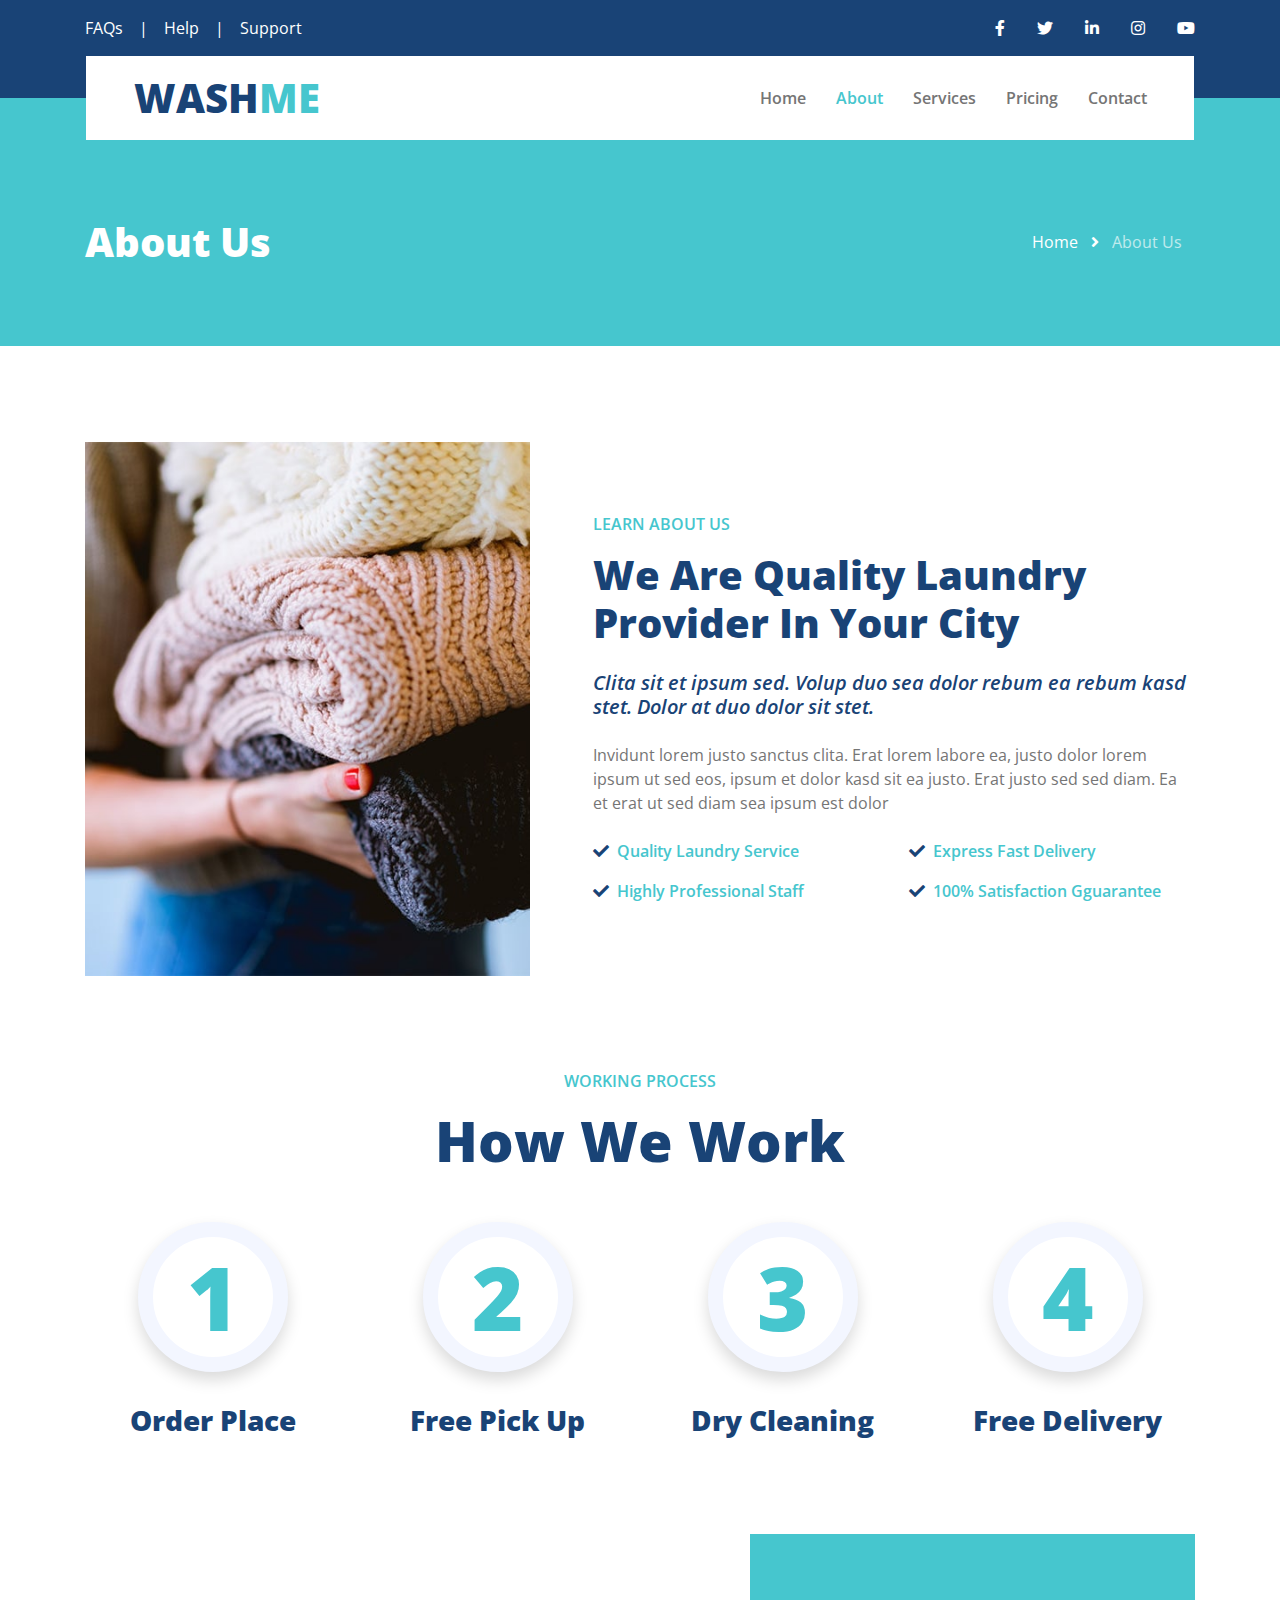
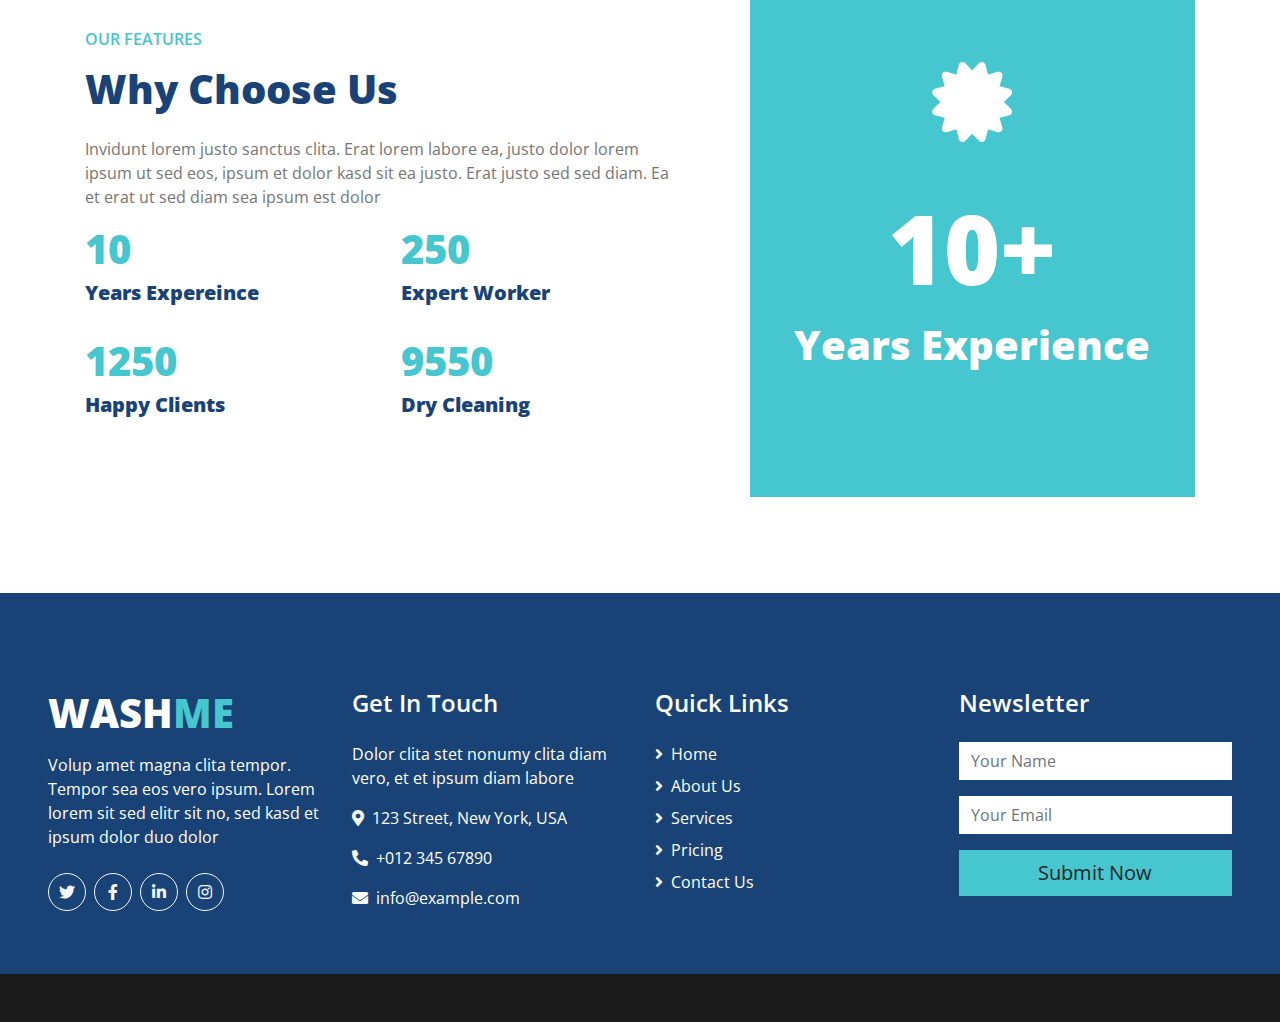
<file: about.html>
<!DOCTYPE html>
<html lang="en">

<head>
    <meta charset="utf-8">
    <title>Laundry Service Website Template</title>
    <meta content="width=device-width, initial-scale=1.0" name="viewport">
    <meta content="Free HTML Templates" name="keywords">
    <meta content="Free HTML Templates" name="description">

    <!-- Favicon -->
    <link href="img/favicon.ico" rel="icon">

    <!-- Google Web Fonts -->
    <link rel="preconnect" href="https://fonts.gstatic.com">
    <link href="https://fonts.googleapis.com/css2?family=Open+Sans:wght@400;600;800&display=swap" rel="stylesheet"> 

    <!-- Font Awesome -->
    <link href="https://cdnjs.cloudflare.com/ajax/libs/font-awesome/5.15.0/css/all.min.css" rel="stylesheet">

    <!-- Libraries Stylesheet -->
    <link href="lib/owlcarousel/assets/owl.carousel.min.css" rel="stylesheet">

    <!-- Customized Bootstrap Stylesheet -->
    <link href="css/style.css" rel="stylesheet">
</head>

<body>
    <!-- Topbar Start -->
    <div class="container-fluid bg-primary py-3">
        <div class="container">
            <div class="row">
                <div class="col-md-6 text-center text-lg-left mb-2 mb-lg-0">
                    <div class="d-inline-flex align-items-center">
                        <a class="text-white pr-3" href="">FAQs</a>
                        <span class="text-white">|</span>
                        <a class="text-white px-3" href="">Help</a>
                        <span class="text-white">|</span>
                        <a class="text-white pl-3" href="">Support</a>
                    </div>
                </div>
                <div class="col-md-6 text-center text-lg-right">
                    <div class="d-inline-flex align-items-center">
                        <a class="text-white px-3" href="">
                            <i class="fab fa-facebook-f"></i>
                        </a>
                        <a class="text-white px-3" href="">
                            <i class="fab fa-twitter"></i>
                        </a>
                        <a class="text-white px-3" href="">
                            <i class="fab fa-linkedin-in"></i>
                        </a>
                        <a class="text-white px-3" href="">
                            <i class="fab fa-instagram"></i>
                        </a>
                        <a class="text-white pl-3" href="">
                            <i class="fab fa-youtube"></i>
                        </a>
                    </div>
                </div>
            </div>
        </div>
    </div>
    <!-- Topbar End -->


    <!-- Navbar Start -->
    <div class="container-fluid position-relative nav-bar p-0">
        <div class="container-lg position-relative p-0 px-lg-3" style="z-index: 9;">
            <nav class="navbar navbar-expand-lg bg-white navbar-light py-3 py-lg-0 pl-3 pl-lg-5">
                <a href="" class="navbar-brand">
                    <h1 class="m-0 text-secondary"><span class="text-primary">WASH</span>ME</h1>
                </a>
                <button type="button" class="navbar-toggler" data-toggle="collapse" data-target="#navbarCollapse">
                    <span class="navbar-toggler-icon"></span>
                </button>
                <div class="collapse navbar-collapse justify-content-between px-3" id="navbarCollapse">
                    <div class="navbar-nav ml-auto py-0">
                        <a href="index.html" class="nav-item nav-link">Home</a>
                        <a href="about.html" class="nav-item nav-link active">About</a>
                        <a href="service.html" class="nav-item nav-link">Services</a>
                        <a href="pricing.html" class="nav-item nav-link">Pricing</a>
                        <a href="contact.html" class="nav-item nav-link">Contact</a>
                    </div>
                </div>
            </nav>
        </div>
    </div>
    <!-- Navbar End -->


    <!-- Page Header Start -->
    <div class="page-header container-fluid bg-secondary pt-2 pt-lg-5 pb-2 mb-5">
        <div class="container py-5">
            <div class="row align-items-center py-4">
                <div class="col-md-6 text-center text-md-left">
                    <h1 class="mb-4 mb-md-0 text-white">About Us</h1>
                </div>
                <div class="col-md-6 text-center text-md-right">
                    <div class="d-inline-flex align-items-center">
                        <a class="btn text-white" href="">Home</a>
                        <i class="fas fa-angle-right text-white"></i>
                        <a class="btn text-white disabled" href="">About Us</a>
                    </div>
                </div>
            </div>
        </div>
    </div>
    <!-- Page Header Start -->


    <!-- About Start -->
    <div class="container-fluid py-5">
        <div class="container">
            <div class="row align-items-center">
                <div class="col-lg-5">
                    <img class="img-fluid" src="img/about.jpg" alt="">
                </div>
                <div class="col-lg-7 mt-5 mt-lg-0 pl-lg-5">
                    <h6 class="text-secondary text-uppercase font-weight-medium mb-3">Learn About Us</h6>
                    <h1 class="mb-4">We Are Quality Laundry Provider In Your City</h1>
                    <h5 class="font-weight-medium font-italic mb-4">Clita sit et ipsum sed. Volup duo sea dolor rebum ea rebum kasd stet. Dolor at duo dolor sit stet.</h5>
                    <p class="mb-2">Invidunt lorem justo sanctus clita. Erat lorem labore ea, justo dolor lorem ipsum ut sed eos, ipsum et dolor kasd sit ea justo. Erat justo sed sed diam. Ea et erat ut sed diam sea ipsum est dolor</p>
                    <div class="row">
                        <div class="col-sm-6 pt-3">
                            <div class="d-flex align-items-center">
                                <i class="fa fa-check text-primary mr-2"></i>
                                <p class="text-secondary font-weight-medium m-0">Quality Laundry Service</p>
                            </div>
                        </div>
                        <div class="col-sm-6 pt-3">
                            <div class="d-flex align-items-center">
                                <i class="fa fa-check text-primary mr-2"></i>
                                <p class="text-secondary font-weight-medium m-0">Express Fast Delivery</p>
                            </div>
                        </div>
                        <div class="col-sm-6 pt-3">
                            <div class="d-flex align-items-center">
                                <i class="fa fa-check text-primary mr-2"></i>
                                <p class="text-secondary font-weight-medium m-0">Highly Professional Staff</p>
                            </div>
                        </div>
                        <div class="col-sm-6 pt-3">
                            <div class="d-flex align-items-center">
                                <i class="fa fa-check text-primary mr-2"></i>
                                <p class="text-secondary font-weight-medium m-0">100% Satisfaction Gguarantee</p>
                            </div>
                        </div>
                    </div>
                </div>
            </div>
        </div>
    </div>
    <!-- About End -->


    <!-- Working Process Start -->
    <div class="container-fluid pt-5">
        <div class="container">
            <h6 class="text-secondary text-uppercase text-center font-weight-medium mb-3">Working Process</h6>
            <h1 class="display-4 text-center mb-5">How We Work</h1>
            <div class="row">
                <div class="col-lg-3 col-md-6">
                    <div class="d-flex flex-column align-items-center justify-content-center text-center mb-5">
                        <div class="d-inline-flex align-items-center justify-content-center bg-white border border-light shadow rounded-circle mb-4" style="width: 150px; height: 150px; border-width: 15px !important;">
                            <h2 class="display-2 text-secondary m-0">1</h2>
                        </div>
                        <h3 class="font-weight-bold m-0 mt-2">Order Place</h3>
                    </div>
                </div>
                <div class="col-lg-3 col-md-6">
                    <div class="d-flex flex-column align-items-center justify-content-center text-center mb-5">
                        <div class="d-inline-flex align-items-center justify-content-center bg-white border border-light shadow rounded-circle mb-4" style="width: 150px; height: 150px; border-width: 15px !important;">
                            <h2 class="display-2 text-secondary m-0">2</h2>
                        </div>
                        <h3 class="font-weight-bold m-0 mt-2">Free Pick Up</h3>
                    </div>
                </div>
                <div class="col-lg-3 col-md-6">
                    <div class="d-flex flex-column align-items-center justify-content-center text-center mb-5">
                        <div class="d-inline-flex align-items-center justify-content-center bg-white border border-light shadow rounded-circle mb-4" style="width: 150px; height: 150px; border-width: 15px !important;">
                            <h2 class="display-2 text-secondary m-0">3</h2>
                        </div>
                        <h3 class="font-weight-bold m-0 mt-2">Dry Cleaning</h3>
                    </div>
                </div>
                <div class="col-lg-3 col-md-6">
                    <div class="d-flex flex-column align-items-center justify-content-center text-center mb-5">
                        <div class="d-inline-flex align-items-center justify-content-center bg-white border border-light shadow rounded-circle mb-4" style="width: 150px; height: 150px; border-width: 15px !important;">
                            <h2 class="display-2 text-secondary m-0">4</h2>
                        </div>
                        <h3 class="font-weight-bold m-0 mt-2">Free Delivery</h3>
                    </div>
                </div>
            </div>
        </div>
    </div>
    <!-- Working Process End -->


    <!-- Features Start -->
    <div class="container-fluid py-5">
        <div class="container">
            <div class="row">
                <div class="col-lg-7 m-0 my-lg-5 pt-0 pt-lg-5 pr-lg-5">
                    <h6 class="text-secondary text-uppercase font-weight-medium mb-3">Our Features</h6>
                    <h1 class="mb-4">Why Choose Us</h1>
                    <p>Invidunt lorem justo sanctus clita. Erat lorem labore ea, justo dolor lorem ipsum ut sed eos, ipsum et dolor kasd sit ea justo. Erat justo sed sed diam. Ea et erat ut sed diam sea ipsum est dolor</p>
                    <div class="row">
                        <div class="col-sm-6 mb-4">
                            <h1 class="text-secondary" data-toggle="counter-up">10</h1>
                            <h5 class="font-weight-bold">Years Expereince</h5>
                        </div>
                        <div class="col-sm-6 mb-4">
                            <h1 class="text-secondary" data-toggle="counter-up">250</h1>
                            <h5 class="font-weight-bold">Expert Worker</h5>
                        </div>
                        <div class="col-sm-6 mb-4">
                            <h1 class="text-secondary" data-toggle="counter-up">1250</h1>
                            <h5 class="font-weight-bold">Happy Clients</h5>
                        </div>
                        <div class="col-sm-6 mb-4">
                            <h1 class="text-secondary" data-toggle="counter-up">9550</h1>
                            <h5 class="font-weight-bold">Dry Cleaning</h5>
                        </div>
                    </div>
                </div>
                <div class="col-lg-5">
                    <div class="d-flex flex-column align-items-center justify-content-center bg-secondary h-100 py-5 px-3">
                        <i class="fa fa-5x fa-certificate text-white mb-5"></i>
                        <h1 class="display-1 text-white mb-3">10+</h1>
                        <h1 class="text-white m-0">Years Experience</h1>
                    </div>
                </div>
            </div>
        </div>
    </div>
    <!-- Features End -->


    <!-- Footer Start -->
    <div class="container-fluid bg-primary text-white mt-5 pt-5 px-sm-3 px-md-5">
        <div class="row pt-5">
            <div class="col-lg-3 col-md-6 mb-5">
                <a href=""><h1 class="text-secondary mb-3"><span class="text-white">WASH</span>ME</h1></a>
                <p>Volup amet magna clita tempor. Tempor sea eos vero ipsum. Lorem lorem sit sed elitr sit no, sed kasd et ipsum dolor duo dolor</p>
                <div class="d-flex justify-content-start mt-4">
                    <a class="btn btn-outline-light rounded-circle text-center mr-2 px-0" style="width: 38px; height: 38px;" href="#"><i class="fab fa-twitter"></i></a>
                    <a class="btn btn-outline-light rounded-circle text-center mr-2 px-0" style="width: 38px; height: 38px;" href="#"><i class="fab fa-facebook-f"></i></a>
                    <a class="btn btn-outline-light rounded-circle text-center mr-2 px-0" style="width: 38px; height: 38px;" href="#"><i class="fab fa-linkedin-in"></i></a>
                    <a class="btn btn-outline-light rounded-circle text-center mr-2 px-0" style="width: 38px; height: 38px;" href="#"><i class="fab fa-instagram"></i></a>
                </div>
            </div>
            <div class="col-lg-3 col-md-6 mb-5">
                <h4 class="text-white mb-4">Get In Touch</h4>
                <p>Dolor clita stet nonumy clita diam vero, et et ipsum diam labore</p>
                <p><i class="fa fa-map-marker-alt mr-2"></i>123 Street, New York, USA</p>
                <p><i class="fa fa-phone-alt mr-2"></i>+012 345 67890</p>
                <p><i class="fa fa-envelope mr-2"></i>info@example.com</p>
            </div>
            <div class="col-lg-3 col-md-6 mb-5">
                <h4 class="text-white mb-4">Quick Links</h4>
                <div class="d-flex flex-column justify-content-start">
                    <a class="text-white mb-2" href="#"><i class="fa fa-angle-right mr-2"></i>Home</a>
                    <a class="text-white mb-2" href="#"><i class="fa fa-angle-right mr-2"></i>About Us</a>
                    <a class="text-white mb-2" href="#"><i class="fa fa-angle-right mr-2"></i>Services</a>
                    <a class="text-white mb-2" href="#"><i class="fa fa-angle-right mr-2"></i>Pricing</a>
                    <a class="text-white" href="#"><i class="fa fa-angle-right mr-2"></i>Contact Us</a>
                </div>
            </div>
            <div class="col-lg-3 col-md-6 mb-5">
                <h4 class="text-white mb-4">Newsletter</h4>
                <form action="">
                    <div class="form-group">
                        <input type="text" class="form-control border-0" placeholder="Your Name" required="required" />
                    </div>
                    <div class="form-group">
                        <input type="email" class="form-control border-0" placeholder="Your Email" required="required" />
                    </div>
                    <div>
                        <button class="btn btn-lg btn-secondary btn-block border-0" type="submit">Submit Now</button>
                    </div>
                </form>
            </div>
        </div>
    </div>
    <div class="container-fluid bg-dark text-white py-4 px-sm-3 px-md-5">
        
    </div>
    <!-- Footer End -->


    <!-- Back to Top -->
    <a href="#" class="btn btn-lg btn-primary back-to-top"><i class="fa fa-angle-double-up"></i></a>


    <!-- JavaScript Libraries -->
    <script src="https://code.jquery.com/jquery-3.4.1.min.js"></script>
    <script src="https://stackpath.bootstrapcdn.com/bootstrap/4.4.1/js/bootstrap.bundle.min.js"></script>
    <script src="lib/easing/easing.min.js"></script>
    <script src="lib/waypoints/waypoints.min.js"></script>
    <script src="lib/counterup/counterup.min.js"></script>
    <script src="lib/owlcarousel/owl.carousel.min.js"></script>

    <!-- Contact Javascript File -->
    <script src="mail/jqBootstrapValidation.min.js"></script>
    <script src="mail/contact.js"></script>

    <!-- Template Javascript -->
    <script src="js/main.js"></script>
</body>

</html>
</file>
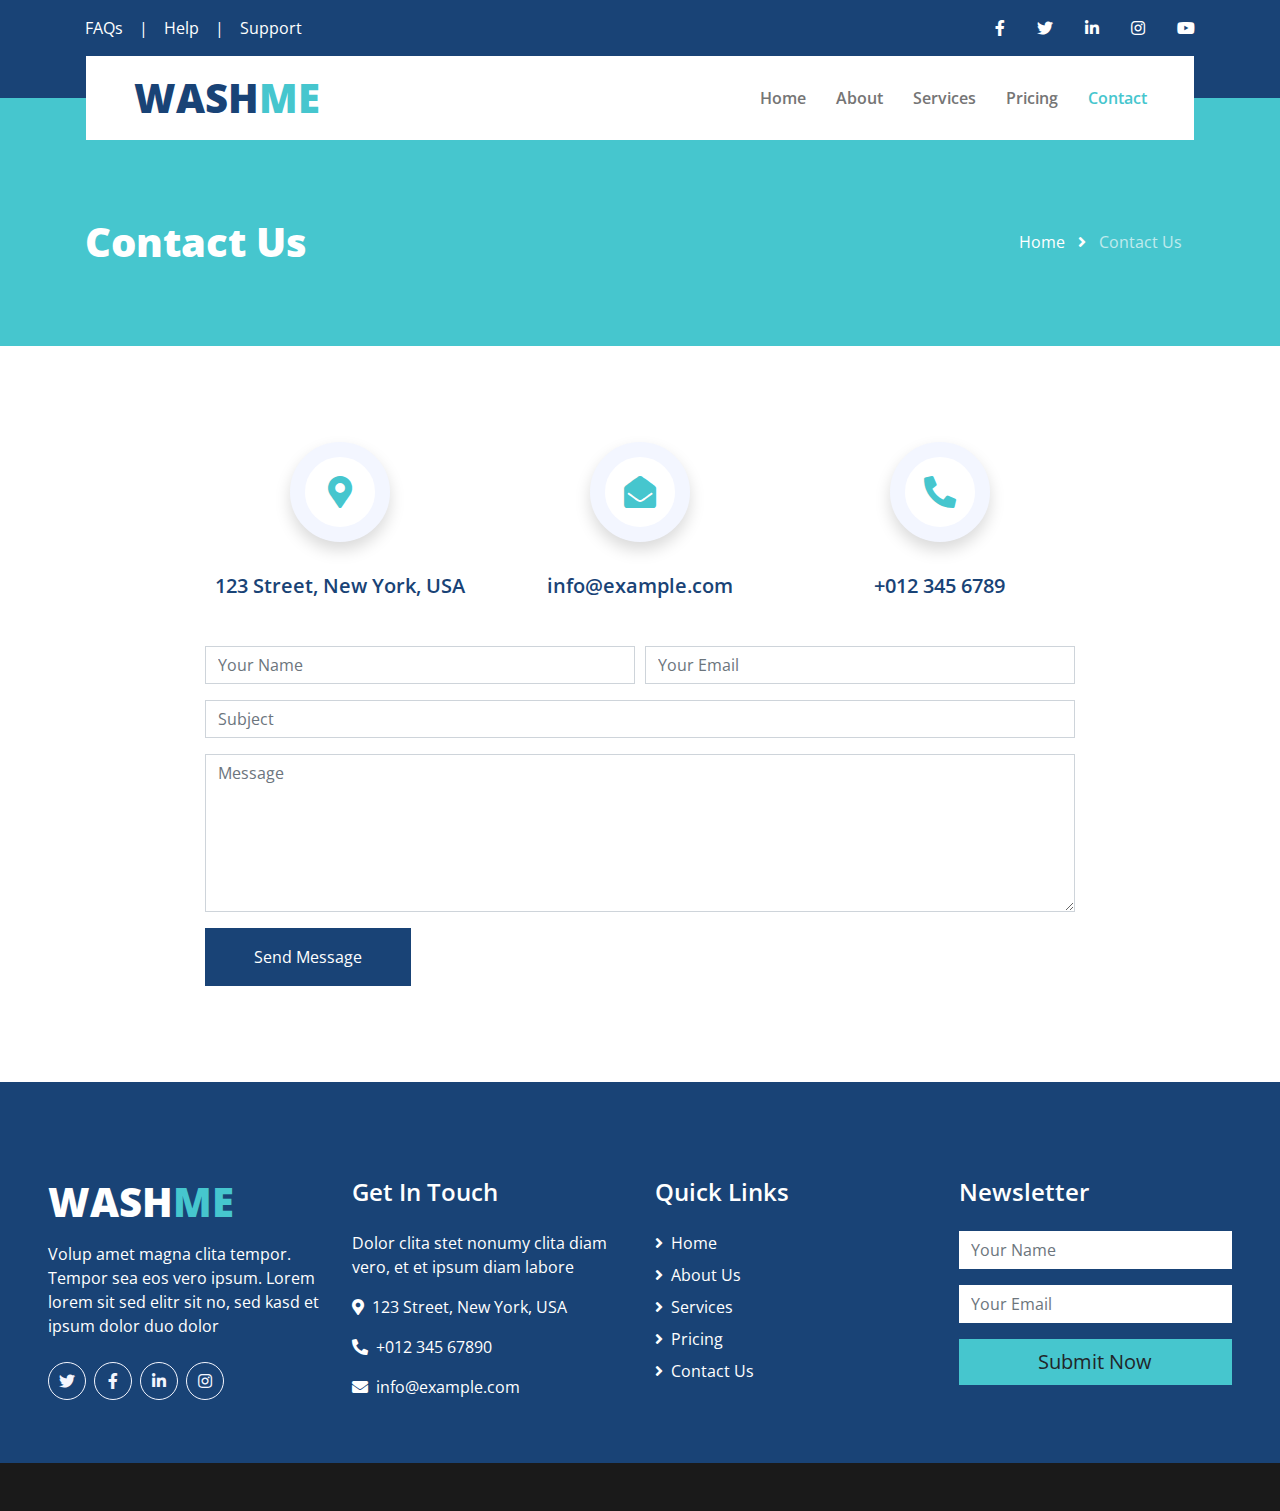
<file: contact.html>
<!DOCTYPE html>
<html lang="en">

<head>
    <meta charset="utf-8">
    <title>Free Laundry Service Website Template</title>
    <meta content="width=device-width, initial-scale=1.0" name="viewport">
    <meta content="Free HTML Templates" name="keywords">
    <meta content="Free HTML Templates" name="description">

    <!-- Favicon -->
    <link href="img/favicon.ico" rel="icon">

    <!-- Google Web Fonts -->
    <link rel="preconnect" href="https://fonts.gstatic.com">
    <link href="https://fonts.googleapis.com/css2?family=Open+Sans:wght@400;600;800&display=swap" rel="stylesheet"> 

    <!-- Font Awesome -->
    <link href="https://cdnjs.cloudflare.com/ajax/libs/font-awesome/5.15.0/css/all.min.css" rel="stylesheet">

    <!-- Libraries Stylesheet -->
    <link href="lib/owlcarousel/assets/owl.carousel.min.css" rel="stylesheet">

    <!-- Customized Bootstrap Stylesheet -->
    <link href="css/style.css" rel="stylesheet">
</head>

<body>
    <!-- Topbar Start -->
    <div class="container-fluid bg-primary py-3">
        <div class="container">
            <div class="row">
                <div class="col-md-6 text-center text-lg-left mb-2 mb-lg-0">
                    <div class="d-inline-flex align-items-center">
                        <a class="text-white pr-3" href="">FAQs</a>
                        <span class="text-white">|</span>
                        <a class="text-white px-3" href="">Help</a>
                        <span class="text-white">|</span>
                        <a class="text-white pl-3" href="">Support</a>
                    </div>
                </div>
                <div class="col-md-6 text-center text-lg-right">
                    <div class="d-inline-flex align-items-center">
                        <a class="text-white px-3" href="">
                            <i class="fab fa-facebook-f"></i>
                        </a>
                        <a class="text-white px-3" href="">
                            <i class="fab fa-twitter"></i>
                        </a>
                        <a class="text-white px-3" href="">
                            <i class="fab fa-linkedin-in"></i>
                        </a>
                        <a class="text-white px-3" href="">
                            <i class="fab fa-instagram"></i>
                        </a>
                        <a class="text-white pl-3" href="">
                            <i class="fab fa-youtube"></i>
                        </a>
                    </div>
                </div>
            </div>
        </div>
    </div>
    <!-- Topbar End -->


    <!-- Navbar Start -->
    <div class="container-fluid position-relative nav-bar p-0">
        <div class="container-lg position-relative p-0 px-lg-3" style="z-index: 9;">
            <nav class="navbar navbar-expand-lg bg-white navbar-light py-3 py-lg-0 pl-3 pl-lg-5">
                <a href="" class="navbar-brand">
                    <h1 class="m-0 text-secondary"><span class="text-primary">WASH</span>ME</h1>
                </a>
                <button type="button" class="navbar-toggler" data-toggle="collapse" data-target="#navbarCollapse">
                    <span class="navbar-toggler-icon"></span>
                </button>
                <div class="collapse navbar-collapse justify-content-between px-3" id="navbarCollapse">
                    <div class="navbar-nav ml-auto py-0">
                        <a href="index.html" class="nav-item nav-link">Home</a>
                        <a href="about.html" class="nav-item nav-link">About</a>
                        <a href="service.html" class="nav-item nav-link">Services</a>
                        <a href="pricing.html" class="nav-item nav-link">Pricing</a>
                        <a href="contact.html" class="nav-item nav-link active">Contact</a>
                    </div>
                </div>
            </nav>
        </div>
    </div>
    <!-- Navbar End -->


    <!-- Page Header Start -->
    <div class="page-header container-fluid bg-secondary pt-2 pt-lg-5 pb-2 mb-5">
        <div class="container py-5">
            <div class="row align-items-center py-4">
                <div class="col-md-6 text-center text-md-left">
                    <h1 class="mb-4 mb-md-0 text-white">Contact Us</h1>
                </div>
                <div class="col-md-6 text-center text-md-right">
                    <div class="d-inline-flex align-items-center">
                        <a class="btn text-white" href="">Home</a>
                        <i class="fas fa-angle-right text-white"></i>
                        <a class="btn text-white disabled" href="">Contact Us</a>
                    </div>
                </div>
            </div>
        </div>
    </div>
    <!-- Page Header Start -->


    <!-- Contact Start -->
    <div class="container-fluid py-5">
        <div class="container" style="max-width: 900px;">
            <div class="row">
                <div class="col-12">
                    <div class="row">
                        <div class="col-md-4">
                            <div class="d-flex flex-column align-items-center justify-content-center text-center mb-5">
                                <div class="d-inline-flex align-items-center justify-content-center bg-white border border-light shadow rounded-circle mb-4" style="width: 100px; height: 100px; border-width: 15px !important;">
                                    <i class="fa fa-2x fa-map-marker-alt text-secondary"></i>
                                </div>
                                <h5 class="font-weight-medium m-0 mt-2">123 Street, New York, USA</h5>
                            </div>
                        </div>
                        <div class="col-md-4">
                            <div class="d-flex flex-column align-items-center justify-content-center text-center mb-5">
                                <div class="d-inline-flex align-items-center justify-content-center bg-white border border-light shadow rounded-circle mb-4" style="width: 100px; height: 100px; border-width: 15px !important;">
                                    <i class="fa fa-2x fa-envelope-open text-secondary"></i>
                                </div>
                                <h5 class="font-weight-medium m-0 mt-2">info@example.com</h5>
                            </div>
                        </div>
                        <div class="col-md-4">
                            <div class="d-flex flex-column align-items-center justify-content-center text-center mb-5">
                                <div class="d-inline-flex align-items-center justify-content-center bg-white border border-light shadow rounded-circle mb-4" style="width: 100px; height: 100px; border-width: 15px !important;">
                                    <i class="fa fa-2x fa-phone-alt text-secondary"></i>
                                </div>
                                <h5 class="font-weight-medium m-0 mt-2">+012 345 6789</h5>
                            </div>
                        </div>
                    </div>
                </div>
                <div class="col-12">
                    <div class="contact-form">
                        <div id="success"></div>
                        <form name="sentMessage" id="contactForm" novalidate="novalidate">
                            <div class="form-row">
                                <div class="col-md-6">
                                    <div class="control-group">
                                        <input type="text" class="form-control" id="name" placeholder="Your Name" required="required" data-validation-required-message="Please enter your name" />
                                        <p class="help-block text-danger"></p>
                                    </div>
                                </div>
                                <div class="col-md-6">
                                    <div class="control-group">
                                        <input type="email" class="form-control" id="email" placeholder="Your Email" required="required" data-validation-required-message="Please enter your email" />
                                        <p class="help-block text-danger"></p>
                                    </div>
                                </div>
                            </div>
                            <div class="control-group">
                                <input type="text" class="form-control" id="subject" placeholder="Subject" required="required" data-validation-required-message="Please enter a subject" />
                                <p class="help-block text-danger"></p>
                            </div>
                            <div class="control-group">
                                <textarea class="form-control" rows="6" id="message" placeholder="Message" required="required" data-validation-required-message="Please enter your message"></textarea>
                                <p class="help-block text-danger"></p>
                            </div>
                            <div>
                                <button class="btn btn-primary py-3 px-5" type="submit" id="sendMessageButton">Send Message</button>
                            </div>
                        </form>
                    </div>
                </div>
            </div>
        </div>
    </div>
    <!-- Contact End -->


    <!-- Footer Start -->
    <div class="container-fluid bg-primary text-white mt-5 pt-5 px-sm-3 px-md-5">
        <div class="row pt-5">
            <div class="col-lg-3 col-md-6 mb-5">
                <a href=""><h1 class="text-secondary mb-3"><span class="text-white">WASH</span>ME</h1></a>
                <p>Volup amet magna clita tempor. Tempor sea eos vero ipsum. Lorem lorem sit sed elitr sit no, sed kasd et ipsum dolor duo dolor</p>
                <div class="d-flex justify-content-start mt-4">
                    <a class="btn btn-outline-light rounded-circle text-center mr-2 px-0" style="width: 38px; height: 38px;" href="#"><i class="fab fa-twitter"></i></a>
                    <a class="btn btn-outline-light rounded-circle text-center mr-2 px-0" style="width: 38px; height: 38px;" href="#"><i class="fab fa-facebook-f"></i></a>
                    <a class="btn btn-outline-light rounded-circle text-center mr-2 px-0" style="width: 38px; height: 38px;" href="#"><i class="fab fa-linkedin-in"></i></a>
                    <a class="btn btn-outline-light rounded-circle text-center mr-2 px-0" style="width: 38px; height: 38px;" href="#"><i class="fab fa-instagram"></i></a>
                </div>
            </div>
            <div class="col-lg-3 col-md-6 mb-5">
                <h4 class="text-white mb-4">Get In Touch</h4>
                <p>Dolor clita stet nonumy clita diam vero, et et ipsum diam labore</p>
                <p><i class="fa fa-map-marker-alt mr-2"></i>123 Street, New York, USA</p>
                <p><i class="fa fa-phone-alt mr-2"></i>+012 345 67890</p>
                <p><i class="fa fa-envelope mr-2"></i>info@example.com</p>
            </div>
            <div class="col-lg-3 col-md-6 mb-5">
                <h4 class="text-white mb-4">Quick Links</h4>
                <div class="d-flex flex-column justify-content-start">
                    <a class="text-white mb-2" href="#"><i class="fa fa-angle-right mr-2"></i>Home</a>
                    <a class="text-white mb-2" href="#"><i class="fa fa-angle-right mr-2"></i>About Us</a>
                    <a class="text-white mb-2" href="#"><i class="fa fa-angle-right mr-2"></i>Services</a>
                    <a class="text-white mb-2" href="#"><i class="fa fa-angle-right mr-2"></i>Pricing</a>
                    <a class="text-white" href="#"><i class="fa fa-angle-right mr-2"></i>Contact Us</a>
                </div>
            </div>
            <div class="col-lg-3 col-md-6 mb-5">
                <h4 class="text-white mb-4">Newsletter</h4>
                <form action="">
                    <div class="form-group">
                        <input type="text" class="form-control border-0" placeholder="Your Name" required="required" />
                    </div>
                    <div class="form-group">
                        <input type="email" class="form-control border-0" placeholder="Your Email" required="required" />
                    </div>
                    <div>
                        <button class="btn btn-lg btn-secondary btn-block border-0" type="submit">Submit Now</button>
                    </div>
                </form>
            </div>
        </div>
    </div>
    <div class="container-fluid bg-dark text-white py-4 px-sm-3 px-md-5">
    </div>
    <!-- Footer End -->


    <!-- Back to Top -->
    <a href="#" class="btn btn-lg btn-primary back-to-top"><i class="fa fa-angle-double-up"></i></a>


    <!-- JavaScript Libraries -->
    <script src="https://code.jquery.com/jquery-3.4.1.min.js"></script>
    <script src="https://stackpath.bootstrapcdn.com/bootstrap/4.4.1/js/bootstrap.bundle.min.js"></script>
    <script src="lib/easing/easing.min.js"></script>
    <script src="lib/waypoints/waypoints.min.js"></script>
    <script src="lib/counterup/counterup.min.js"></script>
    <script src="lib/owlcarousel/owl.carousel.min.js"></script>

    <!-- Contact Javascript File -->
    <script src="mail/jqBootstrapValidation.min.js"></script>
    <script src="mail/contact.js"></script>

    <!-- Template Javascript -->
    <script src="js/main.js"></script>
</body>

</html>
</file>
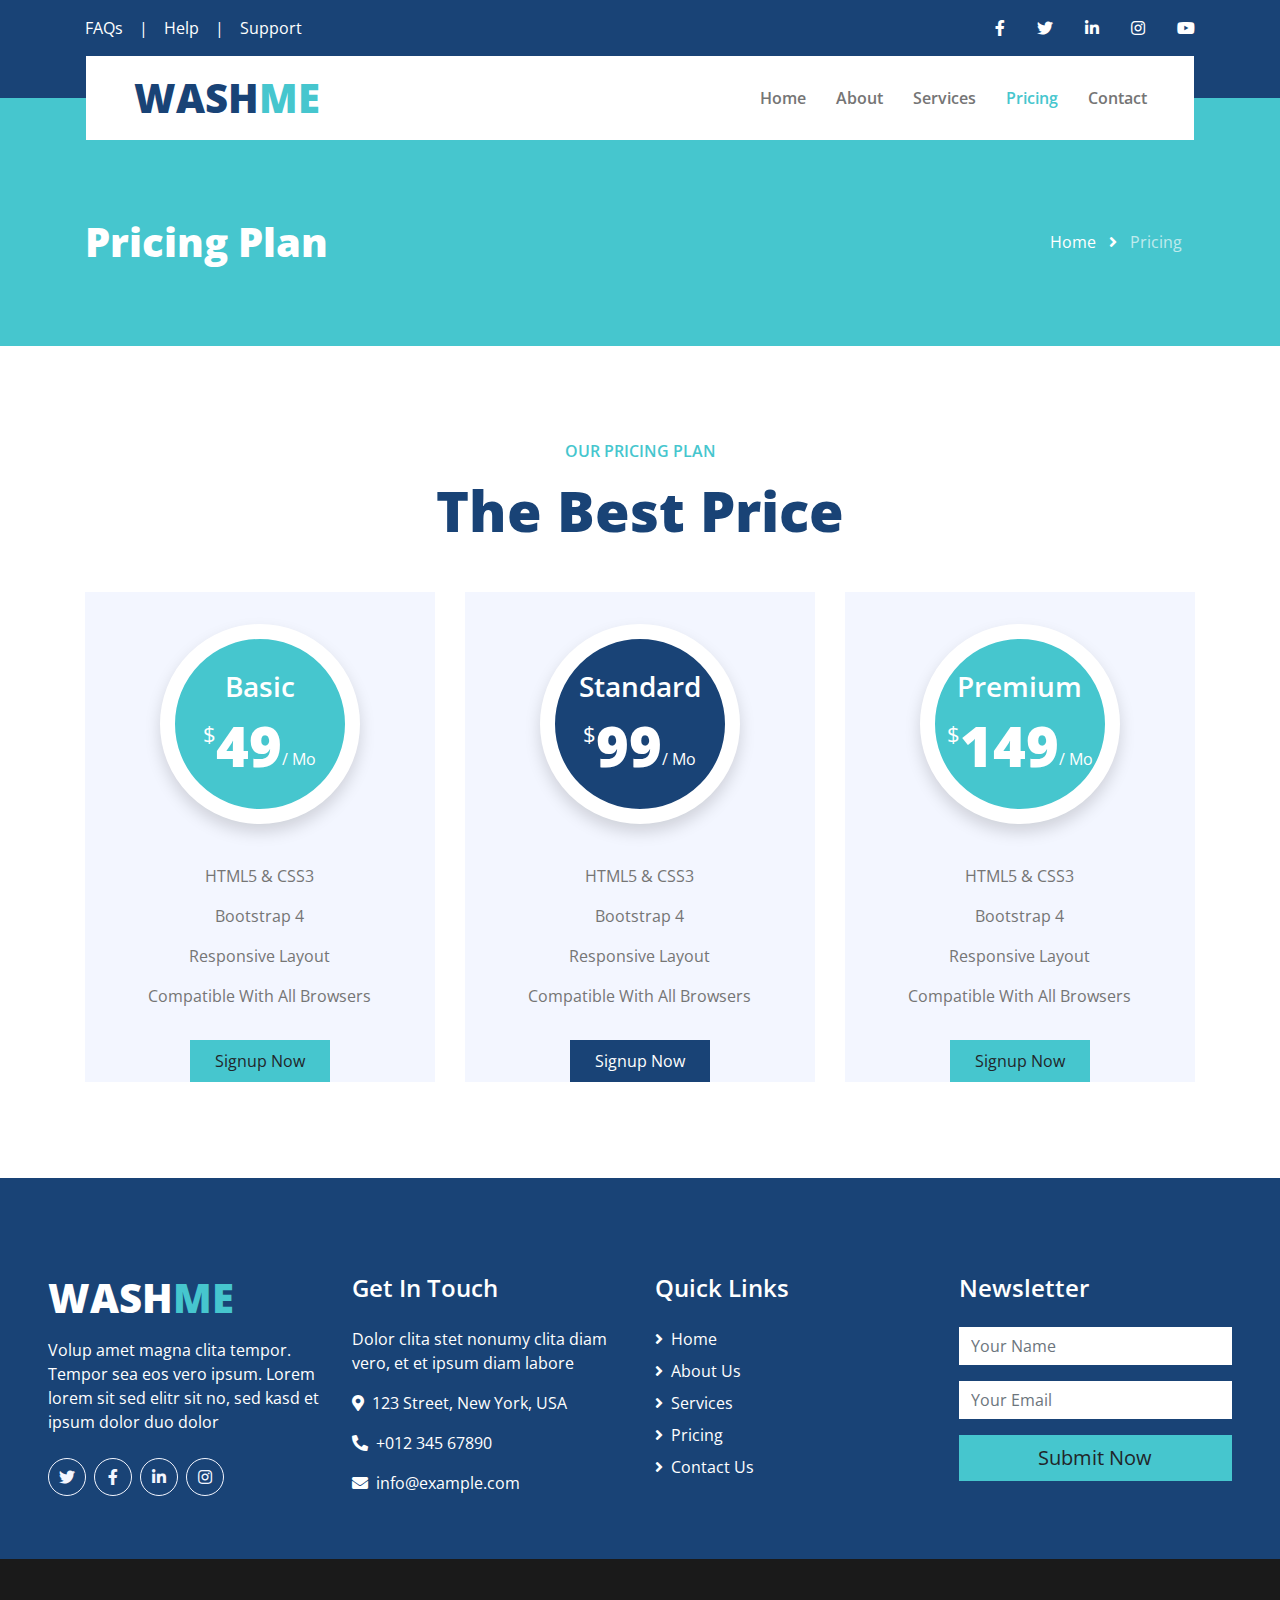
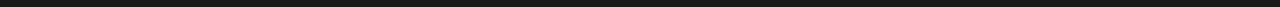
<file: pricing.html>
<!DOCTYPE html>
<html lang="en">

<head>
    <meta charset="utf-8">
    <title>Laundry Service Website Template</title>
    <meta content="width=device-width, initial-scale=1.0" name="viewport">
    <meta content="Free HTML Templates" name="keywords">
    <meta content="Free HTML Templates" name="description">

    <!-- Favicon -->
    <link href="img/favicon.ico" rel="icon">

    <!-- Google Web Fonts -->
    <link rel="preconnect" href="https://fonts.gstatic.com">
    <link href="https://fonts.googleapis.com/css2?family=Open+Sans:wght@400;600;800&display=swap" rel="stylesheet"> 

    <!-- Font Awesome -->
    <link href="https://cdnjs.cloudflare.com/ajax/libs/font-awesome/5.15.0/css/all.min.css" rel="stylesheet">

    <!-- Libraries Stylesheet -->
    <link href="lib/owlcarousel/assets/owl.carousel.min.css" rel="stylesheet">

    <!-- Customized Bootstrap Stylesheet -->
    <link href="css/style.css" rel="stylesheet">
</head>

<body>
    <!-- Topbar Start -->
    <div class="container-fluid bg-primary py-3">
        <div class="container">
            <div class="row">
                <div class="col-md-6 text-center text-lg-left mb-2 mb-lg-0">
                    <div class="d-inline-flex align-items-center">
                        <a class="text-white pr-3" href="">FAQs</a>
                        <span class="text-white">|</span>
                        <a class="text-white px-3" href="">Help</a>
                        <span class="text-white">|</span>
                        <a class="text-white pl-3" href="">Support</a>
                    </div>
                </div>
                <div class="col-md-6 text-center text-lg-right">
                    <div class="d-inline-flex align-items-center">
                        <a class="text-white px-3" href="">
                            <i class="fab fa-facebook-f"></i>
                        </a>
                        <a class="text-white px-3" href="">
                            <i class="fab fa-twitter"></i>
                        </a>
                        <a class="text-white px-3" href="">
                            <i class="fab fa-linkedin-in"></i>
                        </a>
                        <a class="text-white px-3" href="">
                            <i class="fab fa-instagram"></i>
                        </a>
                        <a class="text-white pl-3" href="">
                            <i class="fab fa-youtube"></i>
                        </a>
                    </div>
                </div>
            </div>
        </div>
    </div>
    <!-- Topbar End -->


    <!-- Navbar Start -->
    <div class="container-fluid position-relative nav-bar p-0">
        <div class="container-lg position-relative p-0 px-lg-3" style="z-index: 9;">
            <nav class="navbar navbar-expand-lg bg-white navbar-light py-3 py-lg-0 pl-3 pl-lg-5">
                <a href="" class="navbar-brand">
                    <h1 class="m-0 text-secondary"><span class="text-primary">WASH</span>ME</h1>
                </a>
                <button type="button" class="navbar-toggler" data-toggle="collapse" data-target="#navbarCollapse">
                    <span class="navbar-toggler-icon"></span>
                </button>
                <div class="collapse navbar-collapse justify-content-between px-3" id="navbarCollapse">
                    <div class="navbar-nav ml-auto py-0">
                        <a href="index.html" class="nav-item nav-link">Home</a>
                        <a href="about.html" class="nav-item nav-link">About</a>
                        <a href="service.html" class="nav-item nav-link">Services</a>
                        <a href="pricing.html" class="nav-item nav-link active">Pricing</a>
                        <a href="contact.html" class="nav-item nav-link">Contact</a>
                    </div>
                </div>
            </nav>
        </div>
    </div>
    <!-- Navbar End -->


    <!-- Page Header Start -->
    <div class="page-header container-fluid bg-secondary pt-2 pt-lg-5 pb-2 mb-5">
        <div class="container py-5">
            <div class="row align-items-center py-4">
                <div class="col-md-6 text-center text-md-left">
                    <h1 class="mb-4 mb-md-0 text-white">Pricing Plan</h1>
                </div>
                <div class="col-md-6 text-center text-md-right">
                    <div class="d-inline-flex align-items-center">
                        <a class="btn text-white" href="">Home</a>
                        <i class="fas fa-angle-right text-white"></i>
                        <a class="btn text-white disabled" href="">Pricing</a>
                    </div>
                </div>
            </div>
        </div>
    </div>
    <!-- Page Header Start -->


    <!-- Pricing Plan Start -->
    <div class="container-fluid pt-5 pb-3">
        <div class="container">
            <h6 class="text-secondary text-uppercase text-center font-weight-medium mb-3">Our Pricing Plan</h6>
            <h1 class="display-4 text-center mb-5">The Best Price</h1>
            <div class="row">
                <div class="col-lg-4 mb-4">
                    <div class="bg-light text-center mb-2 pt-4">
                        <div class="d-inline-flex flex-column align-items-center justify-content-center bg-secondary rounded-circle shadow mt-2 mb-4" style="width: 200px; height: 200px; border: 15px solid #ffffff;">
                            <h3 class="text-white">Basic</h3>
                            <h1 class="display-4 text-white mb-0">
                                <small class="align-top" style="font-size: 22px; line-height: 45px;">$</small>49<small class="align-bottom" style="font-size: 16px; line-height: 40px;">/ Mo</small>
                            </h1>
                        </div>
                        <div class="d-flex flex-column align-items-center py-3">
                            <p>HTML5 & CSS3</p>
                            <p>Bootstrap 4</p>
                            <p>Responsive Layout</p>
                            <p>Compatible With All Browsers</p>
                        </div>
                        <a href="" class="btn btn-secondary py-2 px-4">Signup Now</a>
                    </div>
                </div>
                <div class="col-lg-4 mb-4">
                    <div class="bg-light text-center mb-2 pt-4">
                        <div class="d-inline-flex flex-column align-items-center justify-content-center bg-primary rounded-circle shadow mt-2 mb-4" style="width: 200px; height: 200px; border: 15px solid #ffffff;">
                            <h3 class="text-white">Standard</h3>
                            <h1 class="display-4 text-white mb-0">
                                <small class="align-top" style="font-size: 22px; line-height: 45px;">$</small>99<small class="align-bottom" style="font-size: 16px; line-height: 40px;">/ Mo</small>
                            </h1>
                        </div>
                        <div class="d-flex flex-column align-items-center py-3">
                            <p>HTML5 & CSS3</p>
                            <p>Bootstrap 4</p>
                            <p>Responsive Layout</p>
                            <p>Compatible With All Browsers</p>
                        </div>
                        <a href="" class="btn btn-primary py-2 px-4">Signup Now</a>
                    </div>
                </div>
                <div class="col-lg-4 mb-4">
                    <div class="bg-light text-center mb-2 pt-4">
                        <div class="d-inline-flex flex-column align-items-center justify-content-center bg-secondary rounded-circle shadow mt-2 mb-4" style="width: 200px; height: 200px; border: 15px solid #ffffff;">
                            <h3 class="text-white">Premium</h3>
                            <h1 class="display-4 text-white mb-0">
                                <small class="align-top" style="font-size: 22px; line-height: 45px;">$</small>149<small class="align-bottom" style="font-size: 16px; line-height: 40px;">/ Mo</small>
                            </h1>
                        </div>
                        <div class="d-flex flex-column align-items-center py-3">
                            <p>HTML5 & CSS3</p>
                            <p>Bootstrap 4</p>
                            <p>Responsive Layout</p>
                            <p>Compatible With All Browsers</p>
                        </div>
                        <a href="" class="btn btn-secondary py-2 px-4">Signup Now</a>
                    </div>
                </div>
            </div>
        </div>
    </div>
    <!-- Pricing Plan End -->


    <!-- Footer Start -->
    <div class="container-fluid bg-primary text-white mt-5 pt-5 px-sm-3 px-md-5">
        <div class="row pt-5">
            <div class="col-lg-3 col-md-6 mb-5">
                <a href=""><h1 class="text-secondary mb-3"><span class="text-white">WASH</span>ME</h1></a>
                <p>Volup amet magna clita tempor. Tempor sea eos vero ipsum. Lorem lorem sit sed elitr sit no, sed kasd et ipsum dolor duo dolor</p>
                <div class="d-flex justify-content-start mt-4">
                    <a class="btn btn-outline-light rounded-circle text-center mr-2 px-0" style="width: 38px; height: 38px;" href="#"><i class="fab fa-twitter"></i></a>
                    <a class="btn btn-outline-light rounded-circle text-center mr-2 px-0" style="width: 38px; height: 38px;" href="#"><i class="fab fa-facebook-f"></i></a>
                    <a class="btn btn-outline-light rounded-circle text-center mr-2 px-0" style="width: 38px; height: 38px;" href="#"><i class="fab fa-linkedin-in"></i></a>
                    <a class="btn btn-outline-light rounded-circle text-center mr-2 px-0" style="width: 38px; height: 38px;" href="#"><i class="fab fa-instagram"></i></a>
                </div>
            </div>
            <div class="col-lg-3 col-md-6 mb-5">
                <h4 class="text-white mb-4">Get In Touch</h4>
                <p>Dolor clita stet nonumy clita diam vero, et et ipsum diam labore</p>
                <p><i class="fa fa-map-marker-alt mr-2"></i>123 Street, New York, USA</p>
                <p><i class="fa fa-phone-alt mr-2"></i>+012 345 67890</p>
                <p><i class="fa fa-envelope mr-2"></i>info@example.com</p>
            </div>
            <div class="col-lg-3 col-md-6 mb-5">
                <h4 class="text-white mb-4">Quick Links</h4>
                <div class="d-flex flex-column justify-content-start">
                    <a class="text-white mb-2" href="#"><i class="fa fa-angle-right mr-2"></i>Home</a>
                    <a class="text-white mb-2" href="#"><i class="fa fa-angle-right mr-2"></i>About Us</a>
                    <a class="text-white mb-2" href="#"><i class="fa fa-angle-right mr-2"></i>Services</a>
                    <a class="text-white mb-2" href="#"><i class="fa fa-angle-right mr-2"></i>Pricing</a>
                    <a class="text-white" href="#"><i class="fa fa-angle-right mr-2"></i>Contact Us</a>
                </div>
            </div>
            <div class="col-lg-3 col-md-6 mb-5">
                <h4 class="text-white mb-4">Newsletter</h4>
                <form action="">
                    <div class="form-group">
                        <input type="text" class="form-control border-0" placeholder="Your Name" required="required" />
                    </div>
                    <div class="form-group">
                        <input type="email" class="form-control border-0" placeholder="Your Email" required="required" />
                    </div>
                    <div>
                        <button class="btn btn-lg btn-secondary btn-block border-0" type="submit">Submit Now</button>
                    </div>
                </form>
            </div>
        </div>
    </div>
    <div class="container-fluid bg-dark text-white py-4 px-sm-3 px-md-5">
        
    </div>
    <!-- Footer End -->


    <!-- Back to Top -->
    <a href="#" class="btn btn-lg btn-primary back-to-top"><i class="fa fa-angle-double-up"></i></a>


    <!-- JavaScript Libraries -->
    <script src="https://code.jquery.com/jquery-3.4.1.min.js"></script>
    <script src="https://stackpath.bootstrapcdn.com/bootstrap/4.4.1/js/bootstrap.bundle.min.js"></script>
    <script src="lib/easing/easing.min.js"></script>
    <script src="lib/waypoints/waypoints.min.js"></script>
    <script src="lib/counterup/counterup.min.js"></script>
    <script src="lib/owlcarousel/owl.carousel.min.js"></script>

    <!-- Contact Javascript File -->
    <script src="mail/jqBootstrapValidation.min.js"></script>
    <script src="mail/contact.js"></script>

    <!-- Template Javascript -->
    <script src="js/main.js"></script>
</body>

</html>
</file>
<file: css/style.css>
/******* Bootstrap Theming ********/
/*!
 * Bootstrap v4.5.3 (https://getbootstrap.com/)
 * Copyright 2011-2020 The Bootstrap Authors
 * Copyright 2011-2020 Twitter, Inc.
 * Licensed under MIT (https://github.com/twbs/bootstrap/blob/main/LICENSE)
 */
:root {
  --blue: #007bff;
  --indigo: #6610f2;
  --purple: #6f42c1;
  --pink: #e83e8c;
  --red: #dc3545;
  --orange: #fd7e14;
  --yellow: #ffc107;
  --green: #28a745;
  --teal: #20c997;
  --cyan: #17a2b8;
  --white: #fff;
  --gray: #6c757d;
  --gray-dark: #343a40;
  --primary: #194376;
  --secondary: #46C6CE;
  --success: #28a745;
  --info: #17a2b8;
  --warning: #ffc107;
  --danger: #dc3545;
  --light: #F3F6FF;
  --dark: #1A1A1A;
  --breakpoint-xs: 0;
  --breakpoint-sm: 576px;
  --breakpoint-md: 768px;
  --breakpoint-lg: 992px;
  --breakpoint-xl: 1200px;
  --font-family-sans-serif: "Open Sans", sans-serif;
  --font-family-monospace: SFMono-Regular, Menlo, Monaco, Consolas, "Liberation Mono", "Courier New", monospace;
}

*,
*::before,
*::after {
  box-sizing: border-box;
}

html {
  font-family: sans-serif;
  line-height: 1.15;
  -webkit-text-size-adjust: 100%;
  -webkit-tap-highlight-color: rgba(0, 0, 0, 0);
}

article, aside, figcaption, figure, footer, header, hgroup, main, nav, section {
  display: block;
}

body {
  margin: 0;
  font-family: "Open Sans", sans-serif;
  font-size: 1rem;
  font-weight: 400;
  line-height: 1.5;
  color: #757575;
  text-align: left;
  background-color: #fff;
}

[tabindex="-1"]:focus:not(:focus-visible) {
  outline: 0 !important;
}

hr {
  box-sizing: content-box;
  height: 0;
  overflow: visible;
}

h1, h2, h3, h4, h5, h6 {
  margin-top: 0;
  margin-bottom: 0.5rem;
}

p {
  margin-top: 0;
  margin-bottom: 1rem;
}

abbr[title],
abbr[data-original-title] {
  text-decoration: underline;
  text-decoration: underline dotted;
  cursor: help;
  border-bottom: 0;
  text-decoration-skip-ink: none;
}

address {
  margin-bottom: 1rem;
  font-style: normal;
  line-height: inherit;
}

ol,
ul,
dl {
  margin-top: 0;
  margin-bottom: 1rem;
}

ol ol,
ul ul,
ol ul,
ul ol {
  margin-bottom: 0;
}

dt {
  font-weight: 700;
}

dd {
  margin-bottom: .5rem;
  margin-left: 0;
}

blockquote {
  margin: 0 0 1rem;
}

b,
strong {
  font-weight: bolder;
}

small {
  font-size: 80%;
}

sub,
sup {
  position: relative;
  font-size: 75%;
  line-height: 0;
  vertical-align: baseline;
}

sub {
  bottom: -.25em;
}

sup {
  top: -.5em;
}

a {
  color: #194376;
  text-decoration: none;
  background-color: transparent;
}

a:hover {
  color: #0c1f37;
  text-decoration: underline;
}

a:not([href]):not([class]) {
  color: inherit;
  text-decoration: none;
}

a:not([href]):not([class]):hover {
  color: inherit;
  text-decoration: none;
}

pre,
code,
kbd,
samp {
  font-family: SFMono-Regular, Menlo, Monaco, Consolas, "Liberation Mono", "Courier New", monospace;
  font-size: 1em;
}

pre {
  margin-top: 0;
  margin-bottom: 1rem;
  overflow: auto;
  -ms-overflow-style: scrollbar;
}

figure {
  margin: 0 0 1rem;
}

img {
  vertical-align: middle;
  border-style: none;
}

svg {
  overflow: hidden;
  vertical-align: middle;
}

table {
  border-collapse: collapse;
}

caption {
  padding-top: 0.75rem;
  padding-bottom: 0.75rem;
  color: #6c757d;
  text-align: left;
  caption-side: bottom;
}

th {
  text-align: inherit;
  text-align: -webkit-match-parent;
}

label {
  display: inline-block;
  margin-bottom: 0.5rem;
}

button {
  border-radius: 0;
}

button:focus {
  outline: 1px dotted;
  outline: 5px auto -webkit-focus-ring-color;
}

input,
button,
select,
optgroup,
textarea {
  margin: 0;
  font-family: inherit;
  font-size: inherit;
  line-height: inherit;
}

button,
input {
  overflow: visible;
}

button,
select {
  text-transform: none;
}

[role="button"] {
  cursor: pointer;
}

select {
  word-wrap: normal;
}

button,
[type="button"],
[type="reset"],
[type="submit"] {
  -webkit-appearance: button;
}

button:not(:disabled),
[type="button"]:not(:disabled),
[type="reset"]:not(:disabled),
[type="submit"]:not(:disabled) {
  cursor: pointer;
}

button::-moz-focus-inner,
[type="button"]::-moz-focus-inner,
[type="reset"]::-moz-focus-inner,
[type="submit"]::-moz-focus-inner {
  padding: 0;
  border-style: none;
}

input[type="radio"],
input[type="checkbox"] {
  box-sizing: border-box;
  padding: 0;
}

textarea {
  overflow: auto;
  resize: vertical;
}

fieldset {
  min-width: 0;
  padding: 0;
  margin: 0;
  border: 0;
}

legend {
  display: block;
  width: 100%;
  max-width: 100%;
  padding: 0;
  margin-bottom: .5rem;
  font-size: 1.5rem;
  line-height: inherit;
  color: inherit;
  white-space: normal;
}

@media (max-width: 1200px) {
  legend {
    font-size: calc(1.275rem + 0.3vw) ;
  }
}

progress {
  vertical-align: baseline;
}

[type="number"]::-webkit-inner-spin-button,
[type="number"]::-webkit-outer-spin-button {
  height: auto;
}

[type="search"] {
  outline-offset: -2px;
  -webkit-appearance: none;
}

[type="search"]::-webkit-search-decoration {
  -webkit-appearance: none;
}

::-webkit-file-upload-button {
  font: inherit;
  -webkit-appearance: button;
}

output {
  display: inline-block;
}

summary {
  display: list-item;
  cursor: pointer;
}

template {
  display: none;
}

[hidden] {
  display: none !important;
}

h1, h2, h3, h4, h5, h6,
.h1, .h2, .h3, .h4, .h5, .h6 {
  margin-bottom: 0.5rem;
  font-weight: 500;
  line-height: 1.2;
  color: #194376;
}

h1, .h1 {
  font-size: 2.5rem;
}

@media (max-width: 1200px) {
  h1, .h1 {
    font-size: calc(1.375rem + 1.5vw) ;
  }
}

h2, .h2 {
  font-size: 2rem;
}

@media (max-width: 1200px) {
  h2, .h2 {
    font-size: calc(1.325rem + 0.9vw) ;
  }
}

h3, .h3 {
  font-size: 1.75rem;
}

@media (max-width: 1200px) {
  h3, .h3 {
    font-size: calc(1.3rem + 0.6vw) ;
  }
}

h4, .h4 {
  font-size: 1.5rem;
}

@media (max-width: 1200px) {
  h4, .h4 {
    font-size: calc(1.275rem + 0.3vw) ;
  }
}

h5, .h5 {
  font-size: 1.25rem;
}

h6, .h6 {
  font-size: 1rem;
}

.lead {
  font-size: 1.25rem;
  font-weight: 300;
}

.display-1 {
  font-size: 6rem;
  font-weight: 300;
  line-height: 1.2;
}

@media (max-width: 1200px) {
  .display-1 {
    font-size: calc(1.725rem + 5.7vw) ;
  }
}

.display-2 {
  font-size: 5.5rem;
  font-weight: 300;
  line-height: 1.2;
}

@media (max-width: 1200px) {
  .display-2 {
    font-size: calc(1.675rem + 5.1vw) ;
  }
}

.display-3 {
  font-size: 4.5rem;
  font-weight: 300;
  line-height: 1.2;
}

@media (max-width: 1200px) {
  .display-3 {
    font-size: calc(1.575rem + 3.9vw) ;
  }
}

.display-4 {
  font-size: 3.5rem;
  font-weight: 300;
  line-height: 1.2;
}

@media (max-width: 1200px) {
  .display-4 {
    font-size: calc(1.475rem + 2.7vw) ;
  }
}

hr {
  margin-top: 1rem;
  margin-bottom: 1rem;
  border: 0;
  border-top: 1px solid rgba(0, 0, 0, 0.1);
}

small,
.small {
  font-size: 80%;
  font-weight: 400;
}

mark,
.mark {
  padding: 0.2em;
  background-color: #fcf8e3;
}

.list-unstyled {
  padding-left: 0;
  list-style: none;
}

.list-inline {
  padding-left: 0;
  list-style: none;
}

.list-inline-item {
  display: inline-block;
}

.list-inline-item:not(:last-child) {
  margin-right: 0.5rem;
}

.initialism {
  font-size: 90%;
  text-transform: uppercase;
}

.blockquote {
  margin-bottom: 1rem;
  font-size: 1.25rem;
}

.blockquote-footer {
  display: block;
  font-size: 80%;
  color: #6c757d;
}

.blockquote-footer::before {
  content: "\2014\00A0";
}

.img-fluid {
  max-width: 100%;
  height: auto;
}

.img-thumbnail {
  padding: 0.25rem;
  background-color: #fff;
  border: 1px solid #dee2e6;
  max-width: 100%;
  height: auto;
}

.figure {
  display: inline-block;
}

.figure-img {
  margin-bottom: 0.5rem;
  line-height: 1;
}

.figure-caption {
  font-size: 90%;
  color: #6c757d;
}

code {
  font-size: 87.5%;
  color: #e83e8c;
  word-wrap: break-word;
}

a > code {
  color: inherit;
}

kbd {
  padding: 0.2rem 0.4rem;
  font-size: 87.5%;
  color: #fff;
  background-color: #212529;
}

kbd kbd {
  padding: 0;
  font-size: 100%;
  font-weight: 700;
}

pre {
  display: block;
  font-size: 87.5%;
  color: #212529;
}

pre code {
  font-size: inherit;
  color: inherit;
  word-break: normal;
}

.pre-scrollable {
  max-height: 340px;
  overflow-y: scroll;
}

.container,
.container-fluid,
.container-sm,
.container-md,
.container-lg,
.container-xl {
  width: 100%;
  padding-right: 15px;
  padding-left: 15px;
  margin-right: auto;
  margin-left: auto;
}

@media (min-width: 576px) {
  .container, .container-sm {
    max-width: 540px;
  }
}

@media (min-width: 768px) {
  .container, .container-sm, .container-md {
    max-width: 720px;
  }
}

@media (min-width: 992px) {
  .container, .container-sm, .container-md, .container-lg {
    max-width: 960px;
  }
}

@media (min-width: 1200px) {
  .container, .container-sm, .container-md, .container-lg, .container-xl {
    max-width: 1140px;
  }
}

.row {
  display: flex;
  flex-wrap: wrap;
  margin-right: -15px;
  margin-left: -15px;
}

.no-gutters {
  margin-right: 0;
  margin-left: 0;
}

.no-gutters > .col,
.no-gutters > [class*="col-"] {
  padding-right: 0;
  padding-left: 0;
}

.col-1, .col-2, .col-3, .col-4, .col-5, .col-6, .col-7, .col-8, .col-9, .col-10, .col-11, .col-12, .col,
.col-auto, .col-sm-1, .col-sm-2, .col-sm-3, .col-sm-4, .col-sm-5, .col-sm-6, .col-sm-7, .col-sm-8, .col-sm-9, .col-sm-10, .col-sm-11, .col-sm-12, .col-sm,
.col-sm-auto, .col-md-1, .col-md-2, .col-md-3, .col-md-4, .col-md-5, .col-md-6, .col-md-7, .col-md-8, .col-md-9, .col-md-10, .col-md-11, .col-md-12, .col-md,
.col-md-auto, .col-lg-1, .col-lg-2, .col-lg-3, .col-lg-4, .col-lg-5, .col-lg-6, .col-lg-7, .col-lg-8, .col-lg-9, .col-lg-10, .col-lg-11, .col-lg-12, .col-lg,
.col-lg-auto, .col-xl-1, .col-xl-2, .col-xl-3, .col-xl-4, .col-xl-5, .col-xl-6, .col-xl-7, .col-xl-8, .col-xl-9, .col-xl-10, .col-xl-11, .col-xl-12, .col-xl,
.col-xl-auto {
  position: relative;
  width: 100%;
  padding-right: 15px;
  padding-left: 15px;
}

.col {
  flex-basis: 0;
  flex-grow: 1;
  max-width: 100%;
}

.row-cols-1 > * {
  flex: 0 0 100%;
  max-width: 100%;
}

.row-cols-2 > * {
  flex: 0 0 50%;
  max-width: 50%;
}

.row-cols-3 > * {
  flex: 0 0 33.33333%;
  max-width: 33.33333%;
}

.row-cols-4 > * {
  flex: 0 0 25%;
  max-width: 25%;
}

.row-cols-5 > * {
  flex: 0 0 20%;
  max-width: 20%;
}

.row-cols-6 > * {
  flex: 0 0 16.66667%;
  max-width: 16.66667%;
}

.col-auto {
  flex: 0 0 auto;
  width: auto;
  max-width: 100%;
}

.col-1 {
  flex: 0 0 8.33333%;
  max-width: 8.33333%;
}

.col-2 {
  flex: 0 0 16.66667%;
  max-width: 16.66667%;
}

.col-3 {
  flex: 0 0 25%;
  max-width: 25%;
}

.col-4 {
  flex: 0 0 33.33333%;
  max-width: 33.33333%;
}

.col-5 {
  flex: 0 0 41.66667%;
  max-width: 41.66667%;
}

.col-6 {
  flex: 0 0 50%;
  max-width: 50%;
}

.col-7 {
  flex: 0 0 58.33333%;
  max-width: 58.33333%;
}

.col-8 {
  flex: 0 0 66.66667%;
  max-width: 66.66667%;
}

.col-9 {
  flex: 0 0 75%;
  max-width: 75%;
}

.col-10 {
  flex: 0 0 83.33333%;
  max-width: 83.33333%;
}

.col-11 {
  flex: 0 0 91.66667%;
  max-width: 91.66667%;
}

.col-12 {
  flex: 0 0 100%;
  max-width: 100%;
}

.order-first {
  order: -1;
}

.order-last {
  order: 13;
}

.order-0 {
  order: 0;
}

.order-1 {
  order: 1;
}

.order-2 {
  order: 2;
}

.order-3 {
  order: 3;
}

.order-4 {
  order: 4;
}

.order-5 {
  order: 5;
}

.order-6 {
  order: 6;
}

.order-7 {
  order: 7;
}

.order-8 {
  order: 8;
}

.order-9 {
  order: 9;
}

.order-10 {
  order: 10;
}

.order-11 {
  order: 11;
}

.order-12 {
  order: 12;
}

.offset-1 {
  margin-left: 8.33333%;
}

.offset-2 {
  margin-left: 16.66667%;
}

.offset-3 {
  margin-left: 25%;
}

.offset-4 {
  margin-left: 33.33333%;
}

.offset-5 {
  margin-left: 41.66667%;
}

.offset-6 {
  margin-left: 50%;
}

.offset-7 {
  margin-left: 58.33333%;
}

.offset-8 {
  margin-left: 66.66667%;
}

.offset-9 {
  margin-left: 75%;
}

.offset-10 {
  margin-left: 83.33333%;
}

.offset-11 {
  margin-left: 91.66667%;
}

@media (min-width: 576px) {
  .col-sm {
    flex-basis: 0;
    flex-grow: 1;
    max-width: 100%;
  }
  .row-cols-sm-1 > * {
    flex: 0 0 100%;
    max-width: 100%;
  }
  .row-cols-sm-2 > * {
    flex: 0 0 50%;
    max-width: 50%;
  }
  .row-cols-sm-3 > * {
    flex: 0 0 33.33333%;
    max-width: 33.33333%;
  }
  .row-cols-sm-4 > * {
    flex: 0 0 25%;
    max-width: 25%;
  }
  .row-cols-sm-5 > * {
    flex: 0 0 20%;
    max-width: 20%;
  }
  .row-cols-sm-6 > * {
    flex: 0 0 16.66667%;
    max-width: 16.66667%;
  }
  .col-sm-auto {
    flex: 0 0 auto;
    width: auto;
    max-width: 100%;
  }
  .col-sm-1 {
    flex: 0 0 8.33333%;
    max-width: 8.33333%;
  }
  .col-sm-2 {
    flex: 0 0 16.66667%;
    max-width: 16.66667%;
  }
  .col-sm-3 {
    flex: 0 0 25%;
    max-width: 25%;
  }
  .col-sm-4 {
    flex: 0 0 33.33333%;
    max-width: 33.33333%;
  }
  .col-sm-5 {
    flex: 0 0 41.66667%;
    max-width: 41.66667%;
  }
  .col-sm-6 {
    flex: 0 0 50%;
    max-width: 50%;
  }
  .col-sm-7 {
    flex: 0 0 58.33333%;
    max-width: 58.33333%;
  }
  .col-sm-8 {
    flex: 0 0 66.66667%;
    max-width: 66.66667%;
  }
  .col-sm-9 {
    flex: 0 0 75%;
    max-width: 75%;
  }
  .col-sm-10 {
    flex: 0 0 83.33333%;
    max-width: 83.33333%;
  }
  .col-sm-11 {
    flex: 0 0 91.66667%;
    max-width: 91.66667%;
  }
  .col-sm-12 {
    flex: 0 0 100%;
    max-width: 100%;
  }
  .order-sm-first {
    order: -1;
  }
  .order-sm-last {
    order: 13;
  }
  .order-sm-0 {
    order: 0;
  }
  .order-sm-1 {
    order: 1;
  }
  .order-sm-2 {
    order: 2;
  }
  .order-sm-3 {
    order: 3;
  }
  .order-sm-4 {
    order: 4;
  }
  .order-sm-5 {
    order: 5;
  }
  .order-sm-6 {
    order: 6;
  }
  .order-sm-7 {
    order: 7;
  }
  .order-sm-8 {
    order: 8;
  }
  .order-sm-9 {
    order: 9;
  }
  .order-sm-10 {
    order: 10;
  }
  .order-sm-11 {
    order: 11;
  }
  .order-sm-12 {
    order: 12;
  }
  .offset-sm-0 {
    margin-left: 0;
  }
  .offset-sm-1 {
    margin-left: 8.33333%;
  }
  .offset-sm-2 {
    margin-left: 16.66667%;
  }
  .offset-sm-3 {
    margin-left: 25%;
  }
  .offset-sm-4 {
    margin-left: 33.33333%;
  }
  .offset-sm-5 {
    margin-left: 41.66667%;
  }
  .offset-sm-6 {
    margin-left: 50%;
  }
  .offset-sm-7 {
    margin-left: 58.33333%;
  }
  .offset-sm-8 {
    margin-left: 66.66667%;
  }
  .offset-sm-9 {
    margin-left: 75%;
  }
  .offset-sm-10 {
    margin-left: 83.33333%;
  }
  .offset-sm-11 {
    margin-left: 91.66667%;
  }
}

@media (min-width: 768px) {
  .col-md {
    flex-basis: 0;
    flex-grow: 1;
    max-width: 100%;
  }
  .row-cols-md-1 > * {
    flex: 0 0 100%;
    max-width: 100%;
  }
  .row-cols-md-2 > * {
    flex: 0 0 50%;
    max-width: 50%;
  }
  .row-cols-md-3 > * {
    flex: 0 0 33.33333%;
    max-width: 33.33333%;
  }
  .row-cols-md-4 > * {
    flex: 0 0 25%;
    max-width: 25%;
  }
  .row-cols-md-5 > * {
    flex: 0 0 20%;
    max-width: 20%;
  }
  .row-cols-md-6 > * {
    flex: 0 0 16.66667%;
    max-width: 16.66667%;
  }
  .col-md-auto {
    flex: 0 0 auto;
    width: auto;
    max-width: 100%;
  }
  .col-md-1 {
    flex: 0 0 8.33333%;
    max-width: 8.33333%;
  }
  .col-md-2 {
    flex: 0 0 16.66667%;
    max-width: 16.66667%;
  }
  .col-md-3 {
    flex: 0 0 25%;
    max-width: 25%;
  }
  .col-md-4 {
    flex: 0 0 33.33333%;
    max-width: 33.33333%;
  }
  .col-md-5 {
    flex: 0 0 41.66667%;
    max-width: 41.66667%;
  }
  .col-md-6 {
    flex: 0 0 50%;
    max-width: 50%;
  }
  .col-md-7 {
    flex: 0 0 58.33333%;
    max-width: 58.33333%;
  }
  .col-md-8 {
    flex: 0 0 66.66667%;
    max-width: 66.66667%;
  }
  .col-md-9 {
    flex: 0 0 75%;
    max-width: 75%;
  }
  .col-md-10 {
    flex: 0 0 83.33333%;
    max-width: 83.33333%;
  }
  .col-md-11 {
    flex: 0 0 91.66667%;
    max-width: 91.66667%;
  }
  .col-md-12 {
    flex: 0 0 100%;
    max-width: 100%;
  }
  .order-md-first {
    order: -1;
  }
  .order-md-last {
    order: 13;
  }
  .order-md-0 {
    order: 0;
  }
  .order-md-1 {
    order: 1;
  }
  .order-md-2 {
    order: 2;
  }
  .order-md-3 {
    order: 3;
  }
  .order-md-4 {
    order: 4;
  }
  .order-md-5 {
    order: 5;
  }
  .order-md-6 {
    order: 6;
  }
  .order-md-7 {
    order: 7;
  }
  .order-md-8 {
    order: 8;
  }
  .order-md-9 {
    order: 9;
  }
  .order-md-10 {
    order: 10;
  }
  .order-md-11 {
    order: 11;
  }
  .order-md-12 {
    order: 12;
  }
  .offset-md-0 {
    margin-left: 0;
  }
  .offset-md-1 {
    margin-left: 8.33333%;
  }
  .offset-md-2 {
    margin-left: 16.66667%;
  }
  .offset-md-3 {
    margin-left: 25%;
  }
  .offset-md-4 {
    margin-left: 33.33333%;
  }
  .offset-md-5 {
    margin-left: 41.66667%;
  }
  .offset-md-6 {
    margin-left: 50%;
  }
  .offset-md-7 {
    margin-left: 58.33333%;
  }
  .offset-md-8 {
    margin-left: 66.66667%;
  }
  .offset-md-9 {
    margin-left: 75%;
  }
  .offset-md-10 {
    margin-left: 83.33333%;
  }
  .offset-md-11 {
    margin-left: 91.66667%;
  }
}

@media (min-width: 992px) {
  .col-lg {
    flex-basis: 0;
    flex-grow: 1;
    max-width: 100%;
  }
  .row-cols-lg-1 > * {
    flex: 0 0 100%;
    max-width: 100%;
  }
  .row-cols-lg-2 > * {
    flex: 0 0 50%;
    max-width: 50%;
  }
  .row-cols-lg-3 > * {
    flex: 0 0 33.33333%;
    max-width: 33.33333%;
  }
  .row-cols-lg-4 > * {
    flex: 0 0 25%;
    max-width: 25%;
  }
  .row-cols-lg-5 > * {
    flex: 0 0 20%;
    max-width: 20%;
  }
  .row-cols-lg-6 > * {
    flex: 0 0 16.66667%;
    max-width: 16.66667%;
  }
  .col-lg-auto {
    flex: 0 0 auto;
    width: auto;
    max-width: 100%;
  }
  .col-lg-1 {
    flex: 0 0 8.33333%;
    max-width: 8.33333%;
  }
  .col-lg-2 {
    flex: 0 0 16.66667%;
    max-width: 16.66667%;
  }
  .col-lg-3 {
    flex: 0 0 25%;
    max-width: 25%;
  }
  .col-lg-4 {
    flex: 0 0 33.33333%;
    max-width: 33.33333%;
  }
  .col-lg-5 {
    flex: 0 0 41.66667%;
    max-width: 41.66667%;
  }
  .col-lg-6 {
    flex: 0 0 50%;
    max-width: 50%;
  }
  .col-lg-7 {
    flex: 0 0 58.33333%;
    max-width: 58.33333%;
  }
  .col-lg-8 {
    flex: 0 0 66.66667%;
    max-width: 66.66667%;
  }
  .col-lg-9 {
    flex: 0 0 75%;
    max-width: 75%;
  }
  .col-lg-10 {
    flex: 0 0 83.33333%;
    max-width: 83.33333%;
  }
  .col-lg-11 {
    flex: 0 0 91.66667%;
    max-width: 91.66667%;
  }
  .col-lg-12 {
    flex: 0 0 100%;
    max-width: 100%;
  }
  .order-lg-first {
    order: -1;
  }
  .order-lg-last {
    order: 13;
  }
  .order-lg-0 {
    order: 0;
  }
  .order-lg-1 {
    order: 1;
  }
  .order-lg-2 {
    order: 2;
  }
  .order-lg-3 {
    order: 3;
  }
  .order-lg-4 {
    order: 4;
  }
  .order-lg-5 {
    order: 5;
  }
  .order-lg-6 {
    order: 6;
  }
  .order-lg-7 {
    order: 7;
  }
  .order-lg-8 {
    order: 8;
  }
  .order-lg-9 {
    order: 9;
  }
  .order-lg-10 {
    order: 10;
  }
  .order-lg-11 {
    order: 11;
  }
  .order-lg-12 {
    order: 12;
  }
  .offset-lg-0 {
    margin-left: 0;
  }
  .offset-lg-1 {
    margin-left: 8.33333%;
  }
  .offset-lg-2 {
    margin-left: 16.66667%;
  }
  .offset-lg-3 {
    margin-left: 25%;
  }
  .offset-lg-4 {
    margin-left: 33.33333%;
  }
  .offset-lg-5 {
    margin-left: 41.66667%;
  }
  .offset-lg-6 {
    margin-left: 50%;
  }
  .offset-lg-7 {
    margin-left: 58.33333%;
  }
  .offset-lg-8 {
    margin-left: 66.66667%;
  }
  .offset-lg-9 {
    margin-left: 75%;
  }
  .offset-lg-10 {
    margin-left: 83.33333%;
  }
  .offset-lg-11 {
    margin-left: 91.66667%;
  }
}

@media (min-width: 1200px) {
  .col-xl {
    flex-basis: 0;
    flex-grow: 1;
    max-width: 100%;
  }
  .row-cols-xl-1 > * {
    flex: 0 0 100%;
    max-width: 100%;
  }
  .row-cols-xl-2 > * {
    flex: 0 0 50%;
    max-width: 50%;
  }
  .row-cols-xl-3 > * {
    flex: 0 0 33.33333%;
    max-width: 33.33333%;
  }
  .row-cols-xl-4 > * {
    flex: 0 0 25%;
    max-width: 25%;
  }
  .row-cols-xl-5 > * {
    flex: 0 0 20%;
    max-width: 20%;
  }
  .row-cols-xl-6 > * {
    flex: 0 0 16.66667%;
    max-width: 16.66667%;
  }
  .col-xl-auto {
    flex: 0 0 auto;
    width: auto;
    max-width: 100%;
  }
  .col-xl-1 {
    flex: 0 0 8.33333%;
    max-width: 8.33333%;
  }
  .col-xl-2 {
    flex: 0 0 16.66667%;
    max-width: 16.66667%;
  }
  .col-xl-3 {
    flex: 0 0 25%;
    max-width: 25%;
  }
  .col-xl-4 {
    flex: 0 0 33.33333%;
    max-width: 33.33333%;
  }
  .col-xl-5 {
    flex: 0 0 41.66667%;
    max-width: 41.66667%;
  }
  .col-xl-6 {
    flex: 0 0 50%;
    max-width: 50%;
  }
  .col-xl-7 {
    flex: 0 0 58.33333%;
    max-width: 58.33333%;
  }
  .col-xl-8 {
    flex: 0 0 66.66667%;
    max-width: 66.66667%;
  }
  .col-xl-9 {
    flex: 0 0 75%;
    max-width: 75%;
  }
  .col-xl-10 {
    flex: 0 0 83.33333%;
    max-width: 83.33333%;
  }
  .col-xl-11 {
    flex: 0 0 91.66667%;
    max-width: 91.66667%;
  }
  .col-xl-12 {
    flex: 0 0 100%;
    max-width: 100%;
  }
  .order-xl-first {
    order: -1;
  }
  .order-xl-last {
    order: 13;
  }
  .order-xl-0 {
    order: 0;
  }
  .order-xl-1 {
    order: 1;
  }
  .order-xl-2 {
    order: 2;
  }
  .order-xl-3 {
    order: 3;
  }
  .order-xl-4 {
    order: 4;
  }
  .order-xl-5 {
    order: 5;
  }
  .order-xl-6 {
    order: 6;
  }
  .order-xl-7 {
    order: 7;
  }
  .order-xl-8 {
    order: 8;
  }
  .order-xl-9 {
    order: 9;
  }
  .order-xl-10 {
    order: 10;
  }
  .order-xl-11 {
    order: 11;
  }
  .order-xl-12 {
    order: 12;
  }
  .offset-xl-0 {
    margin-left: 0;
  }
  .offset-xl-1 {
    margin-left: 8.33333%;
  }
  .offset-xl-2 {
    margin-left: 16.66667%;
  }
  .offset-xl-3 {
    margin-left: 25%;
  }
  .offset-xl-4 {
    margin-left: 33.33333%;
  }
  .offset-xl-5 {
    margin-left: 41.66667%;
  }
  .offset-xl-6 {
    margin-left: 50%;
  }
  .offset-xl-7 {
    margin-left: 58.33333%;
  }
  .offset-xl-8 {
    margin-left: 66.66667%;
  }
  .offset-xl-9 {
    margin-left: 75%;
  }
  .offset-xl-10 {
    margin-left: 83.33333%;
  }
  .offset-xl-11 {
    margin-left: 91.66667%;
  }
}

.table {
  width: 100%;
  margin-bottom: 1rem;
  color: #757575;
}

.table th,
.table td {
  padding: 0.75rem;
  vertical-align: top;
  border-top: 1px solid #dee2e6;
}

.table thead th {
  vertical-align: bottom;
  border-bottom: 2px solid #dee2e6;
}

.table tbody + tbody {
  border-top: 2px solid #dee2e6;
}

.table-sm th,
.table-sm td {
  padding: 0.3rem;
}

.table-bordered {
  border: 1px solid #dee2e6;
}

.table-bordered th,
.table-bordered td {
  border: 1px solid #dee2e6;
}

.table-bordered thead th,
.table-bordered thead td {
  border-bottom-width: 2px;
}

.table-borderless th,
.table-borderless td,
.table-borderless thead th,
.table-borderless tbody + tbody {
  border: 0;
}

.table-striped tbody tr:nth-of-type(odd) {
  background-color: rgba(0, 0, 0, 0.05);
}

.table-hover tbody tr:hover {
  color: #757575;
  background-color: rgba(0, 0, 0, 0.075);
}

.table-primary,
.table-primary > th,
.table-primary > td {
  background-color: #bfcad9;
}

.table-primary th,
.table-primary td,
.table-primary thead th,
.table-primary tbody + tbody {
  border-color: #879db8;
}

.table-hover .table-primary:hover {
  background-color: #afbdd0;
}

.table-hover .table-primary:hover > td,
.table-hover .table-primary:hover > th {
  background-color: #afbdd0;
}

.table-secondary,
.table-secondary > th,
.table-secondary > td {
  background-color: #cbeff1;
}

.table-secondary th,
.table-secondary td,
.table-secondary thead th,
.table-secondary tbody + tbody {
  border-color: #9fe1e6;
}

.table-hover .table-secondary:hover {
  background-color: #b7e9ec;
}

.table-hover .table-secondary:hover > td,
.table-hover .table-secondary:hover > th {
  background-color: #b7e9ec;
}

.table-success,
.table-success > th,
.table-success > td {
  background-color: #c3e6cb;
}

.table-success th,
.table-success td,
.table-success thead th,
.table-success tbody + tbody {
  border-color: #8fd19e;
}

.table-hover .table-success:hover {
  background-color: #b1dfbb;
}

.table-hover .table-success:hover > td,
.table-hover .table-success:hover > th {
  background-color: #b1dfbb;
}

.table-info,
.table-info > th,
.table-info > td {
  background-color: #bee5eb;
}

.table-info th,
.table-info td,
.table-info thead th,
.table-info tbody + tbody {
  border-color: #86cfda;
}

.table-hover .table-info:hover {
  background-color: #abdde5;
}

.table-hover .table-info:hover > td,
.table-hover .table-info:hover > th {
  background-color: #abdde5;
}

.table-warning,
.table-warning > th,
.table-warning > td {
  background-color: #ffeeba;
}

.table-warning th,
.table-warning td,
.table-warning thead th,
.table-warning tbody + tbody {
  border-color: #ffdf7e;
}

.table-hover .table-warning:hover {
  background-color: #ffe8a1;
}

.table-hover .table-warning:hover > td,
.table-hover .table-warning:hover > th {
  background-color: #ffe8a1;
}

.table-danger,
.table-danger > th,
.table-danger > td {
  background-color: #f5c6cb;
}

.table-danger th,
.table-danger td,
.table-danger thead th,
.table-danger tbody + tbody {
  border-color: #ed969e;
}

.table-hover .table-danger:hover {
  background-color: #f1b0b7;
}

.table-hover .table-danger:hover > td,
.table-hover .table-danger:hover > th {
  background-color: #f1b0b7;
}

.table-light,
.table-light > th,
.table-light > td {
  background-color: #fcfcff;
}

.table-light th,
.table-light td,
.table-light thead th,
.table-light tbody + tbody {
  border-color: #f9faff;
}

.table-hover .table-light:hover {
  background-color: #e3e3ff;
}

.table-hover .table-light:hover > td,
.table-hover .table-light:hover > th {
  background-color: #e3e3ff;
}

.table-dark,
.table-dark > th,
.table-dark > td {
  background-color: #bfbfbf;
}

.table-dark th,
.table-dark td,
.table-dark thead th,
.table-dark tbody + tbody {
  border-color: #888888;
}

.table-hover .table-dark:hover {
  background-color: #b2b2b2;
}

.table-hover .table-dark:hover > td,
.table-hover .table-dark:hover > th {
  background-color: #b2b2b2;
}

.table-active,
.table-active > th,
.table-active > td {
  background-color: rgba(0, 0, 0, 0.075);
}

.table-hover .table-active:hover {
  background-color: rgba(0, 0, 0, 0.075);
}

.table-hover .table-active:hover > td,
.table-hover .table-active:hover > th {
  background-color: rgba(0, 0, 0, 0.075);
}

.table .thead-dark th {
  color: #fff;
  background-color: #343a40;
  border-color: #454d55;
}

.table .thead-light th {
  color: #495057;
  background-color: #e9ecef;
  border-color: #dee2e6;
}

.table-dark {
  color: #fff;
  background-color: #343a40;
}

.table-dark th,
.table-dark td,
.table-dark thead th {
  border-color: #454d55;
}

.table-dark.table-bordered {
  border: 0;
}

.table-dark.table-striped tbody tr:nth-of-type(odd) {
  background-color: rgba(255, 255, 255, 0.05);
}

.table-dark.table-hover tbody tr:hover {
  color: #fff;
  background-color: rgba(255, 255, 255, 0.075);
}

@media (max-width: 575.98px) {
  .table-responsive-sm {
    display: block;
    width: 100%;
    overflow-x: auto;
    -webkit-overflow-scrolling: touch;
  }
  .table-responsive-sm > .table-bordered {
    border: 0;
  }
}

@media (max-width: 767.98px) {
  .table-responsive-md {
    display: block;
    width: 100%;
    overflow-x: auto;
    -webkit-overflow-scrolling: touch;
  }
  .table-responsive-md > .table-bordered {
    border: 0;
  }
}

@media (max-width: 991.98px) {
  .table-responsive-lg {
    display: block;
    width: 100%;
    overflow-x: auto;
    -webkit-overflow-scrolling: touch;
  }
  .table-responsive-lg > .table-bordered {
    border: 0;
  }
}

@media (max-width: 1199.98px) {
  .table-responsive-xl {
    display: block;
    width: 100%;
    overflow-x: auto;
    -webkit-overflow-scrolling: touch;
  }
  .table-responsive-xl > .table-bordered {
    border: 0;
  }
}

.table-responsive {
  display: block;
  width: 100%;
  overflow-x: auto;
  -webkit-overflow-scrolling: touch;
}

.table-responsive > .table-bordered {
  border: 0;
}

.form-control {
  display: block;
  width: 100%;
  height: calc(1.5em + 0.75rem + 2px);
  padding: 0.375rem 0.75rem;
  font-size: 1rem;
  font-weight: 400;
  line-height: 1.5;
  color: #495057;
  background-color: #fff;
  background-clip: padding-box;
  border: 1px solid #ced4da;
  border-radius: 0;
  transition: border-color 0.15s ease-in-out, box-shadow 0.15s ease-in-out;
}

@media (prefers-reduced-motion: reduce) {
  .form-control {
    transition: none;
  }
}

.form-control::-ms-expand {
  background-color: transparent;
  border: 0;
}

.form-control:-moz-focusring {
  color: transparent;
  text-shadow: 0 0 0 #495057;
}

.form-control:focus {
  color: #495057;
  background-color: #fff;
  border-color: #3980d5;
  outline: 0;
  box-shadow: 0 0 0 0.2rem rgba(25, 67, 118, 0.25);
}

.form-control::placeholder {
  color: #6c757d;
  opacity: 1;
}

.form-control:disabled, .form-control[readonly] {
  background-color: #e9ecef;
  opacity: 1;
}

input[type="date"].form-control,
input[type="time"].form-control,
input[type="datetime-local"].form-control,
input[type="month"].form-control {
  appearance: none;
}

select.form-control:focus::-ms-value {
  color: #495057;
  background-color: #fff;
}

.form-control-file,
.form-control-range {
  display: block;
  width: 100%;
}

.col-form-label {
  padding-top: calc(0.375rem + 1px);
  padding-bottom: calc(0.375rem + 1px);
  margin-bottom: 0;
  font-size: inherit;
  line-height: 1.5;
}

.col-form-label-lg {
  padding-top: calc(0.5rem + 1px);
  padding-bottom: calc(0.5rem + 1px);
  font-size: 1.25rem;
  line-height: 1.5;
}

.col-form-label-sm {
  padding-top: calc(0.25rem + 1px);
  padding-bottom: calc(0.25rem + 1px);
  font-size: 0.875rem;
  line-height: 1.5;
}

.form-control-plaintext {
  display: block;
  width: 100%;
  padding: 0.375rem 0;
  margin-bottom: 0;
  font-size: 1rem;
  line-height: 1.5;
  color: #757575;
  background-color: transparent;
  border: solid transparent;
  border-width: 1px 0;
}

.form-control-plaintext.form-control-sm, .form-control-plaintext.form-control-lg {
  padding-right: 0;
  padding-left: 0;
}

.form-control-sm {
  height: calc(1.5em + 0.5rem + 2px);
  padding: 0.25rem 0.5rem;
  font-size: 0.875rem;
  line-height: 1.5;
}

.form-control-lg {
  height: calc(1.5em + 1rem + 2px);
  padding: 0.5rem 1rem;
  font-size: 1.25rem;
  line-height: 1.5;
}

select.form-control[size], select.form-control[multiple] {
  height: auto;
}

textarea.form-control {
  height: auto;
}

.form-group {
  margin-bottom: 1rem;
}

.form-text {
  display: block;
  margin-top: 0.25rem;
}

.form-row {
  display: flex;
  flex-wrap: wrap;
  margin-right: -5px;
  margin-left: -5px;
}

.form-row > .col,
.form-row > [class*="col-"] {
  padding-right: 5px;
  padding-left: 5px;
}

.form-check {
  position: relative;
  display: block;
  padding-left: 1.25rem;
}

.form-check-input {
  position: absolute;
  margin-top: 0.3rem;
  margin-left: -1.25rem;
}

.form-check-input[disabled] ~ .form-check-label,
.form-check-input:disabled ~ .form-check-label {
  color: #6c757d;
}

.form-check-label {
  margin-bottom: 0;
}

.form-check-inline {
  display: inline-flex;
  align-items: center;
  padding-left: 0;
  margin-right: 0.75rem;
}

.form-check-inline .form-check-input {
  position: static;
  margin-top: 0;
  margin-right: 0.3125rem;
  margin-left: 0;
}

.valid-feedback {
  display: none;
  width: 100%;
  margin-top: 0.25rem;
  font-size: 80%;
  color: #28a745;
}

.valid-tooltip {
  position: absolute;
  top: 100%;
  left: 0;
  z-index: 5;
  display: none;
  max-width: 100%;
  padding: 0.25rem 0.5rem;
  margin-top: .1rem;
  font-size: 0.875rem;
  line-height: 1.5;
  color: #fff;
  background-color: rgba(40, 167, 69, 0.9);
}

.was-validated :valid ~ .valid-feedback,
.was-validated :valid ~ .valid-tooltip,
.is-valid ~ .valid-feedback,
.is-valid ~ .valid-tooltip {
  display: block;
}

.was-validated .form-control:valid, .form-control.is-valid {
  border-color: #28a745;
  padding-right: calc(1.5em + 0.75rem);
  background-image: url("data:image/svg+xml,%3csvg xmlns='http://www.w3.org/2000/svg' width='8' height='8' viewBox='0 0 8 8'%3e%3cpath fill='%2328a745' d='M2.3 6.73L.6 4.53c-.4-1.04.46-1.4 1.1-.8l1.1 1.4 3.4-3.8c.6-.63 1.6-.27 1.2.7l-4 4.6c-.43.5-.8.4-1.1.1z'/%3e%3c/svg%3e");
  background-repeat: no-repeat;
  background-position: right calc(0.375em + 0.1875rem) center;
  background-size: calc(0.75em + 0.375rem) calc(0.75em + 0.375rem);
}

.was-validated .form-control:valid:focus, .form-control.is-valid:focus {
  border-color: #28a745;
  box-shadow: 0 0 0 0.2rem rgba(40, 167, 69, 0.25);
}

.was-validated textarea.form-control:valid, textarea.form-control.is-valid {
  padding-right: calc(1.5em + 0.75rem);
  background-position: top calc(0.375em + 0.1875rem) right calc(0.375em + 0.1875rem);
}

.was-validated .custom-select:valid, .custom-select.is-valid {
  border-color: #28a745;
  padding-right: calc(0.75em + 2.3125rem);
  background: url("data:image/svg+xml,%3csvg xmlns='http://www.w3.org/2000/svg' width='4' height='5' viewBox='0 0 4 5'%3e%3cpath fill='%23343a40' d='M2 0L0 2h4zm0 5L0 3h4z'/%3e%3c/svg%3e") no-repeat right 0.75rem center/8px 10px, url("data:image/svg+xml,%3csvg xmlns='http://www.w3.org/2000/svg' width='8' height='8' viewBox='0 0 8 8'%3e%3cpath fill='%2328a745' d='M2.3 6.73L.6 4.53c-.4-1.04.46-1.4 1.1-.8l1.1 1.4 3.4-3.8c.6-.63 1.6-.27 1.2.7l-4 4.6c-.43.5-.8.4-1.1.1z'/%3e%3c/svg%3e") #fff no-repeat center right 1.75rem/calc(0.75em + 0.375rem) calc(0.75em + 0.375rem);
}

.was-validated .custom-select:valid:focus, .custom-select.is-valid:focus {
  border-color: #28a745;
  box-shadow: 0 0 0 0.2rem rgba(40, 167, 69, 0.25);
}

.was-validated .form-check-input:valid ~ .form-check-label, .form-check-input.is-valid ~ .form-check-label {
  color: #28a745;
}

.was-validated .form-check-input:valid ~ .valid-feedback,
.was-validated .form-check-input:valid ~ .valid-tooltip, .form-check-input.is-valid ~ .valid-feedback,
.form-check-input.is-valid ~ .valid-tooltip {
  display: block;
}

.was-validated .custom-control-input:valid ~ .custom-control-label, .custom-control-input.is-valid ~ .custom-control-label {
  color: #28a745;
}

.was-validated .custom-control-input:valid ~ .custom-control-label::before, .custom-control-input.is-valid ~ .custom-control-label::before {
  border-color: #28a745;
}

.was-validated .custom-control-input:valid:checked ~ .custom-control-label::before, .custom-control-input.is-valid:checked ~ .custom-control-label::before {
  border-color: #34ce57;
  background-color: #34ce57;
}

.was-validated .custom-control-input:valid:focus ~ .custom-control-label::before, .custom-control-input.is-valid:focus ~ .custom-control-label::before {
  box-shadow: 0 0 0 0.2rem rgba(40, 167, 69, 0.25);
}

.was-validated .custom-control-input:valid:focus:not(:checked) ~ .custom-control-label::before, .custom-control-input.is-valid:focus:not(:checked) ~ .custom-control-label::before {
  border-color: #28a745;
}

.was-validated .custom-file-input:valid ~ .custom-file-label, .custom-file-input.is-valid ~ .custom-file-label {
  border-color: #28a745;
}

.was-validated .custom-file-input:valid:focus ~ .custom-file-label, .custom-file-input.is-valid:focus ~ .custom-file-label {
  border-color: #28a745;
  box-shadow: 0 0 0 0.2rem rgba(40, 167, 69, 0.25);
}

.invalid-feedback {
  display: none;
  width: 100%;
  margin-top: 0.25rem;
  font-size: 80%;
  color: #dc3545;
}

.invalid-tooltip {
  position: absolute;
  top: 100%;
  left: 0;
  z-index: 5;
  display: none;
  max-width: 100%;
  padding: 0.25rem 0.5rem;
  margin-top: .1rem;
  font-size: 0.875rem;
  line-height: 1.5;
  color: #fff;
  background-color: rgba(220, 53, 69, 0.9);
}

.was-validated :invalid ~ .invalid-feedback,
.was-validated :invalid ~ .invalid-tooltip,
.is-invalid ~ .invalid-feedback,
.is-invalid ~ .invalid-tooltip {
  display: block;
}

.was-validated .form-control:invalid, .form-control.is-invalid {
  border-color: #dc3545;
  padding-right: calc(1.5em + 0.75rem);
  background-image: url("data:image/svg+xml,%3csvg xmlns='http://www.w3.org/2000/svg' width='12' height='12' fill='none' stroke='%23dc3545' viewBox='0 0 12 12'%3e%3ccircle cx='6' cy='6' r='4.5'/%3e%3cpath stroke-linejoin='round' d='M5.8 3.6h.4L6 6.5z'/%3e%3ccircle cx='6' cy='8.2' r='.6' fill='%23dc3545' stroke='none'/%3e%3c/svg%3e");
  background-repeat: no-repeat;
  background-position: right calc(0.375em + 0.1875rem) center;
  background-size: calc(0.75em + 0.375rem) calc(0.75em + 0.375rem);
}

.was-validated .form-control:invalid:focus, .form-control.is-invalid:focus {
  border-color: #dc3545;
  box-shadow: 0 0 0 0.2rem rgba(220, 53, 69, 0.25);
}

.was-validated textarea.form-control:invalid, textarea.form-control.is-invalid {
  padding-right: calc(1.5em + 0.75rem);
  background-position: top calc(0.375em + 0.1875rem) right calc(0.375em + 0.1875rem);
}

.was-validated .custom-select:invalid, .custom-select.is-invalid {
  border-color: #dc3545;
  padding-right: calc(0.75em + 2.3125rem);
  background: url("data:image/svg+xml,%3csvg xmlns='http://www.w3.org/2000/svg' width='4' height='5' viewBox='0 0 4 5'%3e%3cpath fill='%23343a40' d='M2 0L0 2h4zm0 5L0 3h4z'/%3e%3c/svg%3e") no-repeat right 0.75rem center/8px 10px, url("data:image/svg+xml,%3csvg xmlns='http://www.w3.org/2000/svg' width='12' height='12' fill='none' stroke='%23dc3545' viewBox='0 0 12 12'%3e%3ccircle cx='6' cy='6' r='4.5'/%3e%3cpath stroke-linejoin='round' d='M5.8 3.6h.4L6 6.5z'/%3e%3ccircle cx='6' cy='8.2' r='.6' fill='%23dc3545' stroke='none'/%3e%3c/svg%3e") #fff no-repeat center right 1.75rem/calc(0.75em + 0.375rem) calc(0.75em + 0.375rem);
}

.was-validated .custom-select:invalid:focus, .custom-select.is-invalid:focus {
  border-color: #dc3545;
  box-shadow: 0 0 0 0.2rem rgba(220, 53, 69, 0.25);
}

.was-validated .form-check-input:invalid ~ .form-check-label, .form-check-input.is-invalid ~ .form-check-label {
  color: #dc3545;
}

.was-validated .form-check-input:invalid ~ .invalid-feedback,
.was-validated .form-check-input:invalid ~ .invalid-tooltip, .form-check-input.is-invalid ~ .invalid-feedback,
.form-check-input.is-invalid ~ .invalid-tooltip {
  display: block;
}

.was-validated .custom-control-input:invalid ~ .custom-control-label, .custom-control-input.is-invalid ~ .custom-control-label {
  color: #dc3545;
}

.was-validated .custom-control-input:invalid ~ .custom-control-label::before, .custom-control-input.is-invalid ~ .custom-control-label::before {
  border-color: #dc3545;
}

.was-validated .custom-control-input:invalid:checked ~ .custom-control-label::before, .custom-control-input.is-invalid:checked ~ .custom-control-label::before {
  border-color: #e4606d;
  background-color: #e4606d;
}

.was-validated .custom-control-input:invalid:focus ~ .custom-control-label::before, .custom-control-input.is-invalid:focus ~ .custom-control-label::before {
  box-shadow: 0 0 0 0.2rem rgba(220, 53, 69, 0.25);
}

.was-validated .custom-control-input:invalid:focus:not(:checked) ~ .custom-control-label::before, .custom-control-input.is-invalid:focus:not(:checked) ~ .custom-control-label::before {
  border-color: #dc3545;
}

.was-validated .custom-file-input:invalid ~ .custom-file-label, .custom-file-input.is-invalid ~ .custom-file-label {
  border-color: #dc3545;
}

.was-validated .custom-file-input:invalid:focus ~ .custom-file-label, .custom-file-input.is-invalid:focus ~ .custom-file-label {
  border-color: #dc3545;
  box-shadow: 0 0 0 0.2rem rgba(220, 53, 69, 0.25);
}

.form-inline {
  display: flex;
  flex-flow: row wrap;
  align-items: center;
}

.form-inline .form-check {
  width: 100%;
}

@media (min-width: 576px) {
  .form-inline label {
    display: flex;
    align-items: center;
    justify-content: center;
    margin-bottom: 0;
  }
  .form-inline .form-group {
    display: flex;
    flex: 0 0 auto;
    flex-flow: row wrap;
    align-items: center;
    margin-bottom: 0;
  }
  .form-inline .form-control {
    display: inline-block;
    width: auto;
    vertical-align: middle;
  }
  .form-inline .form-control-plaintext {
    display: inline-block;
  }
  .form-inline .input-group,
  .form-inline .custom-select {
    width: auto;
  }
  .form-inline .form-check {
    display: flex;
    align-items: center;
    justify-content: center;
    width: auto;
    padding-left: 0;
  }
  .form-inline .form-check-input {
    position: relative;
    flex-shrink: 0;
    margin-top: 0;
    margin-right: 0.25rem;
    margin-left: 0;
  }
  .form-inline .custom-control {
    align-items: center;
    justify-content: center;
  }
  .form-inline .custom-control-label {
    margin-bottom: 0;
  }
}

.btn {
  display: inline-block;
  font-weight: 400;
  color: #757575;
  text-align: center;
  vertical-align: middle;
  user-select: none;
  background-color: transparent;
  border: 1px solid transparent;
  padding: 0.375rem 0.75rem;
  font-size: 1rem;
  line-height: 1.5;
  border-radius: 0;
  transition: color 0.15s ease-in-out, background-color 0.15s ease-in-out, border-color 0.15s ease-in-out, box-shadow 0.15s ease-in-out;
}

@media (prefers-reduced-motion: reduce) {
  .btn {
    transition: none;
  }
}

.btn:hover {
  color: #757575;
  text-decoration: none;
}

.btn:focus, .btn.focus {
  outline: 0;
  box-shadow: 0 0 0 0.2rem rgba(25, 67, 118, 0.25);
}

.btn.disabled, .btn:disabled {
  opacity: 0.65;
}

.btn:not(:disabled):not(.disabled) {
  cursor: pointer;
}

a.btn.disabled,
fieldset:disabled a.btn {
  pointer-events: none;
}

.btn-primary {
  color: #fff;
  background-color: #194376;
  border-color: #194376;
}

.btn-primary:hover {
  color: #fff;
  background-color: #123156;
  border-color: #102b4c;
}

.btn-primary:focus, .btn-primary.focus {
  color: #fff;
  background-color: #123156;
  border-color: #102b4c;
  box-shadow: 0 0 0 0.2rem rgba(60, 95, 139, 0.5);
}

.btn-primary.disabled, .btn-primary:disabled {
  color: #fff;
  background-color: #194376;
  border-color: #194376;
}

.btn-primary:not(:disabled):not(.disabled):active, .btn-primary:not(:disabled):not(.disabled).active,
.show > .btn-primary.dropdown-toggle {
  color: #fff;
  background-color: #102b4c;
  border-color: #0e2541;
}

.btn-primary:not(:disabled):not(.disabled):active:focus, .btn-primary:not(:disabled):not(.disabled).active:focus,
.show > .btn-primary.dropdown-toggle:focus {
  box-shadow: 0 0 0 0.2rem rgba(60, 95, 139, 0.5);
}

.btn-secondary {
  color: #212529;
  background-color: #46C6CE;
  border-color: #46C6CE;
}

.btn-secondary:hover {
  color: #fff;
  background-color: #32b4bc;
  border-color: #2faab2;
}

.btn-secondary:focus, .btn-secondary.focus {
  color: #fff;
  background-color: #32b4bc;
  border-color: #2faab2;
  box-shadow: 0 0 0 0.2rem rgba(64, 174, 181, 0.5);
}

.btn-secondary.disabled, .btn-secondary:disabled {
  color: #212529;
  background-color: #46C6CE;
  border-color: #46C6CE;
}

.btn-secondary:not(:disabled):not(.disabled):active, .btn-secondary:not(:disabled):not(.disabled).active,
.show > .btn-secondary.dropdown-toggle {
  color: #fff;
  background-color: #2faab2;
  border-color: #2ca1a8;
}

.btn-secondary:not(:disabled):not(.disabled):active:focus, .btn-secondary:not(:disabled):not(.disabled).active:focus,
.show > .btn-secondary.dropdown-toggle:focus {
  box-shadow: 0 0 0 0.2rem rgba(64, 174, 181, 0.5);
}

.btn-success {
  color: #fff;
  background-color: #28a745;
  border-color: #28a745;
}

.btn-success:hover {
  color: #fff;
  background-color: #218838;
  border-color: #1e7e34;
}

.btn-success:focus, .btn-success.focus {
  color: #fff;
  background-color: #218838;
  border-color: #1e7e34;
  box-shadow: 0 0 0 0.2rem rgba(72, 180, 97, 0.5);
}

.btn-success.disabled, .btn-success:disabled {
  color: #fff;
  background-color: #28a745;
  border-color: #28a745;
}

.btn-success:not(:disabled):not(.disabled):active, .btn-success:not(:disabled):not(.disabled).active,
.show > .btn-success.dropdown-toggle {
  color: #fff;
  background-color: #1e7e34;
  border-color: #1c7430;
}

.btn-success:not(:disabled):not(.disabled):active:focus, .btn-success:not(:disabled):not(.disabled).active:focus,
.show > .btn-success.dropdown-toggle:focus {
  box-shadow: 0 0 0 0.2rem rgba(72, 180, 97, 0.5);
}

.btn-info {
  color: #fff;
  background-color: #17a2b8;
  border-color: #17a2b8;
}

.btn-info:hover {
  color: #fff;
  background-color: #138496;
  border-color: #117a8b;
}

.btn-info:focus, .btn-info.focus {
  color: #fff;
  background-color: #138496;
  border-color: #117a8b;
  box-shadow: 0 0 0 0.2rem rgba(58, 176, 195, 0.5);
}

.btn-info.disabled, .btn-info:disabled {
  color: #fff;
  background-color: #17a2b8;
  border-color: #17a2b8;
}

.btn-info:not(:disabled):not(.disabled):active, .btn-info:not(:disabled):not(.disabled).active,
.show > .btn-info.dropdown-toggle {
  color: #fff;
  background-color: #117a8b;
  border-color: #10707f;
}

.btn-info:not(:disabled):not(.disabled):active:focus, .btn-info:not(:disabled):not(.disabled).active:focus,
.show > .btn-info.dropdown-toggle:focus {
  box-shadow: 0 0 0 0.2rem rgba(58, 176, 195, 0.5);
}

.btn-warning {
  color: #212529;
  background-color: #ffc107;
  border-color: #ffc107;
}

.btn-warning:hover {
  color: #212529;
  background-color: #e0a800;
  border-color: #d39e00;
}

.btn-warning:focus, .btn-warning.focus {
  color: #212529;
  background-color: #e0a800;
  border-color: #d39e00;
  box-shadow: 0 0 0 0.2rem rgba(222, 170, 12, 0.5);
}

.btn-warning.disabled, .btn-warning:disabled {
  color: #212529;
  background-color: #ffc107;
  border-color: #ffc107;
}

.btn-warning:not(:disabled):not(.disabled):active, .btn-warning:not(:disabled):not(.disabled).active,
.show > .btn-warning.dropdown-toggle {
  color: #212529;
  background-color: #d39e00;
  border-color: #c69500;
}

.btn-warning:not(:disabled):not(.disabled):active:focus, .btn-warning:not(:disabled):not(.disabled).active:focus,
.show > .btn-warning.dropdown-toggle:focus {
  box-shadow: 0 0 0 0.2rem rgba(222, 170, 12, 0.5);
}

.btn-danger {
  color: #fff;
  background-color: #dc3545;
  border-color: #dc3545;
}

.btn-danger:hover {
  color: #fff;
  background-color: #c82333;
  border-color: #bd2130;
}

.btn-danger:focus, .btn-danger.focus {
  color: #fff;
  background-color: #c82333;
  border-color: #bd2130;
  box-shadow: 0 0 0 0.2rem rgba(225, 83, 97, 0.5);
}

.btn-danger.disabled, .btn-danger:disabled {
  color: #fff;
  background-color: #dc3545;
  border-color: #dc3545;
}

.btn-danger:not(:disabled):not(.disabled):active, .btn-danger:not(:disabled):not(.disabled).active,
.show > .btn-danger.dropdown-toggle {
  color: #fff;
  background-color: #bd2130;
  border-color: #b21f2d;
}

.btn-danger:not(:disabled):not(.disabled):active:focus, .btn-danger:not(:disabled):not(.disabled).active:focus,
.show > .btn-danger.dropdown-toggle:focus {
  box-shadow: 0 0 0 0.2rem rgba(225, 83, 97, 0.5);
}

.btn-light {
  color: #212529;
  background-color: #F3F6FF;
  border-color: #F3F6FF;
}

.btn-light:hover {
  color: #212529;
  background-color: #cdd9ff;
  border-color: #c0d0ff;
}

.btn-light:focus, .btn-light.focus {
  color: #212529;
  background-color: #cdd9ff;
  border-color: #c0d0ff;
  box-shadow: 0 0 0 0.2rem rgba(212, 215, 223, 0.5);
}

.btn-light.disabled, .btn-light:disabled {
  color: #212529;
  background-color: #F3F6FF;
  border-color: #F3F6FF;
}

.btn-light:not(:disabled):not(.disabled):active, .btn-light:not(:disabled):not(.disabled).active,
.show > .btn-light.dropdown-toggle {
  color: #212529;
  background-color: #c0d0ff;
  border-color: #b3c6ff;
}

.btn-light:not(:disabled):not(.disabled):active:focus, .btn-light:not(:disabled):not(.disabled).active:focus,
.show > .btn-light.dropdown-toggle:focus {
  box-shadow: 0 0 0 0.2rem rgba(212, 215, 223, 0.5);
}

.btn-dark {
  color: #fff;
  background-color: #1A1A1A;
  border-color: #1A1A1A;
}

.btn-dark:hover {
  color: #fff;
  background-color: #070707;
  border-color: #010101;
}

.btn-dark:focus, .btn-dark.focus {
  color: #fff;
  background-color: #070707;
  border-color: #010101;
  box-shadow: 0 0 0 0.2rem rgba(60, 60, 60, 0.5);
}

.btn-dark.disabled, .btn-dark:disabled {
  color: #fff;
  background-color: #1A1A1A;
  border-color: #1A1A1A;
}

.btn-dark:not(:disabled):not(.disabled):active, .btn-dark:not(:disabled):not(.disabled).active,
.show > .btn-dark.dropdown-toggle {
  color: #fff;
  background-color: #010101;
  border-color: black;
}

.btn-dark:not(:disabled):not(.disabled):active:focus, .btn-dark:not(:disabled):not(.disabled).active:focus,
.show > .btn-dark.dropdown-toggle:focus {
  box-shadow: 0 0 0 0.2rem rgba(60, 60, 60, 0.5);
}

.btn-outline-primary {
  color: #194376;
  border-color: #194376;
}

.btn-outline-primary:hover {
  color: #fff;
  background-color: #194376;
  border-color: #194376;
}

.btn-outline-primary:focus, .btn-outline-primary.focus {
  box-shadow: 0 0 0 0.2rem rgba(25, 67, 118, 0.5);
}

.btn-outline-primary.disabled, .btn-outline-primary:disabled {
  color: #194376;
  background-color: transparent;
}

.btn-outline-primary:not(:disabled):not(.disabled):active, .btn-outline-primary:not(:disabled):not(.disabled).active,
.show > .btn-outline-primary.dropdown-toggle {
  color: #fff;
  background-color: #194376;
  border-color: #194376;
}

.btn-outline-primary:not(:disabled):not(.disabled):active:focus, .btn-outline-primary:not(:disabled):not(.disabled).active:focus,
.show > .btn-outline-primary.dropdown-toggle:focus {
  box-shadow: 0 0 0 0.2rem rgba(25, 67, 118, 0.5);
}

.btn-outline-secondary {
  color: #46C6CE;
  border-color: #46C6CE;
}

.btn-outline-secondary:hover {
  color: #212529;
  background-color: #46C6CE;
  border-color: #46C6CE;
}

.btn-outline-secondary:focus, .btn-outline-secondary.focus {
  box-shadow: 0 0 0 0.2rem rgba(70, 198, 206, 0.5);
}

.btn-outline-secondary.disabled, .btn-outline-secondary:disabled {
  color: #46C6CE;
  background-color: transparent;
}

.btn-outline-secondary:not(:disabled):not(.disabled):active, .btn-outline-secondary:not(:disabled):not(.disabled).active,
.show > .btn-outline-secondary.dropdown-toggle {
  color: #212529;
  background-color: #46C6CE;
  border-color: #46C6CE;
}

.btn-outline-secondary:not(:disabled):not(.disabled):active:focus, .btn-outline-secondary:not(:disabled):not(.disabled).active:focus,
.show > .btn-outline-secondary.dropdown-toggle:focus {
  box-shadow: 0 0 0 0.2rem rgba(70, 198, 206, 0.5);
}

.btn-outline-success {
  color: #28a745;
  border-color: #28a745;
}

.btn-outline-success:hover {
  color: #fff;
  background-color: #28a745;
  border-color: #28a745;
}

.btn-outline-success:focus, .btn-outline-success.focus {
  box-shadow: 0 0 0 0.2rem rgba(40, 167, 69, 0.5);
}

.btn-outline-success.disabled, .btn-outline-success:disabled {
  color: #28a745;
  background-color: transparent;
}

.btn-outline-success:not(:disabled):not(.disabled):active, .btn-outline-success:not(:disabled):not(.disabled).active,
.show > .btn-outline-success.dropdown-toggle {
  color: #fff;
  background-color: #28a745;
  border-color: #28a745;
}

.btn-outline-success:not(:disabled):not(.disabled):active:focus, .btn-outline-success:not(:disabled):not(.disabled).active:focus,
.show > .btn-outline-success.dropdown-toggle:focus {
  box-shadow: 0 0 0 0.2rem rgba(40, 167, 69, 0.5);
}

.btn-outline-info {
  color: #17a2b8;
  border-color: #17a2b8;
}

.btn-outline-info:hover {
  color: #fff;
  background-color: #17a2b8;
  border-color: #17a2b8;
}

.btn-outline-info:focus, .btn-outline-info.focus {
  box-shadow: 0 0 0 0.2rem rgba(23, 162, 184, 0.5);
}

.btn-outline-info.disabled, .btn-outline-info:disabled {
  color: #17a2b8;
  background-color: transparent;
}

.btn-outline-info:not(:disabled):not(.disabled):active, .btn-outline-info:not(:disabled):not(.disabled).active,
.show > .btn-outline-info.dropdown-toggle {
  color: #fff;
  background-color: #17a2b8;
  border-color: #17a2b8;
}

.btn-outline-info:not(:disabled):not(.disabled):active:focus, .btn-outline-info:not(:disabled):not(.disabled).active:focus,
.show > .btn-outline-info.dropdown-toggle:focus {
  box-shadow: 0 0 0 0.2rem rgba(23, 162, 184, 0.5);
}

.btn-outline-warning {
  color: #ffc107;
  border-color: #ffc107;
}

.btn-outline-warning:hover {
  color: #212529;
  background-color: #ffc107;
  border-color: #ffc107;
}

.btn-outline-warning:focus, .btn-outline-warning.focus {
  box-shadow: 0 0 0 0.2rem rgba(255, 193, 7, 0.5);
}

.btn-outline-warning.disabled, .btn-outline-warning:disabled {
  color: #ffc107;
  background-color: transparent;
}

.btn-outline-warning:not(:disabled):not(.disabled):active, .btn-outline-warning:not(:disabled):not(.disabled).active,
.show > .btn-outline-warning.dropdown-toggle {
  color: #212529;
  background-color: #ffc107;
  border-color: #ffc107;
}

.btn-outline-warning:not(:disabled):not(.disabled):active:focus, .btn-outline-warning:not(:disabled):not(.disabled).active:focus,
.show > .btn-outline-warning.dropdown-toggle:focus {
  box-shadow: 0 0 0 0.2rem rgba(255, 193, 7, 0.5);
}

.btn-outline-danger {
  color: #dc3545;
  border-color: #dc3545;
}

.btn-outline-danger:hover {
  color: #fff;
  background-color: #dc3545;
  border-color: #dc3545;
}

.btn-outline-danger:focus, .btn-outline-danger.focus {
  box-shadow: 0 0 0 0.2rem rgba(220, 53, 69, 0.5);
}

.btn-outline-danger.disabled, .btn-outline-danger:disabled {
  color: #dc3545;
  background-color: transparent;
}

.btn-outline-danger:not(:disabled):not(.disabled):active, .btn-outline-danger:not(:disabled):not(.disabled).active,
.show > .btn-outline-danger.dropdown-toggle {
  color: #fff;
  background-color: #dc3545;
  border-color: #dc3545;
}

.btn-outline-danger:not(:disabled):not(.disabled):active:focus, .btn-outline-danger:not(:disabled):not(.disabled).active:focus,
.show > .btn-outline-danger.dropdown-toggle:focus {
  box-shadow: 0 0 0 0.2rem rgba(220, 53, 69, 0.5);
}

.btn-outline-light {
  color: #F3F6FF;
  border-color: #F3F6FF;
}

.btn-outline-light:hover {
  color: #212529;
  background-color: #F3F6FF;
  border-color: #F3F6FF;
}

.btn-outline-light:focus, .btn-outline-light.focus {
  box-shadow: 0 0 0 0.2rem rgba(243, 246, 255, 0.5);
}

.btn-outline-light.disabled, .btn-outline-light:disabled {
  color: #F3F6FF;
  background-color: transparent;
}

.btn-outline-light:not(:disabled):not(.disabled):active, .btn-outline-light:not(:disabled):not(.disabled).active,
.show > .btn-outline-light.dropdown-toggle {
  color: #212529;
  background-color: #F3F6FF;
  border-color: #F3F6FF;
}

.btn-outline-light:not(:disabled):not(.disabled):active:focus, .btn-outline-light:not(:disabled):not(.disabled).active:focus,
.show > .btn-outline-light.dropdown-toggle:focus {
  box-shadow: 0 0 0 0.2rem rgba(243, 246, 255, 0.5);
}

.btn-outline-dark {
  color: #1A1A1A;
  border-color: #1A1A1A;
}

.btn-outline-dark:hover {
  color: #fff;
  background-color: #1A1A1A;
  border-color: #1A1A1A;
}

.btn-outline-dark:focus, .btn-outline-dark.focus {
  box-shadow: 0 0 0 0.2rem rgba(26, 26, 26, 0.5);
}

.btn-outline-dark.disabled, .btn-outline-dark:disabled {
  color: #1A1A1A;
  background-color: transparent;
}

.btn-outline-dark:not(:disabled):not(.disabled):active, .btn-outline-dark:not(:disabled):not(.disabled).active,
.show > .btn-outline-dark.dropdown-toggle {
  color: #fff;
  background-color: #1A1A1A;
  border-color: #1A1A1A;
}

.btn-outline-dark:not(:disabled):not(.disabled):active:focus, .btn-outline-dark:not(:disabled):not(.disabled).active:focus,
.show > .btn-outline-dark.dropdown-toggle:focus {
  box-shadow: 0 0 0 0.2rem rgba(26, 26, 26, 0.5);
}

.btn-link {
  font-weight: 400;
  color: #194376;
  text-decoration: none;
}

.btn-link:hover {
  color: #0c1f37;
  text-decoration: underline;
}

.btn-link:focus, .btn-link.focus {
  text-decoration: underline;
}

.btn-link:disabled, .btn-link.disabled {
  color: #6c757d;
  pointer-events: none;
}

.btn-lg, .btn-group-lg > .btn {
  padding: 0.5rem 1rem;
  font-size: 1.25rem;
  line-height: 1.5;
  border-radius: 0;
}

.btn-sm, .btn-group-sm > .btn {
  padding: 0.25rem 0.5rem;
  font-size: 0.875rem;
  line-height: 1.5;
  border-radius: 0;
}

.btn-block {
  display: block;
  width: 100%;
}

.btn-block + .btn-block {
  margin-top: 0.5rem;
}

input[type="submit"].btn-block,
input[type="reset"].btn-block,
input[type="button"].btn-block {
  width: 100%;
}

.fade {
  transition: opacity 0.15s linear;
}

@media (prefers-reduced-motion: reduce) {
  .fade {
    transition: none;
  }
}

.fade:not(.show) {
  opacity: 0;
}

.collapse:not(.show) {
  display: none;
}

.collapsing {
  position: relative;
  height: 0;
  overflow: hidden;
  transition: height 0.35s ease;
}

@media (prefers-reduced-motion: reduce) {
  .collapsing {
    transition: none;
  }
}

.dropup,
.dropright,
.dropdown,
.dropleft {
  position: relative;
}

.dropdown-toggle {
  white-space: nowrap;
}

.dropdown-toggle::after {
  display: inline-block;
  margin-left: 0.255em;
  vertical-align: 0.255em;
  content: "";
  border-top: 0.3em solid;
  border-right: 0.3em solid transparent;
  border-bottom: 0;
  border-left: 0.3em solid transparent;
}

.dropdown-toggle:empty::after {
  margin-left: 0;
}

.dropdown-menu {
  position: absolute;
  top: 100%;
  left: 0;
  z-index: 1000;
  display: none;
  float: left;
  min-width: 10rem;
  padding: 0.5rem 0;
  margin: 0.125rem 0 0;
  font-size: 1rem;
  color: #757575;
  text-align: left;
  list-style: none;
  background-color: #fff;
  background-clip: padding-box;
  border: 1px solid rgba(0, 0, 0, 0.15);
}

.dropdown-menu-left {
  right: auto;
  left: 0;
}

.dropdown-menu-right {
  right: 0;
  left: auto;
}

@media (min-width: 576px) {
  .dropdown-menu-sm-left {
    right: auto;
    left: 0;
  }
  .dropdown-menu-sm-right {
    right: 0;
    left: auto;
  }
}

@media (min-width: 768px) {
  .dropdown-menu-md-left {
    right: auto;
    left: 0;
  }
  .dropdown-menu-md-right {
    right: 0;
    left: auto;
  }
}

@media (min-width: 992px) {
  .dropdown-menu-lg-left {
    right: auto;
    left: 0;
  }
  .dropdown-menu-lg-right {
    right: 0;
    left: auto;
  }
}

@media (min-width: 1200px) {
  .dropdown-menu-xl-left {
    right: auto;
    left: 0;
  }
  .dropdown-menu-xl-right {
    right: 0;
    left: auto;
  }
}

.dropup .dropdown-menu {
  top: auto;
  bottom: 100%;
  margin-top: 0;
  margin-bottom: 0.125rem;
}

.dropup .dropdown-toggle::after {
  display: inline-block;
  margin-left: 0.255em;
  vertical-align: 0.255em;
  content: "";
  border-top: 0;
  border-right: 0.3em solid transparent;
  border-bottom: 0.3em solid;
  border-left: 0.3em solid transparent;
}

.dropup .dropdown-toggle:empty::after {
  margin-left: 0;
}

.dropright .dropdown-menu {
  top: 0;
  right: auto;
  left: 100%;
  margin-top: 0;
  margin-left: 0.125rem;
}

.dropright .dropdown-toggle::after {
  display: inline-block;
  margin-left: 0.255em;
  vertical-align: 0.255em;
  content: "";
  border-top: 0.3em solid transparent;
  border-right: 0;
  border-bottom: 0.3em solid transparent;
  border-left: 0.3em solid;
}

.dropright .dropdown-toggle:empty::after {
  margin-left: 0;
}

.dropright .dropdown-toggle::after {
  vertical-align: 0;
}

.dropleft .dropdown-menu {
  top: 0;
  right: 100%;
  left: auto;
  margin-top: 0;
  margin-right: 0.125rem;
}

.dropleft .dropdown-toggle::after {
  display: inline-block;
  margin-left: 0.255em;
  vertical-align: 0.255em;
  content: "";
}

.dropleft .dropdown-toggle::after {
  display: none;
}

.dropleft .dropdown-toggle::before {
  display: inline-block;
  margin-right: 0.255em;
  vertical-align: 0.255em;
  content: "";
  border-top: 0.3em solid transparent;
  border-right: 0.3em solid;
  border-bottom: 0.3em solid transparent;
}

.dropleft .dropdown-toggle:empty::after {
  margin-left: 0;
}

.dropleft .dropdown-toggle::before {
  vertical-align: 0;
}

.dropdown-menu[x-placement^="top"], .dropdown-menu[x-placement^="right"], .dropdown-menu[x-placement^="bottom"], .dropdown-menu[x-placement^="left"] {
  right: auto;
  bottom: auto;
}

.dropdown-divider {
  height: 0;
  margin: 0.5rem 0;
  overflow: hidden;
  border-top: 1px solid #e9ecef;
}

.dropdown-item {
  display: block;
  width: 100%;
  padding: 0.25rem 1.5rem;
  clear: both;
  font-weight: 400;
  color: #212529;
  text-align: inherit;
  white-space: nowrap;
  background-color: transparent;
  border: 0;
}

.dropdown-item:hover, .dropdown-item:focus {
  color: #16181b;
  text-decoration: none;
  background-color: #f8f9fa;
}

.dropdown-item.active, .dropdown-item:active {
  color: #fff;
  text-decoration: none;
  background-color: #194376;
}

.dropdown-item.disabled, .dropdown-item:disabled {
  color: #6c757d;
  pointer-events: none;
  background-color: transparent;
}

.dropdown-menu.show {
  display: block;
}

.dropdown-header {
  display: block;
  padding: 0.5rem 1.5rem;
  margin-bottom: 0;
  font-size: 0.875rem;
  color: #6c757d;
  white-space: nowrap;
}

.dropdown-item-text {
  display: block;
  padding: 0.25rem 1.5rem;
  color: #212529;
}

.btn-group,
.btn-group-vertical {
  position: relative;
  display: inline-flex;
  vertical-align: middle;
}

.btn-group > .btn,
.btn-group-vertical > .btn {
  position: relative;
  flex: 1 1 auto;
}

.btn-group > .btn:hover,
.btn-group-vertical > .btn:hover {
  z-index: 1;
}

.btn-group > .btn:focus, .btn-group > .btn:active, .btn-group > .btn.active,
.btn-group-vertical > .btn:focus,
.btn-group-vertical > .btn:active,
.btn-group-vertical > .btn.active {
  z-index: 1;
}

.btn-toolbar {
  display: flex;
  flex-wrap: wrap;
  justify-content: flex-start;
}

.btn-toolbar .input-group {
  width: auto;
}

.btn-group > .btn:not(:first-child),
.btn-group > .btn-group:not(:first-child) {
  margin-left: -1px;
}

.dropdown-toggle-split {
  padding-right: 0.5625rem;
  padding-left: 0.5625rem;
}

.dropdown-toggle-split::after,
.dropup .dropdown-toggle-split::after,
.dropright .dropdown-toggle-split::after {
  margin-left: 0;
}

.dropleft .dropdown-toggle-split::before {
  margin-right: 0;
}

.btn-sm + .dropdown-toggle-split, .btn-group-sm > .btn + .dropdown-toggle-split {
  padding-right: 0.375rem;
  padding-left: 0.375rem;
}

.btn-lg + .dropdown-toggle-split, .btn-group-lg > .btn + .dropdown-toggle-split {
  padding-right: 0.75rem;
  padding-left: 0.75rem;
}

.btn-group-vertical {
  flex-direction: column;
  align-items: flex-start;
  justify-content: center;
}

.btn-group-vertical > .btn,
.btn-group-vertical > .btn-group {
  width: 100%;
}

.btn-group-vertical > .btn:not(:first-child),
.btn-group-vertical > .btn-group:not(:first-child) {
  margin-top: -1px;
}

.btn-group-toggle > .btn,
.btn-group-toggle > .btn-group > .btn {
  margin-bottom: 0;
}

.btn-group-toggle > .btn input[type="radio"],
.btn-group-toggle > .btn input[type="checkbox"],
.btn-group-toggle > .btn-group > .btn input[type="radio"],
.btn-group-toggle > .btn-group > .btn input[type="checkbox"] {
  position: absolute;
  clip: rect(0, 0, 0, 0);
  pointer-events: none;
}

.input-group {
  position: relative;
  display: flex;
  flex-wrap: wrap;
  align-items: stretch;
  width: 100%;
}

.input-group > .form-control,
.input-group > .form-control-plaintext,
.input-group > .custom-select,
.input-group > .custom-file {
  position: relative;
  flex: 1 1 auto;
  width: 1%;
  min-width: 0;
  margin-bottom: 0;
}

.input-group > .form-control + .form-control,
.input-group > .form-control + .custom-select,
.input-group > .form-control + .custom-file,
.input-group > .form-control-plaintext + .form-control,
.input-group > .form-control-plaintext + .custom-select,
.input-group > .form-control-plaintext + .custom-file,
.input-group > .custom-select + .form-control,
.input-group > .custom-select + .custom-select,
.input-group > .custom-select + .custom-file,
.input-group > .custom-file + .form-control,
.input-group > .custom-file + .custom-select,
.input-group > .custom-file + .custom-file {
  margin-left: -1px;
}

.input-group > .form-control:focus,
.input-group > .custom-select:focus,
.input-group > .custom-file .custom-file-input:focus ~ .custom-file-label {
  z-index: 3;
}

.input-group > .custom-file .custom-file-input:focus {
  z-index: 4;
}

.input-group > .custom-file {
  display: flex;
  align-items: center;
}

.input-group-prepend,
.input-group-append {
  display: flex;
}

.input-group-prepend .btn,
.input-group-append .btn {
  position: relative;
  z-index: 2;
}

.input-group-prepend .btn:focus,
.input-group-append .btn:focus {
  z-index: 3;
}

.input-group-prepend .btn + .btn,
.input-group-prepend .btn + .input-group-text,
.input-group-prepend .input-group-text + .input-group-text,
.input-group-prepend .input-group-text + .btn,
.input-group-append .btn + .btn,
.input-group-append .btn + .input-group-text,
.input-group-append .input-group-text + .input-group-text,
.input-group-append .input-group-text + .btn {
  margin-left: -1px;
}

.input-group-prepend {
  margin-right: -1px;
}

.input-group-append {
  margin-left: -1px;
}

.input-group-text {
  display: flex;
  align-items: center;
  padding: 0.375rem 0.75rem;
  margin-bottom: 0;
  font-size: 1rem;
  font-weight: 400;
  line-height: 1.5;
  color: #495057;
  text-align: center;
  white-space: nowrap;
  background-color: #e9ecef;
  border: 1px solid #ced4da;
}

.input-group-text input[type="radio"],
.input-group-text input[type="checkbox"] {
  margin-top: 0;
}

.input-group-lg > .form-control:not(textarea),
.input-group-lg > .custom-select {
  height: calc(1.5em + 1rem + 2px);
}

.input-group-lg > .form-control,
.input-group-lg > .custom-select,
.input-group-lg > .input-group-prepend > .input-group-text,
.input-group-lg > .input-group-append > .input-group-text,
.input-group-lg > .input-group-prepend > .btn,
.input-group-lg > .input-group-append > .btn {
  padding: 0.5rem 1rem;
  font-size: 1.25rem;
  line-height: 1.5;
}

.input-group-sm > .form-control:not(textarea),
.input-group-sm > .custom-select {
  height: calc(1.5em + 0.5rem + 2px);
}

.input-group-sm > .form-control,
.input-group-sm > .custom-select,
.input-group-sm > .input-group-prepend > .input-group-text,
.input-group-sm > .input-group-append > .input-group-text,
.input-group-sm > .input-group-prepend > .btn,
.input-group-sm > .input-group-append > .btn {
  padding: 0.25rem 0.5rem;
  font-size: 0.875rem;
  line-height: 1.5;
}

.input-group-lg > .custom-select,
.input-group-sm > .custom-select {
  padding-right: 1.75rem;
}

.custom-control {
  position: relative;
  z-index: 1;
  display: block;
  min-height: 1.5rem;
  padding-left: 1.5rem;
  color-adjust: exact;
}

.custom-control-inline {
  display: inline-flex;
  margin-right: 1rem;
}

.custom-control-input {
  position: absolute;
  left: 0;
  z-index: -1;
  width: 1rem;
  height: 1.25rem;
  opacity: 0;
}

.custom-control-input:checked ~ .custom-control-label::before {
  color: #fff;
  border-color: #194376;
  background-color: #194376;
}

.custom-control-input:focus ~ .custom-control-label::before {
  box-shadow: 0 0 0 0.2rem rgba(25, 67, 118, 0.25);
}

.custom-control-input:focus:not(:checked) ~ .custom-control-label::before {
  border-color: #3980d5;
}

.custom-control-input:not(:disabled):active ~ .custom-control-label::before {
  color: #fff;
  background-color: #639bde;
  border-color: #639bde;
}

.custom-control-input[disabled] ~ .custom-control-label, .custom-control-input:disabled ~ .custom-control-label {
  color: #6c757d;
}

.custom-control-input[disabled] ~ .custom-control-label::before, .custom-control-input:disabled ~ .custom-control-label::before {
  background-color: #e9ecef;
}

.custom-control-label {
  position: relative;
  margin-bottom: 0;
  vertical-align: top;
}

.custom-control-label::before {
  position: absolute;
  top: 0.25rem;
  left: -1.5rem;
  display: block;
  width: 1rem;
  height: 1rem;
  pointer-events: none;
  content: "";
  background-color: #fff;
  border: #adb5bd solid 1px;
}

.custom-control-label::after {
  position: absolute;
  top: 0.25rem;
  left: -1.5rem;
  display: block;
  width: 1rem;
  height: 1rem;
  content: "";
  background: no-repeat 50% / 50% 50%;
}

.custom-checkbox .custom-control-input:checked ~ .custom-control-label::after {
  background-image: url("data:image/svg+xml,%3csvg xmlns='http://www.w3.org/2000/svg' width='8' height='8' viewBox='0 0 8 8'%3e%3cpath fill='%23fff' d='M6.564.75l-3.59 3.612-1.538-1.55L0 4.26l2.974 2.99L8 2.193z'/%3e%3c/svg%3e");
}

.custom-checkbox .custom-control-input:indeterminate ~ .custom-control-label::before {
  border-color: #194376;
  background-color: #194376;
}

.custom-checkbox .custom-control-input:indeterminate ~ .custom-control-label::after {
  background-image: url("data:image/svg+xml,%3csvg xmlns='http://www.w3.org/2000/svg' width='4' height='4' viewBox='0 0 4 4'%3e%3cpath stroke='%23fff' d='M0 2h4'/%3e%3c/svg%3e");
}

.custom-checkbox .custom-control-input:disabled:checked ~ .custom-control-label::before {
  background-color: rgba(25, 67, 118, 0.5);
}

.custom-checkbox .custom-control-input:disabled:indeterminate ~ .custom-control-label::before {
  background-color: rgba(25, 67, 118, 0.5);
}

.custom-radio .custom-control-label::before {
  border-radius: 50%;
}

.custom-radio .custom-control-input:checked ~ .custom-control-label::after {
  background-image: url("data:image/svg+xml,%3csvg xmlns='http://www.w3.org/2000/svg' width='12' height='12' viewBox='-4 -4 8 8'%3e%3ccircle r='3' fill='%23fff'/%3e%3c/svg%3e");
}

.custom-radio .custom-control-input:disabled:checked ~ .custom-control-label::before {
  background-color: rgba(25, 67, 118, 0.5);
}

.custom-switch {
  padding-left: 2.25rem;
}

.custom-switch .custom-control-label::before {
  left: -2.25rem;
  width: 1.75rem;
  pointer-events: all;
  border-radius: 0.5rem;
}

.custom-switch .custom-control-label::after {
  top: calc(0.25rem + 2px);
  left: calc(-2.25rem + 2px);
  width: calc(1rem - 4px);
  height: calc(1rem - 4px);
  background-color: #adb5bd;
  border-radius: 0.5rem;
  transition: transform 0.15s ease-in-out, background-color 0.15s ease-in-out, border-color 0.15s ease-in-out, box-shadow 0.15s ease-in-out;
}

@media (prefers-reduced-motion: reduce) {
  .custom-switch .custom-control-label::after {
    transition: none;
  }
}

.custom-switch .custom-control-input:checked ~ .custom-control-label::after {
  background-color: #fff;
  transform: translateX(0.75rem);
}

.custom-switch .custom-control-input:disabled:checked ~ .custom-control-label::before {
  background-color: rgba(25, 67, 118, 0.5);
}

.custom-select {
  display: inline-block;
  width: 100%;
  height: calc(1.5em + 0.75rem + 2px);
  padding: 0.375rem 1.75rem 0.375rem 0.75rem;
  font-size: 1rem;
  font-weight: 400;
  line-height: 1.5;
  color: #495057;
  vertical-align: middle;
  background: #fff url("data:image/svg+xml,%3csvg xmlns='http://www.w3.org/2000/svg' width='4' height='5' viewBox='0 0 4 5'%3e%3cpath fill='%23343a40' d='M2 0L0 2h4zm0 5L0 3h4z'/%3e%3c/svg%3e") no-repeat right 0.75rem center/8px 10px;
  border: 1px solid #ced4da;
  border-radius: 0;
  appearance: none;
}

.custom-select:focus {
  border-color: #3980d5;
  outline: 0;
  box-shadow: 0 0 0 0.2rem rgba(25, 67, 118, 0.25);
}

.custom-select:focus::-ms-value {
  color: #495057;
  background-color: #fff;
}

.custom-select[multiple], .custom-select[size]:not([size="1"]) {
  height: auto;
  padding-right: 0.75rem;
  background-image: none;
}

.custom-select:disabled {
  color: #6c757d;
  background-color: #e9ecef;
}

.custom-select::-ms-expand {
  display: none;
}

.custom-select:-moz-focusring {
  color: transparent;
  text-shadow: 0 0 0 #495057;
}

.custom-select-sm {
  height: calc(1.5em + 0.5rem + 2px);
  padding-top: 0.25rem;
  padding-bottom: 0.25rem;
  padding-left: 0.5rem;
  font-size: 0.875rem;
}

.custom-select-lg {
  height: calc(1.5em + 1rem + 2px);
  padding-top: 0.5rem;
  padding-bottom: 0.5rem;
  padding-left: 1rem;
  font-size: 1.25rem;
}

.custom-file {
  position: relative;
  display: inline-block;
  width: 100%;
  height: calc(1.5em + 0.75rem + 2px);
  margin-bottom: 0;
}

.custom-file-input {
  position: relative;
  z-index: 2;
  width: 100%;
  height: calc(1.5em + 0.75rem + 2px);
  margin: 0;
  opacity: 0;
}

.custom-file-input:focus ~ .custom-file-label {
  border-color: #3980d5;
  box-shadow: 0 0 0 0.2rem rgba(25, 67, 118, 0.25);
}

.custom-file-input[disabled] ~ .custom-file-label,
.custom-file-input:disabled ~ .custom-file-label {
  background-color: #e9ecef;
}

.custom-file-input:lang(en) ~ .custom-file-label::after {
  content: "Browse";
}

.custom-file-input ~ .custom-file-label[data-browse]::after {
  content: attr(data-browse);
}

.custom-file-label {
  position: absolute;
  top: 0;
  right: 0;
  left: 0;
  z-index: 1;
  height: calc(1.5em + 0.75rem + 2px);
  padding: 0.375rem 0.75rem;
  font-weight: 400;
  line-height: 1.5;
  color: #495057;
  background-color: #fff;
  border: 1px solid #ced4da;
}

.custom-file-label::after {
  position: absolute;
  top: 0;
  right: 0;
  bottom: 0;
  z-index: 3;
  display: block;
  height: calc(1.5em + 0.75rem);
  padding: 0.375rem 0.75rem;
  line-height: 1.5;
  color: #495057;
  content: "Browse";
  background-color: #e9ecef;
  border-left: inherit;
}

.custom-range {
  width: 100%;
  height: 1.4rem;
  padding: 0;
  background-color: transparent;
  appearance: none;
}

.custom-range:focus {
  outline: none;
}

.custom-range:focus::-webkit-slider-thumb {
  box-shadow: 0 0 0 1px #fff, 0 0 0 0.2rem rgba(25, 67, 118, 0.25);
}

.custom-range:focus::-moz-range-thumb {
  box-shadow: 0 0 0 1px #fff, 0 0 0 0.2rem rgba(25, 67, 118, 0.25);
}

.custom-range:focus::-ms-thumb {
  box-shadow: 0 0 0 1px #fff, 0 0 0 0.2rem rgba(25, 67, 118, 0.25);
}

.custom-range::-moz-focus-outer {
  border: 0;
}

.custom-range::-webkit-slider-thumb {
  width: 1rem;
  height: 1rem;
  margin-top: -0.25rem;
  background-color: #194376;
  border: 0;
  transition: background-color 0.15s ease-in-out, border-color 0.15s ease-in-out, box-shadow 0.15s ease-in-out;
  appearance: none;
}

@media (prefers-reduced-motion: reduce) {
  .custom-range::-webkit-slider-thumb {
    transition: none;
  }
}

.custom-range::-webkit-slider-thumb:active {
  background-color: #639bde;
}

.custom-range::-webkit-slider-runnable-track {
  width: 100%;
  height: 0.5rem;
  color: transparent;
  cursor: pointer;
  background-color: #dee2e6;
  border-color: transparent;
}

.custom-range::-moz-range-thumb {
  width: 1rem;
  height: 1rem;
  background-color: #194376;
  border: 0;
  transition: background-color 0.15s ease-in-out, border-color 0.15s ease-in-out, box-shadow 0.15s ease-in-out;
  appearance: none;
}

@media (prefers-reduced-motion: reduce) {
  .custom-range::-moz-range-thumb {
    transition: none;
  }
}

.custom-range::-moz-range-thumb:active {
  background-color: #639bde;
}

.custom-range::-moz-range-track {
  width: 100%;
  height: 0.5rem;
  color: transparent;
  cursor: pointer;
  background-color: #dee2e6;
  border-color: transparent;
}

.custom-range::-ms-thumb {
  width: 1rem;
  height: 1rem;
  margin-top: 0;
  margin-right: 0.2rem;
  margin-left: 0.2rem;
  background-color: #194376;
  border: 0;
  transition: background-color 0.15s ease-in-out, border-color 0.15s ease-in-out, box-shadow 0.15s ease-in-out;
  appearance: none;
}

@media (prefers-reduced-motion: reduce) {
  .custom-range::-ms-thumb {
    transition: none;
  }
}

.custom-range::-ms-thumb:active {
  background-color: #639bde;
}

.custom-range::-ms-track {
  width: 100%;
  height: 0.5rem;
  color: transparent;
  cursor: pointer;
  background-color: transparent;
  border-color: transparent;
  border-width: 0.5rem;
}

.custom-range::-ms-fill-lower {
  background-color: #dee2e6;
}

.custom-range::-ms-fill-upper {
  margin-right: 15px;
  background-color: #dee2e6;
}

.custom-range:disabled::-webkit-slider-thumb {
  background-color: #adb5bd;
}

.custom-range:disabled::-webkit-slider-runnable-track {
  cursor: default;
}

.custom-range:disabled::-moz-range-thumb {
  background-color: #adb5bd;
}

.custom-range:disabled::-moz-range-track {
  cursor: default;
}

.custom-range:disabled::-ms-thumb {
  background-color: #adb5bd;
}

.custom-control-label::before,
.custom-file-label,
.custom-select {
  transition: background-color 0.15s ease-in-out, border-color 0.15s ease-in-out, box-shadow 0.15s ease-in-out;
}

@media (prefers-reduced-motion: reduce) {
  .custom-control-label::before,
  .custom-file-label,
  .custom-select {
    transition: none;
  }
}

.nav {
  display: flex;
  flex-wrap: wrap;
  padding-left: 0;
  margin-bottom: 0;
  list-style: none;
}

.nav-link {
  display: block;
  padding: 0.5rem 1rem;
}

.nav-link:hover, .nav-link:focus {
  text-decoration: none;
}

.nav-link.disabled {
  color: #6c757d;
  pointer-events: none;
  cursor: default;
}

.nav-tabs {
  border-bottom: 1px solid #dee2e6;
}

.nav-tabs .nav-item {
  margin-bottom: -1px;
}

.nav-tabs .nav-link {
  border: 1px solid transparent;
}

.nav-tabs .nav-link:hover, .nav-tabs .nav-link:focus {
  border-color: #e9ecef #e9ecef #dee2e6;
}

.nav-tabs .nav-link.disabled {
  color: #6c757d;
  background-color: transparent;
  border-color: transparent;
}

.nav-tabs .nav-link.active,
.nav-tabs .nav-item.show .nav-link {
  color: #495057;
  background-color: #fff;
  border-color: #dee2e6 #dee2e6 #fff;
}

.nav-tabs .dropdown-menu {
  margin-top: -1px;
}

.nav-pills .nav-link.active,
.nav-pills .show > .nav-link {
  color: #fff;
  background-color: #194376;
}

.nav-fill > .nav-link,
.nav-fill .nav-item {
  flex: 1 1 auto;
  text-align: center;
}

.nav-justified > .nav-link,
.nav-justified .nav-item {
  flex-basis: 0;
  flex-grow: 1;
  text-align: center;
}

.tab-content > .tab-pane {
  display: none;
}

.tab-content > .active {
  display: block;
}

.navbar {
  position: relative;
  display: flex;
  flex-wrap: wrap;
  align-items: center;
  justify-content: space-between;
  padding: 0.5rem 1rem;
}

.navbar .container,
.navbar .container-fluid, .navbar .container-sm, .navbar .container-md, .navbar .container-lg, .navbar .container-xl {
  display: flex;
  flex-wrap: wrap;
  align-items: center;
  justify-content: space-between;
}

.navbar-brand {
  display: inline-block;
  padding-top: 0.3125rem;
  padding-bottom: 0.3125rem;
  margin-right: 1rem;
  font-size: 1.25rem;
  line-height: inherit;
  white-space: nowrap;
}

.navbar-brand:hover, .navbar-brand:focus {
  text-decoration: none;
}

.navbar-nav {
  display: flex;
  flex-direction: column;
  padding-left: 0;
  margin-bottom: 0;
  list-style: none;
}

.navbar-nav .nav-link {
  padding-right: 0;
  padding-left: 0;
}

.navbar-nav .dropdown-menu {
  position: static;
  float: none;
}

.navbar-text {
  display: inline-block;
  padding-top: 0.5rem;
  padding-bottom: 0.5rem;
}

.navbar-collapse {
  flex-basis: 100%;
  flex-grow: 1;
  align-items: center;
}

.navbar-toggler {
  padding: 0.25rem 0.75rem;
  font-size: 1.25rem;
  line-height: 1;
  background-color: transparent;
  border: 1px solid transparent;
}

.navbar-toggler:hover, .navbar-toggler:focus {
  text-decoration: none;
}

.navbar-toggler-icon {
  display: inline-block;
  width: 1.5em;
  height: 1.5em;
  vertical-align: middle;
  content: "";
  background: no-repeat center center;
  background-size: 100% 100%;
}

@media (max-width: 575.98px) {
  .navbar-expand-sm > .container,
  .navbar-expand-sm > .container-fluid, .navbar-expand-sm > .container-sm, .navbar-expand-sm > .container-md, .navbar-expand-sm > .container-lg, .navbar-expand-sm > .container-xl {
    padding-right: 0;
    padding-left: 0;
  }
}

@media (min-width: 576px) {
  .navbar-expand-sm {
    flex-flow: row nowrap;
    justify-content: flex-start;
  }
  .navbar-expand-sm .navbar-nav {
    flex-direction: row;
  }
  .navbar-expand-sm .navbar-nav .dropdown-menu {
    position: absolute;
  }
  .navbar-expand-sm .navbar-nav .nav-link {
    padding-right: 0.5rem;
    padding-left: 0.5rem;
  }
  .navbar-expand-sm > .container,
  .navbar-expand-sm > .container-fluid, .navbar-expand-sm > .container-sm, .navbar-expand-sm > .container-md, .navbar-expand-sm > .container-lg, .navbar-expand-sm > .container-xl {
    flex-wrap: nowrap;
  }
  .navbar-expand-sm .navbar-collapse {
    display: flex !important;
    flex-basis: auto;
  }
  .navbar-expand-sm .navbar-toggler {
    display: none;
  }
}

@media (max-width: 767.98px) {
  .navbar-expand-md > .container,
  .navbar-expand-md > .container-fluid, .navbar-expand-md > .container-sm, .navbar-expand-md > .container-md, .navbar-expand-md > .container-lg, .navbar-expand-md > .container-xl {
    padding-right: 0;
    padding-left: 0;
  }
}

@media (min-width: 768px) {
  .navbar-expand-md {
    flex-flow: row nowrap;
    justify-content: flex-start;
  }
  .navbar-expand-md .navbar-nav {
    flex-direction: row;
  }
  .navbar-expand-md .navbar-nav .dropdown-menu {
    position: absolute;
  }
  .navbar-expand-md .navbar-nav .nav-link {
    padding-right: 0.5rem;
    padding-left: 0.5rem;
  }
  .navbar-expand-md > .container,
  .navbar-expand-md > .container-fluid, .navbar-expand-md > .container-sm, .navbar-expand-md > .container-md, .navbar-expand-md > .container-lg, .navbar-expand-md > .container-xl {
    flex-wrap: nowrap;
  }
  .navbar-expand-md .navbar-collapse {
    display: flex !important;
    flex-basis: auto;
  }
  .navbar-expand-md .navbar-toggler {
    display: none;
  }
}

@media (max-width: 991.98px) {
  .navbar-expand-lg > .container,
  .navbar-expand-lg > .container-fluid, .navbar-expand-lg > .container-sm, .navbar-expand-lg > .container-md, .navbar-expand-lg > .container-lg, .navbar-expand-lg > .container-xl {
    padding-right: 0;
    padding-left: 0;
  }
}

@media (min-width: 992px) {
  .navbar-expand-lg {
    flex-flow: row nowrap;
    justify-content: flex-start;
  }
  .navbar-expand-lg .navbar-nav {
    flex-direction: row;
  }
  .navbar-expand-lg .navbar-nav .dropdown-menu {
    position: absolute;
  }
  .navbar-expand-lg .navbar-nav .nav-link {
    padding-right: 0.5rem;
    padding-left: 0.5rem;
  }
  .navbar-expand-lg > .container,
  .navbar-expand-lg > .container-fluid, .navbar-expand-lg > .container-sm, .navbar-expand-lg > .container-md, .navbar-expand-lg > .container-lg, .navbar-expand-lg > .container-xl {
    flex-wrap: nowrap;
  }
  .navbar-expand-lg .navbar-collapse {
    display: flex !important;
    flex-basis: auto;
  }
  .navbar-expand-lg .navbar-toggler {
    display: none;
  }
}

@media (max-width: 1199.98px) {
  .navbar-expand-xl > .container,
  .navbar-expand-xl > .container-fluid, .navbar-expand-xl > .container-sm, .navbar-expand-xl > .container-md, .navbar-expand-xl > .container-lg, .navbar-expand-xl > .container-xl {
    padding-right: 0;
    padding-left: 0;
  }
}

@media (min-width: 1200px) {
  .navbar-expand-xl {
    flex-flow: row nowrap;
    justify-content: flex-start;
  }
  .navbar-expand-xl .navbar-nav {
    flex-direction: row;
  }
  .navbar-expand-xl .navbar-nav .dropdown-menu {
    position: absolute;
  }
  .navbar-expand-xl .navbar-nav .nav-link {
    padding-right: 0.5rem;
    padding-left: 0.5rem;
  }
  .navbar-expand-xl > .container,
  .navbar-expand-xl > .container-fluid, .navbar-expand-xl > .container-sm, .navbar-expand-xl > .container-md, .navbar-expand-xl > .container-lg, .navbar-expand-xl > .container-xl {
    flex-wrap: nowrap;
  }
  .navbar-expand-xl .navbar-collapse {
    display: flex !important;
    flex-basis: auto;
  }
  .navbar-expand-xl .navbar-toggler {
    display: none;
  }
}

.navbar-expand {
  flex-flow: row nowrap;
  justify-content: flex-start;
}

.navbar-expand > .container,
.navbar-expand > .container-fluid, .navbar-expand > .container-sm, .navbar-expand > .container-md, .navbar-expand > .container-lg, .navbar-expand > .container-xl {
  padding-right: 0;
  padding-left: 0;
}

.navbar-expand .navbar-nav {
  flex-direction: row;
}

.navbar-expand .navbar-nav .dropdown-menu {
  position: absolute;
}

.navbar-expand .navbar-nav .nav-link {
  padding-right: 0.5rem;
  padding-left: 0.5rem;
}

.navbar-expand > .container,
.navbar-expand > .container-fluid, .navbar-expand > .container-sm, .navbar-expand > .container-md, .navbar-expand > .container-lg, .navbar-expand > .container-xl {
  flex-wrap: nowrap;
}

.navbar-expand .navbar-collapse {
  display: flex !important;
  flex-basis: auto;
}

.navbar-expand .navbar-toggler {
  display: none;
}

.navbar-light .navbar-brand {
  color: rgba(0, 0, 0, 0.9);
}

.navbar-light .navbar-brand:hover, .navbar-light .navbar-brand:focus {
  color: rgba(0, 0, 0, 0.9);
}

.navbar-light .navbar-nav .nav-link {
  color: rgba(0, 0, 0, 0.5);
}

.navbar-light .navbar-nav .nav-link:hover, .navbar-light .navbar-nav .nav-link:focus {
  color: rgba(0, 0, 0, 0.7);
}

.navbar-light .navbar-nav .nav-link.disabled {
  color: rgba(0, 0, 0, 0.3);
}

.navbar-light .navbar-nav .show > .nav-link,
.navbar-light .navbar-nav .active > .nav-link,
.navbar-light .navbar-nav .nav-link.show,
.navbar-light .navbar-nav .nav-link.active {
  color: rgba(0, 0, 0, 0.9);
}

.navbar-light .navbar-toggler {
  color: rgba(0, 0, 0, 0.5);
  border-color: rgba(0, 0, 0, 0.1);
}

.navbar-light .navbar-toggler-icon {
  background-image: url("data:image/svg+xml,%3csvg xmlns='http://www.w3.org/2000/svg' width='30' height='30' viewBox='0 0 30 30'%3e%3cpath stroke='rgba%280, 0, 0, 0.5%29' stroke-linecap='round' stroke-miterlimit='10' stroke-width='2' d='M4 7h22M4 15h22M4 23h22'/%3e%3c/svg%3e");
}

.navbar-light .navbar-text {
  color: rgba(0, 0, 0, 0.5);
}

.navbar-light .navbar-text a {
  color: rgba(0, 0, 0, 0.9);
}

.navbar-light .navbar-text a:hover, .navbar-light .navbar-text a:focus {
  color: rgba(0, 0, 0, 0.9);
}

.navbar-dark .navbar-brand {
  color: #fff;
}

.navbar-dark .navbar-brand:hover, .navbar-dark .navbar-brand:focus {
  color: #fff;
}

.navbar-dark .navbar-nav .nav-link {
  color: rgba(255, 255, 255, 0.5);
}

.navbar-dark .navbar-nav .nav-link:hover, .navbar-dark .navbar-nav .nav-link:focus {
  color: rgba(255, 255, 255, 0.75);
}

.navbar-dark .navbar-nav .nav-link.disabled {
  color: rgba(255, 255, 255, 0.25);
}

.navbar-dark .navbar-nav .show > .nav-link,
.navbar-dark .navbar-nav .active > .nav-link,
.navbar-dark .navbar-nav .nav-link.show,
.navbar-dark .navbar-nav .nav-link.active {
  color: #fff;
}

.navbar-dark .navbar-toggler {
  color: rgba(255, 255, 255, 0.5);
  border-color: rgba(255, 255, 255, 0.1);
}

.navbar-dark .navbar-toggler-icon {
  background-image: url("data:image/svg+xml,%3csvg xmlns='http://www.w3.org/2000/svg' width='30' height='30' viewBox='0 0 30 30'%3e%3cpath stroke='rgba%28255, 255, 255, 0.5%29' stroke-linecap='round' stroke-miterlimit='10' stroke-width='2' d='M4 7h22M4 15h22M4 23h22'/%3e%3c/svg%3e");
}

.navbar-dark .navbar-text {
  color: rgba(255, 255, 255, 0.5);
}

.navbar-dark .navbar-text a {
  color: #fff;
}

.navbar-dark .navbar-text a:hover, .navbar-dark .navbar-text a:focus {
  color: #fff;
}

.card {
  position: relative;
  display: flex;
  flex-direction: column;
  min-width: 0;
  word-wrap: break-word;
  background-color: #fff;
  background-clip: border-box;
  border: 1px solid rgba(0, 0, 0, 0.125);
}

.card > hr {
  margin-right: 0;
  margin-left: 0;
}

.card > .list-group {
  border-top: inherit;
  border-bottom: inherit;
}

.card > .list-group:first-child {
  border-top-width: 0;
}

.card > .list-group:last-child {
  border-bottom-width: 0;
}

.card > .card-header + .list-group,
.card > .list-group + .card-footer {
  border-top: 0;
}

.card-body {
  flex: 1 1 auto;
  min-height: 1px;
  padding: 1.25rem;
}

.card-title {
  margin-bottom: 0.75rem;
}

.card-subtitle {
  margin-top: -0.375rem;
  margin-bottom: 0;
}

.card-text:last-child {
  margin-bottom: 0;
}

.card-link:hover {
  text-decoration: none;
}

.card-link + .card-link {
  margin-left: 1.25rem;
}

.card-header {
  padding: 0.75rem 1.25rem;
  margin-bottom: 0;
  background-color: rgba(0, 0, 0, 0.03);
  border-bottom: 1px solid rgba(0, 0, 0, 0.125);
}

.card-footer {
  padding: 0.75rem 1.25rem;
  background-color: rgba(0, 0, 0, 0.03);
  border-top: 1px solid rgba(0, 0, 0, 0.125);
}

.card-header-tabs {
  margin-right: -0.625rem;
  margin-bottom: -0.75rem;
  margin-left: -0.625rem;
  border-bottom: 0;
}

.card-header-pills {
  margin-right: -0.625rem;
  margin-left: -0.625rem;
}

.card-img-overlay {
  position: absolute;
  top: 0;
  right: 0;
  bottom: 0;
  left: 0;
  padding: 1.25rem;
}

.card-img,
.card-img-top,
.card-img-bottom {
  flex-shrink: 0;
  width: 100%;
}

.card-deck .card {
  margin-bottom: 15px;
}

@media (min-width: 576px) {
  .card-deck {
    display: flex;
    flex-flow: row wrap;
    margin-right: -15px;
    margin-left: -15px;
  }
  .card-deck .card {
    flex: 1 0 0%;
    margin-right: 15px;
    margin-bottom: 0;
    margin-left: 15px;
  }
}

.card-group > .card {
  margin-bottom: 15px;
}

@media (min-width: 576px) {
  .card-group {
    display: flex;
    flex-flow: row wrap;
  }
  .card-group > .card {
    flex: 1 0 0%;
    margin-bottom: 0;
  }
  .card-group > .card + .card {
    margin-left: 0;
    border-left: 0;
  }
}

.card-columns .card {
  margin-bottom: 0.75rem;
}

@media (min-width: 576px) {
  .card-columns {
    column-count: 3;
    column-gap: 1.25rem;
    orphans: 1;
    widows: 1;
  }
  .card-columns .card {
    display: inline-block;
    width: 100%;
  }
}

.accordion {
  overflow-anchor: none;
}

.accordion > .card {
  overflow: hidden;
}

.accordion > .card:not(:last-of-type) {
  border-bottom: 0;
}

.accordion > .card > .card-header {
  margin-bottom: -1px;
}

.breadcrumb {
  display: flex;
  flex-wrap: wrap;
  padding: 0.75rem 1rem;
  margin-bottom: 1rem;
  list-style: none;
  background-color: #e9ecef;
}

.breadcrumb-item {
  display: flex;
}

.breadcrumb-item + .breadcrumb-item {
  padding-left: 0.5rem;
}

.breadcrumb-item + .breadcrumb-item::before {
  display: inline-block;
  padding-right: 0.5rem;
  color: #6c757d;
  content: "/";
}

.breadcrumb-item + .breadcrumb-item:hover::before {
  text-decoration: underline;
}

.breadcrumb-item + .breadcrumb-item:hover::before {
  text-decoration: none;
}

.breadcrumb-item.active {
  color: #6c757d;
}

.pagination {
  display: flex;
  padding-left: 0;
  list-style: none;
}

.page-link {
  position: relative;
  display: block;
  padding: 0.5rem 0.75rem;
  margin-left: -1px;
  line-height: 1.25;
  color: #194376;
  background-color: #fff;
  border: 1px solid #dee2e6;
}

.page-link:hover {
  z-index: 2;
  color: #0c1f37;
  text-decoration: none;
  background-color: #e9ecef;
  border-color: #dee2e6;
}

.page-link:focus {
  z-index: 3;
  outline: 0;
  box-shadow: 0 0 0 0.2rem rgba(25, 67, 118, 0.25);
}

.page-item:first-child .page-link {
  margin-left: 0;
}

.page-item.active .page-link {
  z-index: 3;
  color: #fff;
  background-color: #194376;
  border-color: #194376;
}

.page-item.disabled .page-link {
  color: #6c757d;
  pointer-events: none;
  cursor: auto;
  background-color: #fff;
  border-color: #dee2e6;
}

.pagination-lg .page-link {
  padding: 0.75rem 1.5rem;
  font-size: 1.25rem;
  line-height: 1.5;
}

.pagination-sm .page-link {
  padding: 0.25rem 0.5rem;
  font-size: 0.875rem;
  line-height: 1.5;
}

.badge {
  display: inline-block;
  padding: 0.25em 0.4em;
  font-size: 75%;
  font-weight: 700;
  line-height: 1;
  text-align: center;
  white-space: nowrap;
  vertical-align: baseline;
  transition: color 0.15s ease-in-out, background-color 0.15s ease-in-out, border-color 0.15s ease-in-out, box-shadow 0.15s ease-in-out;
}

@media (prefers-reduced-motion: reduce) {
  .badge {
    transition: none;
  }
}

a.badge:hover, a.badge:focus {
  text-decoration: none;
}

.badge:empty {
  display: none;
}

.btn .badge {
  position: relative;
  top: -1px;
}

.badge-pill {
  padding-right: 0.6em;
  padding-left: 0.6em;
}

.badge-primary {
  color: #fff;
  background-color: #194376;
}

a.badge-primary:hover, a.badge-primary:focus {
  color: #fff;
  background-color: #102b4c;
}

a.badge-primary:focus, a.badge-primary.focus {
  outline: 0;
  box-shadow: 0 0 0 0.2rem rgba(25, 67, 118, 0.5);
}

.badge-secondary {
  color: #212529;
  background-color: #46C6CE;
}

a.badge-secondary:hover, a.badge-secondary:focus {
  color: #212529;
  background-color: #2faab2;
}

a.badge-secondary:focus, a.badge-secondary.focus {
  outline: 0;
  box-shadow: 0 0 0 0.2rem rgba(70, 198, 206, 0.5);
}

.badge-success {
  color: #fff;
  background-color: #28a745;
}

a.badge-success:hover, a.badge-success:focus {
  color: #fff;
  background-color: #1e7e34;
}

a.badge-success:focus, a.badge-success.focus {
  outline: 0;
  box-shadow: 0 0 0 0.2rem rgba(40, 167, 69, 0.5);
}

.badge-info {
  color: #fff;
  background-color: #17a2b8;
}

a.badge-info:hover, a.badge-info:focus {
  color: #fff;
  background-color: #117a8b;
}

a.badge-info:focus, a.badge-info.focus {
  outline: 0;
  box-shadow: 0 0 0 0.2rem rgba(23, 162, 184, 0.5);
}

.badge-warning {
  color: #212529;
  background-color: #ffc107;
}

a.badge-warning:hover, a.badge-warning:focus {
  color: #212529;
  background-color: #d39e00;
}

a.badge-warning:focus, a.badge-warning.focus {
  outline: 0;
  box-shadow: 0 0 0 0.2rem rgba(255, 193, 7, 0.5);
}

.badge-danger {
  color: #fff;
  background-color: #dc3545;
}

a.badge-danger:hover, a.badge-danger:focus {
  color: #fff;
  background-color: #bd2130;
}

a.badge-danger:focus, a.badge-danger.focus {
  outline: 0;
  box-shadow: 0 0 0 0.2rem rgba(220, 53, 69, 0.5);
}

.badge-light {
  color: #212529;
  background-color: #F3F6FF;
}

a.badge-light:hover, a.badge-light:focus {
  color: #212529;
  background-color: #c0d0ff;
}

a.badge-light:focus, a.badge-light.focus {
  outline: 0;
  box-shadow: 0 0 0 0.2rem rgba(243, 246, 255, 0.5);
}

.badge-dark {
  color: #fff;
  background-color: #1A1A1A;
}

a.badge-dark:hover, a.badge-dark:focus {
  color: #fff;
  background-color: #010101;
}

a.badge-dark:focus, a.badge-dark.focus {
  outline: 0;
  box-shadow: 0 0 0 0.2rem rgba(26, 26, 26, 0.5);
}

.jumbotron {
  padding: 2rem 1rem;
  margin-bottom: 2rem;
  background-color: #e9ecef;
}

@media (min-width: 576px) {
  .jumbotron {
    padding: 4rem 2rem;
  }
}

.jumbotron-fluid {
  padding-right: 0;
  padding-left: 0;
}

.alert {
  position: relative;
  padding: 0.75rem 1.25rem;
  margin-bottom: 1rem;
  border: 1px solid transparent;
}

.alert-heading {
  color: inherit;
}

.alert-link {
  font-weight: 700;
}

.alert-dismissible {
  padding-right: 4rem;
}

.alert-dismissible .close {
  position: absolute;
  top: 0;
  right: 0;
  z-index: 2;
  padding: 0.75rem 1.25rem;
  color: inherit;
}

.alert-primary {
  color: #0d233d;
  background-color: #d1d9e4;
  border-color: #bfcad9;
}

.alert-primary hr {
  border-top-color: #afbdd0;
}

.alert-primary .alert-link {
  color: #040b13;
}

.alert-secondary {
  color: #24676b;
  background-color: #daf4f5;
  border-color: #cbeff1;
}

.alert-secondary hr {
  border-top-color: #b7e9ec;
}

.alert-secondary .alert-link {
  color: #174245;
}

.alert-success {
  color: #155724;
  background-color: #d4edda;
  border-color: #c3e6cb;
}

.alert-success hr {
  border-top-color: #b1dfbb;
}

.alert-success .alert-link {
  color: #0b2e13;
}

.alert-info {
  color: #0c5460;
  background-color: #d1ecf1;
  border-color: #bee5eb;
}

.alert-info hr {
  border-top-color: #abdde5;
}

.alert-info .alert-link {
  color: #062c33;
}

.alert-warning {
  color: #856404;
  background-color: #fff3cd;
  border-color: #ffeeba;
}

.alert-warning hr {
  border-top-color: #ffe8a1;
}

.alert-warning .alert-link {
  color: #533f03;
}

.alert-danger {
  color: #721c24;
  background-color: #f8d7da;
  border-color: #f5c6cb;
}

.alert-danger hr {
  border-top-color: #f1b0b7;
}

.alert-danger .alert-link {
  color: #491217;
}

.alert-light {
  color: #7e8085;
  background-color: #fdfdff;
  border-color: #fcfcff;
}

.alert-light hr {
  border-top-color: #e3e3ff;
}

.alert-light .alert-link {
  color: #65676b;
}

.alert-dark {
  color: #0e0e0e;
  background-color: #d1d1d1;
  border-color: #bfbfbf;
}

.alert-dark hr {
  border-top-color: #b2b2b2;
}

.alert-dark .alert-link {
  color: black;
}

@keyframes progress-bar-stripes {
  from {
    background-position: 1rem 0;
  }
  to {
    background-position: 0 0;
  }
}

.progress {
  display: flex;
  height: 1rem;
  overflow: hidden;
  line-height: 0;
  font-size: 0.75rem;
  background-color: #e9ecef;
}

.progress-bar {
  display: flex;
  flex-direction: column;
  justify-content: center;
  overflow: hidden;
  color: #fff;
  text-align: center;
  white-space: nowrap;
  background-color: #194376;
  transition: width 0.6s ease;
}

@media (prefers-reduced-motion: reduce) {
  .progress-bar {
    transition: none;
  }
}

.progress-bar-striped {
  background-image: linear-gradient(45deg, rgba(255, 255, 255, 0.15) 25%, transparent 25%, transparent 50%, rgba(255, 255, 255, 0.15) 50%, rgba(255, 255, 255, 0.15) 75%, transparent 75%, transparent);
  background-size: 1rem 1rem;
}

.progress-bar-animated {
  animation: progress-bar-stripes 1s linear infinite;
}

@media (prefers-reduced-motion: reduce) {
  .progress-bar-animated {
    animation: none;
  }
}

.media {
  display: flex;
  align-items: flex-start;
}

.media-body {
  flex: 1;
}

.list-group {
  display: flex;
  flex-direction: column;
  padding-left: 0;
  margin-bottom: 0;
}

.list-group-item-action {
  width: 100%;
  color: #495057;
  text-align: inherit;
}

.list-group-item-action:hover, .list-group-item-action:focus {
  z-index: 1;
  color: #495057;
  text-decoration: none;
  background-color: #f8f9fa;
}

.list-group-item-action:active {
  color: #757575;
  background-color: #e9ecef;
}

.list-group-item {
  position: relative;
  display: block;
  padding: 0.75rem 1.25rem;
  background-color: #fff;
  border: 1px solid rgba(0, 0, 0, 0.125);
}

.list-group-item.disabled, .list-group-item:disabled {
  color: #6c757d;
  pointer-events: none;
  background-color: #fff;
}

.list-group-item.active {
  z-index: 2;
  color: #fff;
  background-color: #194376;
  border-color: #194376;
}

.list-group-item + .list-group-item {
  border-top-width: 0;
}

.list-group-item + .list-group-item.active {
  margin-top: -1px;
  border-top-width: 1px;
}

.list-group-horizontal {
  flex-direction: row;
}

.list-group-horizontal > .list-group-item.active {
  margin-top: 0;
}

.list-group-horizontal > .list-group-item + .list-group-item {
  border-top-width: 1px;
  border-left-width: 0;
}

.list-group-horizontal > .list-group-item + .list-group-item.active {
  margin-left: -1px;
  border-left-width: 1px;
}

@media (min-width: 576px) {
  .list-group-horizontal-sm {
    flex-direction: row;
  }
  .list-group-horizontal-sm > .list-group-item.active {
    margin-top: 0;
  }
  .list-group-horizontal-sm > .list-group-item + .list-group-item {
    border-top-width: 1px;
    border-left-width: 0;
  }
  .list-group-horizontal-sm > .list-group-item + .list-group-item.active {
    margin-left: -1px;
    border-left-width: 1px;
  }
}

@media (min-width: 768px) {
  .list-group-horizontal-md {
    flex-direction: row;
  }
  .list-group-horizontal-md > .list-group-item.active {
    margin-top: 0;
  }
  .list-group-horizontal-md > .list-group-item + .list-group-item {
    border-top-width: 1px;
    border-left-width: 0;
  }
  .list-group-horizontal-md > .list-group-item + .list-group-item.active {
    margin-left: -1px;
    border-left-width: 1px;
  }
}

@media (min-width: 992px) {
  .list-group-horizontal-lg {
    flex-direction: row;
  }
  .list-group-horizontal-lg > .list-group-item.active {
    margin-top: 0;
  }
  .list-group-horizontal-lg > .list-group-item + .list-group-item {
    border-top-width: 1px;
    border-left-width: 0;
  }
  .list-group-horizontal-lg > .list-group-item + .list-group-item.active {
    margin-left: -1px;
    border-left-width: 1px;
  }
}

@media (min-width: 1200px) {
  .list-group-horizontal-xl {
    flex-direction: row;
  }
  .list-group-horizontal-xl > .list-group-item.active {
    margin-top: 0;
  }
  .list-group-horizontal-xl > .list-group-item + .list-group-item {
    border-top-width: 1px;
    border-left-width: 0;
  }
  .list-group-horizontal-xl > .list-group-item + .list-group-item.active {
    margin-left: -1px;
    border-left-width: 1px;
  }
}

.list-group-flush > .list-group-item {
  border-width: 0 0 1px;
}

.list-group-flush > .list-group-item:last-child {
  border-bottom-width: 0;
}

.list-group-item-primary {
  color: #0d233d;
  background-color: #bfcad9;
}

.list-group-item-primary.list-group-item-action:hover, .list-group-item-primary.list-group-item-action:focus {
  color: #0d233d;
  background-color: #afbdd0;
}

.list-group-item-primary.list-group-item-action.active {
  color: #fff;
  background-color: #0d233d;
  border-color: #0d233d;
}

.list-group-item-secondary {
  color: #24676b;
  background-color: #cbeff1;
}

.list-group-item-secondary.list-group-item-action:hover, .list-group-item-secondary.list-group-item-action:focus {
  color: #24676b;
  background-color: #b7e9ec;
}

.list-group-item-secondary.list-group-item-action.active {
  color: #fff;
  background-color: #24676b;
  border-color: #24676b;
}

.list-group-item-success {
  color: #155724;
  background-color: #c3e6cb;
}

.list-group-item-success.list-group-item-action:hover, .list-group-item-success.list-group-item-action:focus {
  color: #155724;
  background-color: #b1dfbb;
}

.list-group-item-success.list-group-item-action.active {
  color: #fff;
  background-color: #155724;
  border-color: #155724;
}

.list-group-item-info {
  color: #0c5460;
  background-color: #bee5eb;
}

.list-group-item-info.list-group-item-action:hover, .list-group-item-info.list-group-item-action:focus {
  color: #0c5460;
  background-color: #abdde5;
}

.list-group-item-info.list-group-item-action.active {
  color: #fff;
  background-color: #0c5460;
  border-color: #0c5460;
}

.list-group-item-warning {
  color: #856404;
  background-color: #ffeeba;
}

.list-group-item-warning.list-group-item-action:hover, .list-group-item-warning.list-group-item-action:focus {
  color: #856404;
  background-color: #ffe8a1;
}

.list-group-item-warning.list-group-item-action.active {
  color: #fff;
  background-color: #856404;
  border-color: #856404;
}

.list-group-item-danger {
  color: #721c24;
  background-color: #f5c6cb;
}

.list-group-item-danger.list-group-item-action:hover, .list-group-item-danger.list-group-item-action:focus {
  color: #721c24;
  background-color: #f1b0b7;
}

.list-group-item-danger.list-group-item-action.active {
  color: #fff;
  background-color: #721c24;
  border-color: #721c24;
}

.list-group-item-light {
  color: #7e8085;
  background-color: #fcfcff;
}

.list-group-item-light.list-group-item-action:hover, .list-group-item-light.list-group-item-action:focus {
  color: #7e8085;
  background-color: #e3e3ff;
}

.list-group-item-light.list-group-item-action.active {
  color: #fff;
  background-color: #7e8085;
  border-color: #7e8085;
}

.list-group-item-dark {
  color: #0e0e0e;
  background-color: #bfbfbf;
}

.list-group-item-dark.list-group-item-action:hover, .list-group-item-dark.list-group-item-action:focus {
  color: #0e0e0e;
  background-color: #b2b2b2;
}

.list-group-item-dark.list-group-item-action.active {
  color: #fff;
  background-color: #0e0e0e;
  border-color: #0e0e0e;
}

.close {
  float: right;
  font-size: 1.5rem;
  font-weight: 700;
  line-height: 1;
  color: #000;
  text-shadow: 0 1px 0 #fff;
  opacity: .5;
}

@media (max-width: 1200px) {
  .close {
    font-size: calc(1.275rem + 0.3vw) ;
  }
}

.close:hover {
  color: #000;
  text-decoration: none;
}

.close:not(:disabled):not(.disabled):hover, .close:not(:disabled):not(.disabled):focus {
  opacity: .75;
}

button.close {
  padding: 0;
  background-color: transparent;
  border: 0;
}

a.close.disabled {
  pointer-events: none;
}

.toast {
  flex-basis: 350px;
  max-width: 350px;
  font-size: 0.875rem;
  background-color: rgba(255, 255, 255, 0.85);
  background-clip: padding-box;
  border: 1px solid rgba(0, 0, 0, 0.1);
  box-shadow: 0 0.25rem 0.75rem rgba(0, 0, 0, 0.1);
  opacity: 0;
}

.toast:not(:last-child) {
  margin-bottom: 0.75rem;
}

.toast.showing {
  opacity: 1;
}

.toast.show {
  display: block;
  opacity: 1;
}

.toast.hide {
  display: none;
}

.toast-header {
  display: flex;
  align-items: center;
  padding: 0.25rem 0.75rem;
  color: #6c757d;
  background-color: rgba(255, 255, 255, 0.85);
  background-clip: padding-box;
  border-bottom: 1px solid rgba(0, 0, 0, 0.05);
}

.toast-body {
  padding: 0.75rem;
}

.modal-open {
  overflow: hidden;
}

.modal-open .modal {
  overflow-x: hidden;
  overflow-y: auto;
}

.modal {
  position: fixed;
  top: 0;
  left: 0;
  z-index: 1050;
  display: none;
  width: 100%;
  height: 100%;
  overflow: hidden;
  outline: 0;
}

.modal-dialog {
  position: relative;
  width: auto;
  margin: 0.5rem;
  pointer-events: none;
}

.modal.fade .modal-dialog {
  transition: transform 0.3s ease-out;
  transform: translate(0, -50px);
}

@media (prefers-reduced-motion: reduce) {
  .modal.fade .modal-dialog {
    transition: none;
  }
}

.modal.show .modal-dialog {
  transform: none;
}

.modal.modal-static .modal-dialog {
  transform: scale(1.02);
}

.modal-dialog-scrollable {
  display: flex;
  max-height: calc(100% - 1rem);
}

.modal-dialog-scrollable .modal-content {
  max-height: calc(100vh - 1rem);
  overflow: hidden;
}

.modal-dialog-scrollable .modal-header,
.modal-dialog-scrollable .modal-footer {
  flex-shrink: 0;
}

.modal-dialog-scrollable .modal-body {
  overflow-y: auto;
}

.modal-dialog-centered {
  display: flex;
  align-items: center;
  min-height: calc(100% - 1rem);
}

.modal-dialog-centered::before {
  display: block;
  height: calc(100vh - 1rem);
  height: min-content;
  content: "";
}

.modal-dialog-centered.modal-dialog-scrollable {
  flex-direction: column;
  justify-content: center;
  height: 100%;
}

.modal-dialog-centered.modal-dialog-scrollable .modal-content {
  max-height: none;
}

.modal-dialog-centered.modal-dialog-scrollable::before {
  content: none;
}

.modal-content {
  position: relative;
  display: flex;
  flex-direction: column;
  width: 100%;
  pointer-events: auto;
  background-color: #fff;
  background-clip: padding-box;
  border: 1px solid rgba(0, 0, 0, 0.2);
  outline: 0;
}

.modal-backdrop {
  position: fixed;
  top: 0;
  left: 0;
  z-index: 1040;
  width: 100vw;
  height: 100vh;
  background-color: #000;
}

.modal-backdrop.fade {
  opacity: 0;
}

.modal-backdrop.show {
  opacity: 0.5;
}

.modal-header {
  display: flex;
  align-items: flex-start;
  justify-content: space-between;
  padding: 1rem 1rem;
  border-bottom: 1px solid #dee2e6;
}

.modal-header .close {
  padding: 1rem 1rem;
  margin: -1rem -1rem -1rem auto;
}

.modal-title {
  margin-bottom: 0;
  line-height: 1.5;
}

.modal-body {
  position: relative;
  flex: 1 1 auto;
  padding: 1rem;
}

.modal-footer {
  display: flex;
  flex-wrap: wrap;
  align-items: center;
  justify-content: flex-end;
  padding: 0.75rem;
  border-top: 1px solid #dee2e6;
}

.modal-footer > * {
  margin: 0.25rem;
}

.modal-scrollbar-measure {
  position: absolute;
  top: -9999px;
  width: 50px;
  height: 50px;
  overflow: scroll;
}

@media (min-width: 576px) {
  .modal-dialog {
    max-width: 500px;
    margin: 1.75rem auto;
  }
  .modal-dialog-scrollable {
    max-height: calc(100% - 3.5rem);
  }
  .modal-dialog-scrollable .modal-content {
    max-height: calc(100vh - 3.5rem);
  }
  .modal-dialog-centered {
    min-height: calc(100% - 3.5rem);
  }
  .modal-dialog-centered::before {
    height: calc(100vh - 3.5rem);
    height: min-content;
  }
  .modal-sm {
    max-width: 300px;
  }
}

@media (min-width: 992px) {
  .modal-lg,
  .modal-xl {
    max-width: 800px;
  }
}

@media (min-width: 1200px) {
  .modal-xl {
    max-width: 1140px;
  }
}

.tooltip {
  position: absolute;
  z-index: 1070;
  display: block;
  margin: 0;
  font-family: "Open Sans", sans-serif;
  font-style: normal;
  font-weight: 400;
  line-height: 1.5;
  text-align: left;
  text-align: start;
  text-decoration: none;
  text-shadow: none;
  text-transform: none;
  letter-spacing: normal;
  word-break: normal;
  word-spacing: normal;
  white-space: normal;
  line-break: auto;
  font-size: 0.875rem;
  word-wrap: break-word;
  opacity: 0;
}

.tooltip.show {
  opacity: 0.9;
}

.tooltip .arrow {
  position: absolute;
  display: block;
  width: 0.8rem;
  height: 0.4rem;
}

.tooltip .arrow::before {
  position: absolute;
  content: "";
  border-color: transparent;
  border-style: solid;
}

.bs-tooltip-top, .bs-tooltip-auto[x-placement^="top"] {
  padding: 0.4rem 0;
}

.bs-tooltip-top .arrow, .bs-tooltip-auto[x-placement^="top"] .arrow {
  bottom: 0;
}

.bs-tooltip-top .arrow::before, .bs-tooltip-auto[x-placement^="top"] .arrow::before {
  top: 0;
  border-width: 0.4rem 0.4rem 0;
  border-top-color: #000;
}

.bs-tooltip-right, .bs-tooltip-auto[x-placement^="right"] {
  padding: 0 0.4rem;
}

.bs-tooltip-right .arrow, .bs-tooltip-auto[x-placement^="right"] .arrow {
  left: 0;
  width: 0.4rem;
  height: 0.8rem;
}

.bs-tooltip-right .arrow::before, .bs-tooltip-auto[x-placement^="right"] .arrow::before {
  right: 0;
  border-width: 0.4rem 0.4rem 0.4rem 0;
  border-right-color: #000;
}

.bs-tooltip-bottom, .bs-tooltip-auto[x-placement^="bottom"] {
  padding: 0.4rem 0;
}

.bs-tooltip-bottom .arrow, .bs-tooltip-auto[x-placement^="bottom"] .arrow {
  top: 0;
}

.bs-tooltip-bottom .arrow::before, .bs-tooltip-auto[x-placement^="bottom"] .arrow::before {
  bottom: 0;
  border-width: 0 0.4rem 0.4rem;
  border-bottom-color: #000;
}

.bs-tooltip-left, .bs-tooltip-auto[x-placement^="left"] {
  padding: 0 0.4rem;
}

.bs-tooltip-left .arrow, .bs-tooltip-auto[x-placement^="left"] .arrow {
  right: 0;
  width: 0.4rem;
  height: 0.8rem;
}

.bs-tooltip-left .arrow::before, .bs-tooltip-auto[x-placement^="left"] .arrow::before {
  left: 0;
  border-width: 0.4rem 0 0.4rem 0.4rem;
  border-left-color: #000;
}

.tooltip-inner {
  max-width: 200px;
  padding: 0.25rem 0.5rem;
  color: #fff;
  text-align: center;
  background-color: #000;
}

.popover {
  position: absolute;
  top: 0;
  left: 0;
  z-index: 1060;
  display: block;
  max-width: 276px;
  font-family: "Open Sans", sans-serif;
  font-style: normal;
  font-weight: 400;
  line-height: 1.5;
  text-align: left;
  text-align: start;
  text-decoration: none;
  text-shadow: none;
  text-transform: none;
  letter-spacing: normal;
  word-break: normal;
  word-spacing: normal;
  white-space: normal;
  line-break: auto;
  font-size: 0.875rem;
  word-wrap: break-word;
  background-color: #fff;
  background-clip: padding-box;
  border: 1px solid rgba(0, 0, 0, 0.2);
}

.popover .arrow {
  position: absolute;
  display: block;
  width: 1rem;
  height: 0.5rem;
  margin: 0 0.3rem;
}

.popover .arrow::before, .popover .arrow::after {
  position: absolute;
  display: block;
  content: "";
  border-color: transparent;
  border-style: solid;
}

.bs-popover-top, .bs-popover-auto[x-placement^="top"] {
  margin-bottom: 0.5rem;
}

.bs-popover-top > .arrow, .bs-popover-auto[x-placement^="top"] > .arrow {
  bottom: calc(-0.5rem - 1px);
}

.bs-popover-top > .arrow::before, .bs-popover-auto[x-placement^="top"] > .arrow::before {
  bottom: 0;
  border-width: 0.5rem 0.5rem 0;
  border-top-color: rgba(0, 0, 0, 0.25);
}

.bs-popover-top > .arrow::after, .bs-popover-auto[x-placement^="top"] > .arrow::after {
  bottom: 1px;
  border-width: 0.5rem 0.5rem 0;
  border-top-color: #fff;
}

.bs-popover-right, .bs-popover-auto[x-placement^="right"] {
  margin-left: 0.5rem;
}

.bs-popover-right > .arrow, .bs-popover-auto[x-placement^="right"] > .arrow {
  left: calc(-0.5rem - 1px);
  width: 0.5rem;
  height: 1rem;
  margin: 0.3rem 0;
}

.bs-popover-right > .arrow::before, .bs-popover-auto[x-placement^="right"] > .arrow::before {
  left: 0;
  border-width: 0.5rem 0.5rem 0.5rem 0;
  border-right-color: rgba(0, 0, 0, 0.25);
}

.bs-popover-right > .arrow::after, .bs-popover-auto[x-placement^="right"] > .arrow::after {
  left: 1px;
  border-width: 0.5rem 0.5rem 0.5rem 0;
  border-right-color: #fff;
}

.bs-popover-bottom, .bs-popover-auto[x-placement^="bottom"] {
  margin-top: 0.5rem;
}

.bs-popover-bottom > .arrow, .bs-popover-auto[x-placement^="bottom"] > .arrow {
  top: calc(-0.5rem - 1px);
}

.bs-popover-bottom > .arrow::before, .bs-popover-auto[x-placement^="bottom"] > .arrow::before {
  top: 0;
  border-width: 0 0.5rem 0.5rem 0.5rem;
  border-bottom-color: rgba(0, 0, 0, 0.25);
}

.bs-popover-bottom > .arrow::after, .bs-popover-auto[x-placement^="bottom"] > .arrow::after {
  top: 1px;
  border-width: 0 0.5rem 0.5rem 0.5rem;
  border-bottom-color: #fff;
}

.bs-popover-bottom .popover-header::before, .bs-popover-auto[x-placement^="bottom"] .popover-header::before {
  position: absolute;
  top: 0;
  left: 50%;
  display: block;
  width: 1rem;
  margin-left: -0.5rem;
  content: "";
  border-bottom: 1px solid #f7f7f7;
}

.bs-popover-left, .bs-popover-auto[x-placement^="left"] {
  margin-right: 0.5rem;
}

.bs-popover-left > .arrow, .bs-popover-auto[x-placement^="left"] > .arrow {
  right: calc(-0.5rem - 1px);
  width: 0.5rem;
  height: 1rem;
  margin: 0.3rem 0;
}

.bs-popover-left > .arrow::before, .bs-popover-auto[x-placement^="left"] > .arrow::before {
  right: 0;
  border-width: 0.5rem 0 0.5rem 0.5rem;
  border-left-color: rgba(0, 0, 0, 0.25);
}

.bs-popover-left > .arrow::after, .bs-popover-auto[x-placement^="left"] > .arrow::after {
  right: 1px;
  border-width: 0.5rem 0 0.5rem 0.5rem;
  border-left-color: #fff;
}

.popover-header {
  padding: 0.5rem 0.75rem;
  margin-bottom: 0;
  font-size: 1rem;
  color: #194376;
  background-color: #f7f7f7;
  border-bottom: 1px solid #ebebeb;
}

.popover-header:empty {
  display: none;
}

.popover-body {
  padding: 0.5rem 0.75rem;
  color: #757575;
}

.carousel {
  position: relative;
}

.carousel.pointer-event {
  touch-action: pan-y;
}

.carousel-inner {
  position: relative;
  width: 100%;
  overflow: hidden;
}

.carousel-inner::after {
  display: block;
  clear: both;
  content: "";
}

.carousel-item {
  position: relative;
  display: none;
  float: left;
  width: 100%;
  margin-right: -100%;
  backface-visibility: hidden;
  transition: transform 0.6s ease-in-out;
}

@media (prefers-reduced-motion: reduce) {
  .carousel-item {
    transition: none;
  }
}

.carousel-item.active,
.carousel-item-next,
.carousel-item-prev {
  display: block;
}

.carousel-item-next:not(.carousel-item-left),
.active.carousel-item-right {
  transform: translateX(100%);
}

.carousel-item-prev:not(.carousel-item-right),
.active.carousel-item-left {
  transform: translateX(-100%);
}

.carousel-fade .carousel-item {
  opacity: 0;
  transition-property: opacity;
  transform: none;
}

.carousel-fade .carousel-item.active,
.carousel-fade .carousel-item-next.carousel-item-left,
.carousel-fade .carousel-item-prev.carousel-item-right {
  z-index: 1;
  opacity: 1;
}

.carousel-fade .active.carousel-item-left,
.carousel-fade .active.carousel-item-right {
  z-index: 0;
  opacity: 0;
  transition: opacity 0s 0.6s;
}

@media (prefers-reduced-motion: reduce) {
  .carousel-fade .active.carousel-item-left,
  .carousel-fade .active.carousel-item-right {
    transition: none;
  }
}

.carousel-control-prev,
.carousel-control-next {
  position: absolute;
  top: 0;
  bottom: 0;
  z-index: 1;
  display: flex;
  align-items: center;
  justify-content: center;
  width: 15%;
  color: #fff;
  text-align: center;
  opacity: 0.5;
  transition: opacity 0.15s ease;
}

@media (prefers-reduced-motion: reduce) {
  .carousel-control-prev,
  .carousel-control-next {
    transition: none;
  }
}

.carousel-control-prev:hover, .carousel-control-prev:focus,
.carousel-control-next:hover,
.carousel-control-next:focus {
  color: #fff;
  text-decoration: none;
  outline: 0;
  opacity: 0.9;
}

.carousel-control-prev {
  left: 0;
}

.carousel-control-next {
  right: 0;
}

.carousel-control-prev-icon,
.carousel-control-next-icon {
  display: inline-block;
  width: 20px;
  height: 20px;
  background: no-repeat 50% / 100% 100%;
}

.carousel-control-prev-icon {
  background-image: url("data:image/svg+xml,%3csvg xmlns='http://www.w3.org/2000/svg' fill='%23fff' width='8' height='8' viewBox='0 0 8 8'%3e%3cpath d='M5.25 0l-4 4 4 4 1.5-1.5L4.25 4l2.5-2.5L5.25 0z'/%3e%3c/svg%3e");
}

.carousel-control-next-icon {
  background-image: url("data:image/svg+xml,%3csvg xmlns='http://www.w3.org/2000/svg' fill='%23fff' width='8' height='8' viewBox='0 0 8 8'%3e%3cpath d='M2.75 0l-1.5 1.5L3.75 4l-2.5 2.5L2.75 8l4-4-4-4z'/%3e%3c/svg%3e");
}

.carousel-indicators {
  position: absolute;
  right: 0;
  bottom: 0;
  left: 0;
  z-index: 15;
  display: flex;
  justify-content: center;
  padding-left: 0;
  margin-right: 15%;
  margin-left: 15%;
  list-style: none;
}

.carousel-indicators li {
  box-sizing: content-box;
  flex: 0 1 auto;
  width: 30px;
  height: 3px;
  margin-right: 3px;
  margin-left: 3px;
  text-indent: -999px;
  cursor: pointer;
  background-color: #fff;
  background-clip: padding-box;
  border-top: 10px solid transparent;
  border-bottom: 10px solid transparent;
  opacity: .5;
  transition: opacity 0.6s ease;
}

@media (prefers-reduced-motion: reduce) {
  .carousel-indicators li {
    transition: none;
  }
}

.carousel-indicators .active {
  opacity: 1;
}

.carousel-caption {
  position: absolute;
  right: 15%;
  bottom: 20px;
  left: 15%;
  z-index: 10;
  padding-top: 20px;
  padding-bottom: 20px;
  color: #fff;
  text-align: center;
}

@keyframes spinner-border {
  to {
    transform: rotate(360deg);
  }
}

.spinner-border {
  display: inline-block;
  width: 2rem;
  height: 2rem;
  vertical-align: text-bottom;
  border: 0.25em solid currentColor;
  border-right-color: transparent;
  border-radius: 50%;
  animation: spinner-border .75s linear infinite;
}

.spinner-border-sm {
  width: 1rem;
  height: 1rem;
  border-width: 0.2em;
}

@keyframes spinner-grow {
  0% {
    transform: scale(0);
  }
  50% {
    opacity: 1;
    transform: none;
  }
}

.spinner-grow {
  display: inline-block;
  width: 2rem;
  height: 2rem;
  vertical-align: text-bottom;
  background-color: currentColor;
  border-radius: 50%;
  opacity: 0;
  animation: spinner-grow .75s linear infinite;
}

.spinner-grow-sm {
  width: 1rem;
  height: 1rem;
}

.align-baseline {
  vertical-align: baseline !important;
}

.align-top {
  vertical-align: top !important;
}

.align-middle {
  vertical-align: middle !important;
}

.align-bottom {
  vertical-align: bottom !important;
}

.align-text-bottom {
  vertical-align: text-bottom !important;
}

.align-text-top {
  vertical-align: text-top !important;
}

.bg-primary {
  background-color: #194376 !important;
}

a.bg-primary:hover, a.bg-primary:focus,
button.bg-primary:hover,
button.bg-primary:focus {
  background-color: #102b4c !important;
}

.bg-secondary {
  background-color: #46C6CE !important;
}

a.bg-secondary:hover, a.bg-secondary:focus,
button.bg-secondary:hover,
button.bg-secondary:focus {
  background-color: #2faab2 !important;
}

.bg-success {
  background-color: #28a745 !important;
}

a.bg-success:hover, a.bg-success:focus,
button.bg-success:hover,
button.bg-success:focus {
  background-color: #1e7e34 !important;
}

.bg-info {
  background-color: #17a2b8 !important;
}

a.bg-info:hover, a.bg-info:focus,
button.bg-info:hover,
button.bg-info:focus {
  background-color: #117a8b !important;
}

.bg-warning {
  background-color: #ffc107 !important;
}

a.bg-warning:hover, a.bg-warning:focus,
button.bg-warning:hover,
button.bg-warning:focus {
  background-color: #d39e00 !important;
}

.bg-danger {
  background-color: #dc3545 !important;
}

a.bg-danger:hover, a.bg-danger:focus,
button.bg-danger:hover,
button.bg-danger:focus {
  background-color: #bd2130 !important;
}

.bg-light {
  background-color: #F3F6FF !important;
}

a.bg-light:hover, a.bg-light:focus,
button.bg-light:hover,
button.bg-light:focus {
  background-color: #c0d0ff !important;
}

.bg-dark {
  background-color: #1A1A1A !important;
}

a.bg-dark:hover, a.bg-dark:focus,
button.bg-dark:hover,
button.bg-dark:focus {
  background-color: #010101 !important;
}

.bg-white {
  background-color: #fff !important;
}

.bg-transparent {
  background-color: transparent !important;
}

.border {
  border: 1px solid #dee2e6 !important;
}

.border-top {
  border-top: 1px solid #dee2e6 !important;
}

.border-right {
  border-right: 1px solid #dee2e6 !important;
}

.border-bottom {
  border-bottom: 1px solid #dee2e6 !important;
}

.border-left {
  border-left: 1px solid #dee2e6 !important;
}

.border-0 {
  border: 0 !important;
}

.border-top-0 {
  border-top: 0 !important;
}

.border-right-0 {
  border-right: 0 !important;
}

.border-bottom-0 {
  border-bottom: 0 !important;
}

.border-left-0 {
  border-left: 0 !important;
}

.border-primary {
  border-color: #194376 !important;
}

.border-secondary {
  border-color: #46C6CE !important;
}

.border-success {
  border-color: #28a745 !important;
}

.border-info {
  border-color: #17a2b8 !important;
}

.border-warning {
  border-color: #ffc107 !important;
}

.border-danger {
  border-color: #dc3545 !important;
}

.border-light {
  border-color: #F3F6FF !important;
}

.border-dark {
  border-color: #1A1A1A !important;
}

.border-white {
  border-color: #fff !important;
}

.rounded-sm {
  border-radius: 0.2rem !important;
}

.rounded {
  border-radius: 0.25rem !important;
}

.rounded-top {
  border-top-left-radius: 0.25rem !important;
  border-top-right-radius: 0.25rem !important;
}

.rounded-right {
  border-top-right-radius: 0.25rem !important;
  border-bottom-right-radius: 0.25rem !important;
}

.rounded-bottom {
  border-bottom-right-radius: 0.25rem !important;
  border-bottom-left-radius: 0.25rem !important;
}

.rounded-left {
  border-top-left-radius: 0.25rem !important;
  border-bottom-left-radius: 0.25rem !important;
}

.rounded-lg {
  border-radius: 0.3rem !important;
}

.rounded-circle {
  border-radius: 50% !important;
}

.rounded-pill {
  border-radius: 50rem !important;
}

.rounded-0 {
  border-radius: 0 !important;
}

.clearfix::after {
  display: block;
  clear: both;
  content: "";
}

.d-none {
  display: none !important;
}

.d-inline {
  display: inline !important;
}

.d-inline-block {
  display: inline-block !important;
}

.d-block {
  display: block !important;
}

.d-table {
  display: table !important;
}

.d-table-row {
  display: table-row !important;
}

.d-table-cell {
  display: table-cell !important;
}

.d-flex {
  display: flex !important;
}

.d-inline-flex {
  display: inline-flex !important;
}

@media (min-width: 576px) {
  .d-sm-none {
    display: none !important;
  }
  .d-sm-inline {
    display: inline !important;
  }
  .d-sm-inline-block {
    display: inline-block !important;
  }
  .d-sm-block {
    display: block !important;
  }
  .d-sm-table {
    display: table !important;
  }
  .d-sm-table-row {
    display: table-row !important;
  }
  .d-sm-table-cell {
    display: table-cell !important;
  }
  .d-sm-flex {
    display: flex !important;
  }
  .d-sm-inline-flex {
    display: inline-flex !important;
  }
}

@media (min-width: 768px) {
  .d-md-none {
    display: none !important;
  }
  .d-md-inline {
    display: inline !important;
  }
  .d-md-inline-block {
    display: inline-block !important;
  }
  .d-md-block {
    display: block !important;
  }
  .d-md-table {
    display: table !important;
  }
  .d-md-table-row {
    display: table-row !important;
  }
  .d-md-table-cell {
    display: table-cell !important;
  }
  .d-md-flex {
    display: flex !important;
  }
  .d-md-inline-flex {
    display: inline-flex !important;
  }
}

@media (min-width: 992px) {
  .d-lg-none {
    display: none !important;
  }
  .d-lg-inline {
    display: inline !important;
  }
  .d-lg-inline-block {
    display: inline-block !important;
  }
  .d-lg-block {
    display: block !important;
  }
  .d-lg-table {
    display: table !important;
  }
  .d-lg-table-row {
    display: table-row !important;
  }
  .d-lg-table-cell {
    display: table-cell !important;
  }
  .d-lg-flex {
    display: flex !important;
  }
  .d-lg-inline-flex {
    display: inline-flex !important;
  }
}

@media (min-width: 1200px) {
  .d-xl-none {
    display: none !important;
  }
  .d-xl-inline {
    display: inline !important;
  }
  .d-xl-inline-block {
    display: inline-block !important;
  }
  .d-xl-block {
    display: block !important;
  }
  .d-xl-table {
    display: table !important;
  }
  .d-xl-table-row {
    display: table-row !important;
  }
  .d-xl-table-cell {
    display: table-cell !important;
  }
  .d-xl-flex {
    display: flex !important;
  }
  .d-xl-inline-flex {
    display: inline-flex !important;
  }
}

@media print {
  .d-print-none {
    display: none !important;
  }
  .d-print-inline {
    display: inline !important;
  }
  .d-print-inline-block {
    display: inline-block !important;
  }
  .d-print-block {
    display: block !important;
  }
  .d-print-table {
    display: table !important;
  }
  .d-print-table-row {
    display: table-row !important;
  }
  .d-print-table-cell {
    display: table-cell !important;
  }
  .d-print-flex {
    display: flex !important;
  }
  .d-print-inline-flex {
    display: inline-flex !important;
  }
}

.embed-responsive {
  position: relative;
  display: block;
  width: 100%;
  padding: 0;
  overflow: hidden;
}

.embed-responsive::before {
  display: block;
  content: "";
}

.embed-responsive .embed-responsive-item,
.embed-responsive iframe,
.embed-responsive embed,
.embed-responsive object,
.embed-responsive video {
  position: absolute;
  top: 0;
  bottom: 0;
  left: 0;
  width: 100%;
  height: 100%;
  border: 0;
}

.embed-responsive-21by9::before {
  padding-top: 42.85714%;
}

.embed-responsive-16by9::before {
  padding-top: 56.25%;
}

.embed-responsive-4by3::before {
  padding-top: 75%;
}

.embed-responsive-1by1::before {
  padding-top: 100%;
}

.flex-row {
  flex-direction: row !important;
}

.flex-column {
  flex-direction: column !important;
}

.flex-row-reverse {
  flex-direction: row-reverse !important;
}

.flex-column-reverse {
  flex-direction: column-reverse !important;
}

.flex-wrap {
  flex-wrap: wrap !important;
}

.flex-nowrap {
  flex-wrap: nowrap !important;
}

.flex-wrap-reverse {
  flex-wrap: wrap-reverse !important;
}

.flex-fill {
  flex: 1 1 auto !important;
}

.flex-grow-0 {
  flex-grow: 0 !important;
}

.flex-grow-1 {
  flex-grow: 1 !important;
}

.flex-shrink-0 {
  flex-shrink: 0 !important;
}

.flex-shrink-1 {
  flex-shrink: 1 !important;
}

.justify-content-start {
  justify-content: flex-start !important;
}

.justify-content-end {
  justify-content: flex-end !important;
}

.justify-content-center {
  justify-content: center !important;
}

.justify-content-between {
  justify-content: space-between !important;
}

.justify-content-around {
  justify-content: space-around !important;
}

.align-items-start {
  align-items: flex-start !important;
}

.align-items-end {
  align-items: flex-end !important;
}

.align-items-center {
  align-items: center !important;
}

.align-items-baseline {
  align-items: baseline !important;
}

.align-items-stretch {
  align-items: stretch !important;
}

.align-content-start {
  align-content: flex-start !important;
}

.align-content-end {
  align-content: flex-end !important;
}

.align-content-center {
  align-content: center !important;
}

.align-content-between {
  align-content: space-between !important;
}

.align-content-around {
  align-content: space-around !important;
}

.align-content-stretch {
  align-content: stretch !important;
}

.align-self-auto {
  align-self: auto !important;
}

.align-self-start {
  align-self: flex-start !important;
}

.align-self-end {
  align-self: flex-end !important;
}

.align-self-center {
  align-self: center !important;
}

.align-self-baseline {
  align-self: baseline !important;
}

.align-self-stretch {
  align-self: stretch !important;
}

@media (min-width: 576px) {
  .flex-sm-row {
    flex-direction: row !important;
  }
  .flex-sm-column {
    flex-direction: column !important;
  }
  .flex-sm-row-reverse {
    flex-direction: row-reverse !important;
  }
  .flex-sm-column-reverse {
    flex-direction: column-reverse !important;
  }
  .flex-sm-wrap {
    flex-wrap: wrap !important;
  }
  .flex-sm-nowrap {
    flex-wrap: nowrap !important;
  }
  .flex-sm-wrap-reverse {
    flex-wrap: wrap-reverse !important;
  }
  .flex-sm-fill {
    flex: 1 1 auto !important;
  }
  .flex-sm-grow-0 {
    flex-grow: 0 !important;
  }
  .flex-sm-grow-1 {
    flex-grow: 1 !important;
  }
  .flex-sm-shrink-0 {
    flex-shrink: 0 !important;
  }
  .flex-sm-shrink-1 {
    flex-shrink: 1 !important;
  }
  .justify-content-sm-start {
    justify-content: flex-start !important;
  }
  .justify-content-sm-end {
    justify-content: flex-end !important;
  }
  .justify-content-sm-center {
    justify-content: center !important;
  }
  .justify-content-sm-between {
    justify-content: space-between !important;
  }
  .justify-content-sm-around {
    justify-content: space-around !important;
  }
  .align-items-sm-start {
    align-items: flex-start !important;
  }
  .align-items-sm-end {
    align-items: flex-end !important;
  }
  .align-items-sm-center {
    align-items: center !important;
  }
  .align-items-sm-baseline {
    align-items: baseline !important;
  }
  .align-items-sm-stretch {
    align-items: stretch !important;
  }
  .align-content-sm-start {
    align-content: flex-start !important;
  }
  .align-content-sm-end {
    align-content: flex-end !important;
  }
  .align-content-sm-center {
    align-content: center !important;
  }
  .align-content-sm-between {
    align-content: space-between !important;
  }
  .align-content-sm-around {
    align-content: space-around !important;
  }
  .align-content-sm-stretch {
    align-content: stretch !important;
  }
  .align-self-sm-auto {
    align-self: auto !important;
  }
  .align-self-sm-start {
    align-self: flex-start !important;
  }
  .align-self-sm-end {
    align-self: flex-end !important;
  }
  .align-self-sm-center {
    align-self: center !important;
  }
  .align-self-sm-baseline {
    align-self: baseline !important;
  }
  .align-self-sm-stretch {
    align-self: stretch !important;
  }
}

@media (min-width: 768px) {
  .flex-md-row {
    flex-direction: row !important;
  }
  .flex-md-column {
    flex-direction: column !important;
  }
  .flex-md-row-reverse {
    flex-direction: row-reverse !important;
  }
  .flex-md-column-reverse {
    flex-direction: column-reverse !important;
  }
  .flex-md-wrap {
    flex-wrap: wrap !important;
  }
  .flex-md-nowrap {
    flex-wrap: nowrap !important;
  }
  .flex-md-wrap-reverse {
    flex-wrap: wrap-reverse !important;
  }
  .flex-md-fill {
    flex: 1 1 auto !important;
  }
  .flex-md-grow-0 {
    flex-grow: 0 !important;
  }
  .flex-md-grow-1 {
    flex-grow: 1 !important;
  }
  .flex-md-shrink-0 {
    flex-shrink: 0 !important;
  }
  .flex-md-shrink-1 {
    flex-shrink: 1 !important;
  }
  .justify-content-md-start {
    justify-content: flex-start !important;
  }
  .justify-content-md-end {
    justify-content: flex-end !important;
  }
  .justify-content-md-center {
    justify-content: center !important;
  }
  .justify-content-md-between {
    justify-content: space-between !important;
  }
  .justify-content-md-around {
    justify-content: space-around !important;
  }
  .align-items-md-start {
    align-items: flex-start !important;
  }
  .align-items-md-end {
    align-items: flex-end !important;
  }
  .align-items-md-center {
    align-items: center !important;
  }
  .align-items-md-baseline {
    align-items: baseline !important;
  }
  .align-items-md-stretch {
    align-items: stretch !important;
  }
  .align-content-md-start {
    align-content: flex-start !important;
  }
  .align-content-md-end {
    align-content: flex-end !important;
  }
  .align-content-md-center {
    align-content: center !important;
  }
  .align-content-md-between {
    align-content: space-between !important;
  }
  .align-content-md-around {
    align-content: space-around !important;
  }
  .align-content-md-stretch {
    align-content: stretch !important;
  }
  .align-self-md-auto {
    align-self: auto !important;
  }
  .align-self-md-start {
    align-self: flex-start !important;
  }
  .align-self-md-end {
    align-self: flex-end !important;
  }
  .align-self-md-center {
    align-self: center !important;
  }
  .align-self-md-baseline {
    align-self: baseline !important;
  }
  .align-self-md-stretch {
    align-self: stretch !important;
  }
}

@media (min-width: 992px) {
  .flex-lg-row {
    flex-direction: row !important;
  }
  .flex-lg-column {
    flex-direction: column !important;
  }
  .flex-lg-row-reverse {
    flex-direction: row-reverse !important;
  }
  .flex-lg-column-reverse {
    flex-direction: column-reverse !important;
  }
  .flex-lg-wrap {
    flex-wrap: wrap !important;
  }
  .flex-lg-nowrap {
    flex-wrap: nowrap !important;
  }
  .flex-lg-wrap-reverse {
    flex-wrap: wrap-reverse !important;
  }
  .flex-lg-fill {
    flex: 1 1 auto !important;
  }
  .flex-lg-grow-0 {
    flex-grow: 0 !important;
  }
  .flex-lg-grow-1 {
    flex-grow: 1 !important;
  }
  .flex-lg-shrink-0 {
    flex-shrink: 0 !important;
  }
  .flex-lg-shrink-1 {
    flex-shrink: 1 !important;
  }
  .justify-content-lg-start {
    justify-content: flex-start !important;
  }
  .justify-content-lg-end {
    justify-content: flex-end !important;
  }
  .justify-content-lg-center {
    justify-content: center !important;
  }
  .justify-content-lg-between {
    justify-content: space-between !important;
  }
  .justify-content-lg-around {
    justify-content: space-around !important;
  }
  .align-items-lg-start {
    align-items: flex-start !important;
  }
  .align-items-lg-end {
    align-items: flex-end !important;
  }
  .align-items-lg-center {
    align-items: center !important;
  }
  .align-items-lg-baseline {
    align-items: baseline !important;
  }
  .align-items-lg-stretch {
    align-items: stretch !important;
  }
  .align-content-lg-start {
    align-content: flex-start !important;
  }
  .align-content-lg-end {
    align-content: flex-end !important;
  }
  .align-content-lg-center {
    align-content: center !important;
  }
  .align-content-lg-between {
    align-content: space-between !important;
  }
  .align-content-lg-around {
    align-content: space-around !important;
  }
  .align-content-lg-stretch {
    align-content: stretch !important;
  }
  .align-self-lg-auto {
    align-self: auto !important;
  }
  .align-self-lg-start {
    align-self: flex-start !important;
  }
  .align-self-lg-end {
    align-self: flex-end !important;
  }
  .align-self-lg-center {
    align-self: center !important;
  }
  .align-self-lg-baseline {
    align-self: baseline !important;
  }
  .align-self-lg-stretch {
    align-self: stretch !important;
  }
}

@media (min-width: 1200px) {
  .flex-xl-row {
    flex-direction: row !important;
  }
  .flex-xl-column {
    flex-direction: column !important;
  }
  .flex-xl-row-reverse {
    flex-direction: row-reverse !important;
  }
  .flex-xl-column-reverse {
    flex-direction: column-reverse !important;
  }
  .flex-xl-wrap {
    flex-wrap: wrap !important;
  }
  .flex-xl-nowrap {
    flex-wrap: nowrap !important;
  }
  .flex-xl-wrap-reverse {
    flex-wrap: wrap-reverse !important;
  }
  .flex-xl-fill {
    flex: 1 1 auto !important;
  }
  .flex-xl-grow-0 {
    flex-grow: 0 !important;
  }
  .flex-xl-grow-1 {
    flex-grow: 1 !important;
  }
  .flex-xl-shrink-0 {
    flex-shrink: 0 !important;
  }
  .flex-xl-shrink-1 {
    flex-shrink: 1 !important;
  }
  .justify-content-xl-start {
    justify-content: flex-start !important;
  }
  .justify-content-xl-end {
    justify-content: flex-end !important;
  }
  .justify-content-xl-center {
    justify-content: center !important;
  }
  .justify-content-xl-between {
    justify-content: space-between !important;
  }
  .justify-content-xl-around {
    justify-content: space-around !important;
  }
  .align-items-xl-start {
    align-items: flex-start !important;
  }
  .align-items-xl-end {
    align-items: flex-end !important;
  }
  .align-items-xl-center {
    align-items: center !important;
  }
  .align-items-xl-baseline {
    align-items: baseline !important;
  }
  .align-items-xl-stretch {
    align-items: stretch !important;
  }
  .align-content-xl-start {
    align-content: flex-start !important;
  }
  .align-content-xl-end {
    align-content: flex-end !important;
  }
  .align-content-xl-center {
    align-content: center !important;
  }
  .align-content-xl-between {
    align-content: space-between !important;
  }
  .align-content-xl-around {
    align-content: space-around !important;
  }
  .align-content-xl-stretch {
    align-content: stretch !important;
  }
  .align-self-xl-auto {
    align-self: auto !important;
  }
  .align-self-xl-start {
    align-self: flex-start !important;
  }
  .align-self-xl-end {
    align-self: flex-end !important;
  }
  .align-self-xl-center {
    align-self: center !important;
  }
  .align-self-xl-baseline {
    align-self: baseline !important;
  }
  .align-self-xl-stretch {
    align-self: stretch !important;
  }
}

.float-left {
  float: left !important;
}

.float-right {
  float: right !important;
}

.float-none {
  float: none !important;
}

@media (min-width: 576px) {
  .float-sm-left {
    float: left !important;
  }
  .float-sm-right {
    float: right !important;
  }
  .float-sm-none {
    float: none !important;
  }
}

@media (min-width: 768px) {
  .float-md-left {
    float: left !important;
  }
  .float-md-right {
    float: right !important;
  }
  .float-md-none {
    float: none !important;
  }
}

@media (min-width: 992px) {
  .float-lg-left {
    float: left !important;
  }
  .float-lg-right {
    float: right !important;
  }
  .float-lg-none {
    float: none !important;
  }
}

@media (min-width: 1200px) {
  .float-xl-left {
    float: left !important;
  }
  .float-xl-right {
    float: right !important;
  }
  .float-xl-none {
    float: none !important;
  }
}

.user-select-all {
  user-select: all !important;
}

.user-select-auto {
  user-select: auto !important;
}

.user-select-none {
  user-select: none !important;
}

.overflow-auto {
  overflow: auto !important;
}

.overflow-hidden {
  overflow: hidden !important;
}

.position-static {
  position: static !important;
}

.position-relative {
  position: relative !important;
}

.position-absolute {
  position: absolute !important;
}

.position-fixed {
  position: fixed !important;
}

.position-sticky {
  position: sticky !important;
}

.fixed-top {
  position: fixed;
  top: 0;
  right: 0;
  left: 0;
  z-index: 1030;
}

.fixed-bottom {
  position: fixed;
  right: 0;
  bottom: 0;
  left: 0;
  z-index: 1030;
}

@supports (position: sticky) {
  .sticky-top {
    position: sticky;
    top: 0;
    z-index: 1020;
  }
}

.sr-only {
  position: absolute;
  width: 1px;
  height: 1px;
  padding: 0;
  margin: -1px;
  overflow: hidden;
  clip: rect(0, 0, 0, 0);
  white-space: nowrap;
  border: 0;
}

.sr-only-focusable:active, .sr-only-focusable:focus {
  position: static;
  width: auto;
  height: auto;
  overflow: visible;
  clip: auto;
  white-space: normal;
}

.shadow-sm {
  box-shadow: 0 0.125rem 0.25rem rgba(0, 0, 0, 0.075) !important;
}

.shadow {
  box-shadow: 0 0.5rem 1rem rgba(0, 0, 0, 0.15) !important;
}

.shadow-lg {
  box-shadow: 0 1rem 3rem rgba(0, 0, 0, 0.175) !important;
}

.shadow-none {
  box-shadow: none !important;
}

.w-25 {
  width: 25% !important;
}

.w-50 {
  width: 50% !important;
}

.w-75 {
  width: 75% !important;
}

.w-100 {
  width: 100% !important;
}

.w-auto {
  width: auto !important;
}

.h-25 {
  height: 25% !important;
}

.h-50 {
  height: 50% !important;
}

.h-75 {
  height: 75% !important;
}

.h-100 {
  height: 100% !important;
}

.h-auto {
  height: auto !important;
}

.mw-100 {
  max-width: 100% !important;
}

.mh-100 {
  max-height: 100% !important;
}

.min-vw-100 {
  min-width: 100vw !important;
}

.min-vh-100 {
  min-height: 100vh !important;
}

.vw-100 {
  width: 100vw !important;
}

.vh-100 {
  height: 100vh !important;
}

.m-0 {
  margin: 0 !important;
}

.mt-0,
.my-0 {
  margin-top: 0 !important;
}

.mr-0,
.mx-0 {
  margin-right: 0 !important;
}

.mb-0,
.my-0 {
  margin-bottom: 0 !important;
}

.ml-0,
.mx-0 {
  margin-left: 0 !important;
}

.m-1 {
  margin: 0.25rem !important;
}

.mt-1,
.my-1 {
  margin-top: 0.25rem !important;
}

.mr-1,
.mx-1 {
  margin-right: 0.25rem !important;
}

.mb-1,
.my-1 {
  margin-bottom: 0.25rem !important;
}

.ml-1,
.mx-1 {
  margin-left: 0.25rem !important;
}

.m-2 {
  margin: 0.5rem !important;
}

.mt-2,
.my-2 {
  margin-top: 0.5rem !important;
}

.mr-2,
.mx-2 {
  margin-right: 0.5rem !important;
}

.mb-2,
.my-2 {
  margin-bottom: 0.5rem !important;
}

.ml-2,
.mx-2 {
  margin-left: 0.5rem !important;
}

.m-3 {
  margin: 1rem !important;
}

.mt-3,
.my-3 {
  margin-top: 1rem !important;
}

.mr-3,
.mx-3 {
  margin-right: 1rem !important;
}

.mb-3,
.my-3 {
  margin-bottom: 1rem !important;
}

.ml-3,
.mx-3 {
  margin-left: 1rem !important;
}

.m-4 {
  margin: 1.5rem !important;
}

.mt-4,
.my-4 {
  margin-top: 1.5rem !important;
}

.mr-4,
.mx-4 {
  margin-right: 1.5rem !important;
}

.mb-4,
.my-4 {
  margin-bottom: 1.5rem !important;
}

.ml-4,
.mx-4 {
  margin-left: 1.5rem !important;
}

.m-5 {
  margin: 3rem !important;
}

.mt-5,
.my-5 {
  margin-top: 3rem !important;
}

.mr-5,
.mx-5 {
  margin-right: 3rem !important;
}

.mb-5,
.my-5 {
  margin-bottom: 3rem !important;
}

.ml-5,
.mx-5 {
  margin-left: 3rem !important;
}

.p-0 {
  padding: 0 !important;
}

.pt-0,
.py-0 {
  padding-top: 0 !important;
}

.pr-0,
.px-0 {
  padding-right: 0 !important;
}

.pb-0,
.py-0 {
  padding-bottom: 0 !important;
}

.pl-0,
.px-0 {
  padding-left: 0 !important;
}

.p-1 {
  padding: 0.25rem !important;
}

.pt-1,
.py-1 {
  padding-top: 0.25rem !important;
}

.pr-1,
.px-1 {
  padding-right: 0.25rem !important;
}

.pb-1,
.py-1 {
  padding-bottom: 0.25rem !important;
}

.pl-1,
.px-1 {
  padding-left: 0.25rem !important;
}

.p-2 {
  padding: 0.5rem !important;
}

.pt-2,
.py-2 {
  padding-top: 0.5rem !important;
}

.pr-2,
.px-2 {
  padding-right: 0.5rem !important;
}

.pb-2,
.py-2 {
  padding-bottom: 0.5rem !important;
}

.pl-2,
.px-2 {
  padding-left: 0.5rem !important;
}

.p-3 {
  padding: 1rem !important;
}

.pt-3,
.py-3 {
  padding-top: 1rem !important;
}

.pr-3,
.px-3 {
  padding-right: 1rem !important;
}

.pb-3,
.py-3 {
  padding-bottom: 1rem !important;
}

.pl-3,
.px-3 {
  padding-left: 1rem !important;
}

.p-4 {
  padding: 1.5rem !important;
}

.pt-4,
.py-4 {
  padding-top: 1.5rem !important;
}

.pr-4,
.px-4 {
  padding-right: 1.5rem !important;
}

.pb-4,
.py-4 {
  padding-bottom: 1.5rem !important;
}

.pl-4,
.px-4 {
  padding-left: 1.5rem !important;
}

.p-5 {
  padding: 3rem !important;
}

.pt-5,
.py-5 {
  padding-top: 3rem !important;
}

.pr-5,
.px-5 {
  padding-right: 3rem !important;
}

.pb-5,
.py-5 {
  padding-bottom: 3rem !important;
}

.pl-5,
.px-5 {
  padding-left: 3rem !important;
}

.m-n1 {
  margin: -0.25rem !important;
}

.mt-n1,
.my-n1 {
  margin-top: -0.25rem !important;
}

.mr-n1,
.mx-n1 {
  margin-right: -0.25rem !important;
}

.mb-n1,
.my-n1 {
  margin-bottom: -0.25rem !important;
}

.ml-n1,
.mx-n1 {
  margin-left: -0.25rem !important;
}

.m-n2 {
  margin: -0.5rem !important;
}

.mt-n2,
.my-n2 {
  margin-top: -0.5rem !important;
}

.mr-n2,
.mx-n2 {
  margin-right: -0.5rem !important;
}

.mb-n2,
.my-n2 {
  margin-bottom: -0.5rem !important;
}

.ml-n2,
.mx-n2 {
  margin-left: -0.5rem !important;
}

.m-n3 {
  margin: -1rem !important;
}

.mt-n3,
.my-n3 {
  margin-top: -1rem !important;
}

.mr-n3,
.mx-n3 {
  margin-right: -1rem !important;
}

.mb-n3,
.my-n3 {
  margin-bottom: -1rem !important;
}

.ml-n3,
.mx-n3 {
  margin-left: -1rem !important;
}

.m-n4 {
  margin: -1.5rem !important;
}

.mt-n4,
.my-n4 {
  margin-top: -1.5rem !important;
}

.mr-n4,
.mx-n4 {
  margin-right: -1.5rem !important;
}

.mb-n4,
.my-n4 {
  margin-bottom: -1.5rem !important;
}

.ml-n4,
.mx-n4 {
  margin-left: -1.5rem !important;
}

.m-n5 {
  margin: -3rem !important;
}

.mt-n5,
.my-n5 {
  margin-top: -3rem !important;
}

.mr-n5,
.mx-n5 {
  margin-right: -3rem !important;
}

.mb-n5,
.my-n5 {
  margin-bottom: -3rem !important;
}

.ml-n5,
.mx-n5 {
  margin-left: -3rem !important;
}

.m-auto {
  margin: auto !important;
}

.mt-auto,
.my-auto {
  margin-top: auto !important;
}

.mr-auto,
.mx-auto {
  margin-right: auto !important;
}

.mb-auto,
.my-auto {
  margin-bottom: auto !important;
}

.ml-auto,
.mx-auto {
  margin-left: auto !important;
}

@media (min-width: 576px) {
  .m-sm-0 {
    margin: 0 !important;
  }
  .mt-sm-0,
  .my-sm-0 {
    margin-top: 0 !important;
  }
  .mr-sm-0,
  .mx-sm-0 {
    margin-right: 0 !important;
  }
  .mb-sm-0,
  .my-sm-0 {
    margin-bottom: 0 !important;
  }
  .ml-sm-0,
  .mx-sm-0 {
    margin-left: 0 !important;
  }
  .m-sm-1 {
    margin: 0.25rem !important;
  }
  .mt-sm-1,
  .my-sm-1 {
    margin-top: 0.25rem !important;
  }
  .mr-sm-1,
  .mx-sm-1 {
    margin-right: 0.25rem !important;
  }
  .mb-sm-1,
  .my-sm-1 {
    margin-bottom: 0.25rem !important;
  }
  .ml-sm-1,
  .mx-sm-1 {
    margin-left: 0.25rem !important;
  }
  .m-sm-2 {
    margin: 0.5rem !important;
  }
  .mt-sm-2,
  .my-sm-2 {
    margin-top: 0.5rem !important;
  }
  .mr-sm-2,
  .mx-sm-2 {
    margin-right: 0.5rem !important;
  }
  .mb-sm-2,
  .my-sm-2 {
    margin-bottom: 0.5rem !important;
  }
  .ml-sm-2,
  .mx-sm-2 {
    margin-left: 0.5rem !important;
  }
  .m-sm-3 {
    margin: 1rem !important;
  }
  .mt-sm-3,
  .my-sm-3 {
    margin-top: 1rem !important;
  }
  .mr-sm-3,
  .mx-sm-3 {
    margin-right: 1rem !important;
  }
  .mb-sm-3,
  .my-sm-3 {
    margin-bottom: 1rem !important;
  }
  .ml-sm-3,
  .mx-sm-3 {
    margin-left: 1rem !important;
  }
  .m-sm-4 {
    margin: 1.5rem !important;
  }
  .mt-sm-4,
  .my-sm-4 {
    margin-top: 1.5rem !important;
  }
  .mr-sm-4,
  .mx-sm-4 {
    margin-right: 1.5rem !important;
  }
  .mb-sm-4,
  .my-sm-4 {
    margin-bottom: 1.5rem !important;
  }
  .ml-sm-4,
  .mx-sm-4 {
    margin-left: 1.5rem !important;
  }
  .m-sm-5 {
    margin: 3rem !important;
  }
  .mt-sm-5,
  .my-sm-5 {
    margin-top: 3rem !important;
  }
  .mr-sm-5,
  .mx-sm-5 {
    margin-right: 3rem !important;
  }
  .mb-sm-5,
  .my-sm-5 {
    margin-bottom: 3rem !important;
  }
  .ml-sm-5,
  .mx-sm-5 {
    margin-left: 3rem !important;
  }
  .p-sm-0 {
    padding: 0 !important;
  }
  .pt-sm-0,
  .py-sm-0 {
    padding-top: 0 !important;
  }
  .pr-sm-0,
  .px-sm-0 {
    padding-right: 0 !important;
  }
  .pb-sm-0,
  .py-sm-0 {
    padding-bottom: 0 !important;
  }
  .pl-sm-0,
  .px-sm-0 {
    padding-left: 0 !important;
  }
  .p-sm-1 {
    padding: 0.25rem !important;
  }
  .pt-sm-1,
  .py-sm-1 {
    padding-top: 0.25rem !important;
  }
  .pr-sm-1,
  .px-sm-1 {
    padding-right: 0.25rem !important;
  }
  .pb-sm-1,
  .py-sm-1 {
    padding-bottom: 0.25rem !important;
  }
  .pl-sm-1,
  .px-sm-1 {
    padding-left: 0.25rem !important;
  }
  .p-sm-2 {
    padding: 0.5rem !important;
  }
  .pt-sm-2,
  .py-sm-2 {
    padding-top: 0.5rem !important;
  }
  .pr-sm-2,
  .px-sm-2 {
    padding-right: 0.5rem !important;
  }
  .pb-sm-2,
  .py-sm-2 {
    padding-bottom: 0.5rem !important;
  }
  .pl-sm-2,
  .px-sm-2 {
    padding-left: 0.5rem !important;
  }
  .p-sm-3 {
    padding: 1rem !important;
  }
  .pt-sm-3,
  .py-sm-3 {
    padding-top: 1rem !important;
  }
  .pr-sm-3,
  .px-sm-3 {
    padding-right: 1rem !important;
  }
  .pb-sm-3,
  .py-sm-3 {
    padding-bottom: 1rem !important;
  }
  .pl-sm-3,
  .px-sm-3 {
    padding-left: 1rem !important;
  }
  .p-sm-4 {
    padding: 1.5rem !important;
  }
  .pt-sm-4,
  .py-sm-4 {
    padding-top: 1.5rem !important;
  }
  .pr-sm-4,
  .px-sm-4 {
    padding-right: 1.5rem !important;
  }
  .pb-sm-4,
  .py-sm-4 {
    padding-bottom: 1.5rem !important;
  }
  .pl-sm-4,
  .px-sm-4 {
    padding-left: 1.5rem !important;
  }
  .p-sm-5 {
    padding: 3rem !important;
  }
  .pt-sm-5,
  .py-sm-5 {
    padding-top: 3rem !important;
  }
  .pr-sm-5,
  .px-sm-5 {
    padding-right: 3rem !important;
  }
  .pb-sm-5,
  .py-sm-5 {
    padding-bottom: 3rem !important;
  }
  .pl-sm-5,
  .px-sm-5 {
    padding-left: 3rem !important;
  }
  .m-sm-n1 {
    margin: -0.25rem !important;
  }
  .mt-sm-n1,
  .my-sm-n1 {
    margin-top: -0.25rem !important;
  }
  .mr-sm-n1,
  .mx-sm-n1 {
    margin-right: -0.25rem !important;
  }
  .mb-sm-n1,
  .my-sm-n1 {
    margin-bottom: -0.25rem !important;
  }
  .ml-sm-n1,
  .mx-sm-n1 {
    margin-left: -0.25rem !important;
  }
  .m-sm-n2 {
    margin: -0.5rem !important;
  }
  .mt-sm-n2,
  .my-sm-n2 {
    margin-top: -0.5rem !important;
  }
  .mr-sm-n2,
  .mx-sm-n2 {
    margin-right: -0.5rem !important;
  }
  .mb-sm-n2,
  .my-sm-n2 {
    margin-bottom: -0.5rem !important;
  }
  .ml-sm-n2,
  .mx-sm-n2 {
    margin-left: -0.5rem !important;
  }
  .m-sm-n3 {
    margin: -1rem !important;
  }
  .mt-sm-n3,
  .my-sm-n3 {
    margin-top: -1rem !important;
  }
  .mr-sm-n3,
  .mx-sm-n3 {
    margin-right: -1rem !important;
  }
  .mb-sm-n3,
  .my-sm-n3 {
    margin-bottom: -1rem !important;
  }
  .ml-sm-n3,
  .mx-sm-n3 {
    margin-left: -1rem !important;
  }
  .m-sm-n4 {
    margin: -1.5rem !important;
  }
  .mt-sm-n4,
  .my-sm-n4 {
    margin-top: -1.5rem !important;
  }
  .mr-sm-n4,
  .mx-sm-n4 {
    margin-right: -1.5rem !important;
  }
  .mb-sm-n4,
  .my-sm-n4 {
    margin-bottom: -1.5rem !important;
  }
  .ml-sm-n4,
  .mx-sm-n4 {
    margin-left: -1.5rem !important;
  }
  .m-sm-n5 {
    margin: -3rem !important;
  }
  .mt-sm-n5,
  .my-sm-n5 {
    margin-top: -3rem !important;
  }
  .mr-sm-n5,
  .mx-sm-n5 {
    margin-right: -3rem !important;
  }
  .mb-sm-n5,
  .my-sm-n5 {
    margin-bottom: -3rem !important;
  }
  .ml-sm-n5,
  .mx-sm-n5 {
    margin-left: -3rem !important;
  }
  .m-sm-auto {
    margin: auto !important;
  }
  .mt-sm-auto,
  .my-sm-auto {
    margin-top: auto !important;
  }
  .mr-sm-auto,
  .mx-sm-auto {
    margin-right: auto !important;
  }
  .mb-sm-auto,
  .my-sm-auto {
    margin-bottom: auto !important;
  }
  .ml-sm-auto,
  .mx-sm-auto {
    margin-left: auto !important;
  }
}

@media (min-width: 768px) {
  .m-md-0 {
    margin: 0 !important;
  }
  .mt-md-0,
  .my-md-0 {
    margin-top: 0 !important;
  }
  .mr-md-0,
  .mx-md-0 {
    margin-right: 0 !important;
  }
  .mb-md-0,
  .my-md-0 {
    margin-bottom: 0 !important;
  }
  .ml-md-0,
  .mx-md-0 {
    margin-left: 0 !important;
  }
  .m-md-1 {
    margin: 0.25rem !important;
  }
  .mt-md-1,
  .my-md-1 {
    margin-top: 0.25rem !important;
  }
  .mr-md-1,
  .mx-md-1 {
    margin-right: 0.25rem !important;
  }
  .mb-md-1,
  .my-md-1 {
    margin-bottom: 0.25rem !important;
  }
  .ml-md-1,
  .mx-md-1 {
    margin-left: 0.25rem !important;
  }
  .m-md-2 {
    margin: 0.5rem !important;
  }
  .mt-md-2,
  .my-md-2 {
    margin-top: 0.5rem !important;
  }
  .mr-md-2,
  .mx-md-2 {
    margin-right: 0.5rem !important;
  }
  .mb-md-2,
  .my-md-2 {
    margin-bottom: 0.5rem !important;
  }
  .ml-md-2,
  .mx-md-2 {
    margin-left: 0.5rem !important;
  }
  .m-md-3 {
    margin: 1rem !important;
  }
  .mt-md-3,
  .my-md-3 {
    margin-top: 1rem !important;
  }
  .mr-md-3,
  .mx-md-3 {
    margin-right: 1rem !important;
  }
  .mb-md-3,
  .my-md-3 {
    margin-bottom: 1rem !important;
  }
  .ml-md-3,
  .mx-md-3 {
    margin-left: 1rem !important;
  }
  .m-md-4 {
    margin: 1.5rem !important;
  }
  .mt-md-4,
  .my-md-4 {
    margin-top: 1.5rem !important;
  }
  .mr-md-4,
  .mx-md-4 {
    margin-right: 1.5rem !important;
  }
  .mb-md-4,
  .my-md-4 {
    margin-bottom: 1.5rem !important;
  }
  .ml-md-4,
  .mx-md-4 {
    margin-left: 1.5rem !important;
  }
  .m-md-5 {
    margin: 3rem !important;
  }
  .mt-md-5,
  .my-md-5 {
    margin-top: 3rem !important;
  }
  .mr-md-5,
  .mx-md-5 {
    margin-right: 3rem !important;
  }
  .mb-md-5,
  .my-md-5 {
    margin-bottom: 3rem !important;
  }
  .ml-md-5,
  .mx-md-5 {
    margin-left: 3rem !important;
  }
  .p-md-0 {
    padding: 0 !important;
  }
  .pt-md-0,
  .py-md-0 {
    padding-top: 0 !important;
  }
  .pr-md-0,
  .px-md-0 {
    padding-right: 0 !important;
  }
  .pb-md-0,
  .py-md-0 {
    padding-bottom: 0 !important;
  }
  .pl-md-0,
  .px-md-0 {
    padding-left: 0 !important;
  }
  .p-md-1 {
    padding: 0.25rem !important;
  }
  .pt-md-1,
  .py-md-1 {
    padding-top: 0.25rem !important;
  }
  .pr-md-1,
  .px-md-1 {
    padding-right: 0.25rem !important;
  }
  .pb-md-1,
  .py-md-1 {
    padding-bottom: 0.25rem !important;
  }
  .pl-md-1,
  .px-md-1 {
    padding-left: 0.25rem !important;
  }
  .p-md-2 {
    padding: 0.5rem !important;
  }
  .pt-md-2,
  .py-md-2 {
    padding-top: 0.5rem !important;
  }
  .pr-md-2,
  .px-md-2 {
    padding-right: 0.5rem !important;
  }
  .pb-md-2,
  .py-md-2 {
    padding-bottom: 0.5rem !important;
  }
  .pl-md-2,
  .px-md-2 {
    padding-left: 0.5rem !important;
  }
  .p-md-3 {
    padding: 1rem !important;
  }
  .pt-md-3,
  .py-md-3 {
    padding-top: 1rem !important;
  }
  .pr-md-3,
  .px-md-3 {
    padding-right: 1rem !important;
  }
  .pb-md-3,
  .py-md-3 {
    padding-bottom: 1rem !important;
  }
  .pl-md-3,
  .px-md-3 {
    padding-left: 1rem !important;
  }
  .p-md-4 {
    padding: 1.5rem !important;
  }
  .pt-md-4,
  .py-md-4 {
    padding-top: 1.5rem !important;
  }
  .pr-md-4,
  .px-md-4 {
    padding-right: 1.5rem !important;
  }
  .pb-md-4,
  .py-md-4 {
    padding-bottom: 1.5rem !important;
  }
  .pl-md-4,
  .px-md-4 {
    padding-left: 1.5rem !important;
  }
  .p-md-5 {
    padding: 3rem !important;
  }
  .pt-md-5,
  .py-md-5 {
    padding-top: 3rem !important;
  }
  .pr-md-5,
  .px-md-5 {
    padding-right: 3rem !important;
  }
  .pb-md-5,
  .py-md-5 {
    padding-bottom: 3rem !important;
  }
  .pl-md-5,
  .px-md-5 {
    padding-left: 3rem !important;
  }
  .m-md-n1 {
    margin: -0.25rem !important;
  }
  .mt-md-n1,
  .my-md-n1 {
    margin-top: -0.25rem !important;
  }
  .mr-md-n1,
  .mx-md-n1 {
    margin-right: -0.25rem !important;
  }
  .mb-md-n1,
  .my-md-n1 {
    margin-bottom: -0.25rem !important;
  }
  .ml-md-n1,
  .mx-md-n1 {
    margin-left: -0.25rem !important;
  }
  .m-md-n2 {
    margin: -0.5rem !important;
  }
  .mt-md-n2,
  .my-md-n2 {
    margin-top: -0.5rem !important;
  }
  .mr-md-n2,
  .mx-md-n2 {
    margin-right: -0.5rem !important;
  }
  .mb-md-n2,
  .my-md-n2 {
    margin-bottom: -0.5rem !important;
  }
  .ml-md-n2,
  .mx-md-n2 {
    margin-left: -0.5rem !important;
  }
  .m-md-n3 {
    margin: -1rem !important;
  }
  .mt-md-n3,
  .my-md-n3 {
    margin-top: -1rem !important;
  }
  .mr-md-n3,
  .mx-md-n3 {
    margin-right: -1rem !important;
  }
  .mb-md-n3,
  .my-md-n3 {
    margin-bottom: -1rem !important;
  }
  .ml-md-n3,
  .mx-md-n3 {
    margin-left: -1rem !important;
  }
  .m-md-n4 {
    margin: -1.5rem !important;
  }
  .mt-md-n4,
  .my-md-n4 {
    margin-top: -1.5rem !important;
  }
  .mr-md-n4,
  .mx-md-n4 {
    margin-right: -1.5rem !important;
  }
  .mb-md-n4,
  .my-md-n4 {
    margin-bottom: -1.5rem !important;
  }
  .ml-md-n4,
  .mx-md-n4 {
    margin-left: -1.5rem !important;
  }
  .m-md-n5 {
    margin: -3rem !important;
  }
  .mt-md-n5,
  .my-md-n5 {
    margin-top: -3rem !important;
  }
  .mr-md-n5,
  .mx-md-n5 {
    margin-right: -3rem !important;
  }
  .mb-md-n5,
  .my-md-n5 {
    margin-bottom: -3rem !important;
  }
  .ml-md-n5,
  .mx-md-n5 {
    margin-left: -3rem !important;
  }
  .m-md-auto {
    margin: auto !important;
  }
  .mt-md-auto,
  .my-md-auto {
    margin-top: auto !important;
  }
  .mr-md-auto,
  .mx-md-auto {
    margin-right: auto !important;
  }
  .mb-md-auto,
  .my-md-auto {
    margin-bottom: auto !important;
  }
  .ml-md-auto,
  .mx-md-auto {
    margin-left: auto !important;
  }
}

@media (min-width: 992px) {
  .m-lg-0 {
    margin: 0 !important;
  }
  .mt-lg-0,
  .my-lg-0 {
    margin-top: 0 !important;
  }
  .mr-lg-0,
  .mx-lg-0 {
    margin-right: 0 !important;
  }
  .mb-lg-0,
  .my-lg-0 {
    margin-bottom: 0 !important;
  }
  .ml-lg-0,
  .mx-lg-0 {
    margin-left: 0 !important;
  }
  .m-lg-1 {
    margin: 0.25rem !important;
  }
  .mt-lg-1,
  .my-lg-1 {
    margin-top: 0.25rem !important;
  }
  .mr-lg-1,
  .mx-lg-1 {
    margin-right: 0.25rem !important;
  }
  .mb-lg-1,
  .my-lg-1 {
    margin-bottom: 0.25rem !important;
  }
  .ml-lg-1,
  .mx-lg-1 {
    margin-left: 0.25rem !important;
  }
  .m-lg-2 {
    margin: 0.5rem !important;
  }
  .mt-lg-2,
  .my-lg-2 {
    margin-top: 0.5rem !important;
  }
  .mr-lg-2,
  .mx-lg-2 {
    margin-right: 0.5rem !important;
  }
  .mb-lg-2,
  .my-lg-2 {
    margin-bottom: 0.5rem !important;
  }
  .ml-lg-2,
  .mx-lg-2 {
    margin-left: 0.5rem !important;
  }
  .m-lg-3 {
    margin: 1rem !important;
  }
  .mt-lg-3,
  .my-lg-3 {
    margin-top: 1rem !important;
  }
  .mr-lg-3,
  .mx-lg-3 {
    margin-right: 1rem !important;
  }
  .mb-lg-3,
  .my-lg-3 {
    margin-bottom: 1rem !important;
  }
  .ml-lg-3,
  .mx-lg-3 {
    margin-left: 1rem !important;
  }
  .m-lg-4 {
    margin: 1.5rem !important;
  }
  .mt-lg-4,
  .my-lg-4 {
    margin-top: 1.5rem !important;
  }
  .mr-lg-4,
  .mx-lg-4 {
    margin-right: 1.5rem !important;
  }
  .mb-lg-4,
  .my-lg-4 {
    margin-bottom: 1.5rem !important;
  }
  .ml-lg-4,
  .mx-lg-4 {
    margin-left: 1.5rem !important;
  }
  .m-lg-5 {
    margin: 3rem !important;
  }
  .mt-lg-5,
  .my-lg-5 {
    margin-top: 3rem !important;
  }
  .mr-lg-5,
  .mx-lg-5 {
    margin-right: 3rem !important;
  }
  .mb-lg-5,
  .my-lg-5 {
    margin-bottom: 3rem !important;
  }
  .ml-lg-5,
  .mx-lg-5 {
    margin-left: 3rem !important;
  }
  .p-lg-0 {
    padding: 0 !important;
  }
  .pt-lg-0,
  .py-lg-0 {
    padding-top: 0 !important;
  }
  .pr-lg-0,
  .px-lg-0 {
    padding-right: 0 !important;
  }
  .pb-lg-0,
  .py-lg-0 {
    padding-bottom: 0 !important;
  }
  .pl-lg-0,
  .px-lg-0 {
    padding-left: 0 !important;
  }
  .p-lg-1 {
    padding: 0.25rem !important;
  }
  .pt-lg-1,
  .py-lg-1 {
    padding-top: 0.25rem !important;
  }
  .pr-lg-1,
  .px-lg-1 {
    padding-right: 0.25rem !important;
  }
  .pb-lg-1,
  .py-lg-1 {
    padding-bottom: 0.25rem !important;
  }
  .pl-lg-1,
  .px-lg-1 {
    padding-left: 0.25rem !important;
  }
  .p-lg-2 {
    padding: 0.5rem !important;
  }
  .pt-lg-2,
  .py-lg-2 {
    padding-top: 0.5rem !important;
  }
  .pr-lg-2,
  .px-lg-2 {
    padding-right: 0.5rem !important;
  }
  .pb-lg-2,
  .py-lg-2 {
    padding-bottom: 0.5rem !important;
  }
  .pl-lg-2,
  .px-lg-2 {
    padding-left: 0.5rem !important;
  }
  .p-lg-3 {
    padding: 1rem !important;
  }
  .pt-lg-3,
  .py-lg-3 {
    padding-top: 1rem !important;
  }
  .pr-lg-3,
  .px-lg-3 {
    padding-right: 1rem !important;
  }
  .pb-lg-3,
  .py-lg-3 {
    padding-bottom: 1rem !important;
  }
  .pl-lg-3,
  .px-lg-3 {
    padding-left: 1rem !important;
  }
  .p-lg-4 {
    padding: 1.5rem !important;
  }
  .pt-lg-4,
  .py-lg-4 {
    padding-top: 1.5rem !important;
  }
  .pr-lg-4,
  .px-lg-4 {
    padding-right: 1.5rem !important;
  }
  .pb-lg-4,
  .py-lg-4 {
    padding-bottom: 1.5rem !important;
  }
  .pl-lg-4,
  .px-lg-4 {
    padding-left: 1.5rem !important;
  }
  .p-lg-5 {
    padding: 3rem !important;
  }
  .pt-lg-5,
  .py-lg-5 {
    padding-top: 3rem !important;
  }
  .pr-lg-5,
  .px-lg-5 {
    padding-right: 3rem !important;
  }
  .pb-lg-5,
  .py-lg-5 {
    padding-bottom: 3rem !important;
  }
  .pl-lg-5,
  .px-lg-5 {
    padding-left: 3rem !important;
  }
  .m-lg-n1 {
    margin: -0.25rem !important;
  }
  .mt-lg-n1,
  .my-lg-n1 {
    margin-top: -0.25rem !important;
  }
  .mr-lg-n1,
  .mx-lg-n1 {
    margin-right: -0.25rem !important;
  }
  .mb-lg-n1,
  .my-lg-n1 {
    margin-bottom: -0.25rem !important;
  }
  .ml-lg-n1,
  .mx-lg-n1 {
    margin-left: -0.25rem !important;
  }
  .m-lg-n2 {
    margin: -0.5rem !important;
  }
  .mt-lg-n2,
  .my-lg-n2 {
    margin-top: -0.5rem !important;
  }
  .mr-lg-n2,
  .mx-lg-n2 {
    margin-right: -0.5rem !important;
  }
  .mb-lg-n2,
  .my-lg-n2 {
    margin-bottom: -0.5rem !important;
  }
  .ml-lg-n2,
  .mx-lg-n2 {
    margin-left: -0.5rem !important;
  }
  .m-lg-n3 {
    margin: -1rem !important;
  }
  .mt-lg-n3,
  .my-lg-n3 {
    margin-top: -1rem !important;
  }
  .mr-lg-n3,
  .mx-lg-n3 {
    margin-right: -1rem !important;
  }
  .mb-lg-n3,
  .my-lg-n3 {
    margin-bottom: -1rem !important;
  }
  .ml-lg-n3,
  .mx-lg-n3 {
    margin-left: -1rem !important;
  }
  .m-lg-n4 {
    margin: -1.5rem !important;
  }
  .mt-lg-n4,
  .my-lg-n4 {
    margin-top: -1.5rem !important;
  }
  .mr-lg-n4,
  .mx-lg-n4 {
    margin-right: -1.5rem !important;
  }
  .mb-lg-n4,
  .my-lg-n4 {
    margin-bottom: -1.5rem !important;
  }
  .ml-lg-n4,
  .mx-lg-n4 {
    margin-left: -1.5rem !important;
  }
  .m-lg-n5 {
    margin: -3rem !important;
  }
  .mt-lg-n5,
  .my-lg-n5 {
    margin-top: -3rem !important;
  }
  .mr-lg-n5,
  .mx-lg-n5 {
    margin-right: -3rem !important;
  }
  .mb-lg-n5,
  .my-lg-n5 {
    margin-bottom: -3rem !important;
  }
  .ml-lg-n5,
  .mx-lg-n5 {
    margin-left: -3rem !important;
  }
  .m-lg-auto {
    margin: auto !important;
  }
  .mt-lg-auto,
  .my-lg-auto {
    margin-top: auto !important;
  }
  .mr-lg-auto,
  .mx-lg-auto {
    margin-right: auto !important;
  }
  .mb-lg-auto,
  .my-lg-auto {
    margin-bottom: auto !important;
  }
  .ml-lg-auto,
  .mx-lg-auto {
    margin-left: auto !important;
  }
}

@media (min-width: 1200px) {
  .m-xl-0 {
    margin: 0 !important;
  }
  .mt-xl-0,
  .my-xl-0 {
    margin-top: 0 !important;
  }
  .mr-xl-0,
  .mx-xl-0 {
    margin-right: 0 !important;
  }
  .mb-xl-0,
  .my-xl-0 {
    margin-bottom: 0 !important;
  }
  .ml-xl-0,
  .mx-xl-0 {
    margin-left: 0 !important;
  }
  .m-xl-1 {
    margin: 0.25rem !important;
  }
  .mt-xl-1,
  .my-xl-1 {
    margin-top: 0.25rem !important;
  }
  .mr-xl-1,
  .mx-xl-1 {
    margin-right: 0.25rem !important;
  }
  .mb-xl-1,
  .my-xl-1 {
    margin-bottom: 0.25rem !important;
  }
  .ml-xl-1,
  .mx-xl-1 {
    margin-left: 0.25rem !important;
  }
  .m-xl-2 {
    margin: 0.5rem !important;
  }
  .mt-xl-2,
  .my-xl-2 {
    margin-top: 0.5rem !important;
  }
  .mr-xl-2,
  .mx-xl-2 {
    margin-right: 0.5rem !important;
  }
  .mb-xl-2,
  .my-xl-2 {
    margin-bottom: 0.5rem !important;
  }
  .ml-xl-2,
  .mx-xl-2 {
    margin-left: 0.5rem !important;
  }
  .m-xl-3 {
    margin: 1rem !important;
  }
  .mt-xl-3,
  .my-xl-3 {
    margin-top: 1rem !important;
  }
  .mr-xl-3,
  .mx-xl-3 {
    margin-right: 1rem !important;
  }
  .mb-xl-3,
  .my-xl-3 {
    margin-bottom: 1rem !important;
  }
  .ml-xl-3,
  .mx-xl-3 {
    margin-left: 1rem !important;
  }
  .m-xl-4 {
    margin: 1.5rem !important;
  }
  .mt-xl-4,
  .my-xl-4 {
    margin-top: 1.5rem !important;
  }
  .mr-xl-4,
  .mx-xl-4 {
    margin-right: 1.5rem !important;
  }
  .mb-xl-4,
  .my-xl-4 {
    margin-bottom: 1.5rem !important;
  }
  .ml-xl-4,
  .mx-xl-4 {
    margin-left: 1.5rem !important;
  }
  .m-xl-5 {
    margin: 3rem !important;
  }
  .mt-xl-5,
  .my-xl-5 {
    margin-top: 3rem !important;
  }
  .mr-xl-5,
  .mx-xl-5 {
    margin-right: 3rem !important;
  }
  .mb-xl-5,
  .my-xl-5 {
    margin-bottom: 3rem !important;
  }
  .ml-xl-5,
  .mx-xl-5 {
    margin-left: 3rem !important;
  }
  .p-xl-0 {
    padding: 0 !important;
  }
  .pt-xl-0,
  .py-xl-0 {
    padding-top: 0 !important;
  }
  .pr-xl-0,
  .px-xl-0 {
    padding-right: 0 !important;
  }
  .pb-xl-0,
  .py-xl-0 {
    padding-bottom: 0 !important;
  }
  .pl-xl-0,
  .px-xl-0 {
    padding-left: 0 !important;
  }
  .p-xl-1 {
    padding: 0.25rem !important;
  }
  .pt-xl-1,
  .py-xl-1 {
    padding-top: 0.25rem !important;
  }
  .pr-xl-1,
  .px-xl-1 {
    padding-right: 0.25rem !important;
  }
  .pb-xl-1,
  .py-xl-1 {
    padding-bottom: 0.25rem !important;
  }
  .pl-xl-1,
  .px-xl-1 {
    padding-left: 0.25rem !important;
  }
  .p-xl-2 {
    padding: 0.5rem !important;
  }
  .pt-xl-2,
  .py-xl-2 {
    padding-top: 0.5rem !important;
  }
  .pr-xl-2,
  .px-xl-2 {
    padding-right: 0.5rem !important;
  }
  .pb-xl-2,
  .py-xl-2 {
    padding-bottom: 0.5rem !important;
  }
  .pl-xl-2,
  .px-xl-2 {
    padding-left: 0.5rem !important;
  }
  .p-xl-3 {
    padding: 1rem !important;
  }
  .pt-xl-3,
  .py-xl-3 {
    padding-top: 1rem !important;
  }
  .pr-xl-3,
  .px-xl-3 {
    padding-right: 1rem !important;
  }
  .pb-xl-3,
  .py-xl-3 {
    padding-bottom: 1rem !important;
  }
  .pl-xl-3,
  .px-xl-3 {
    padding-left: 1rem !important;
  }
  .p-xl-4 {
    padding: 1.5rem !important;
  }
  .pt-xl-4,
  .py-xl-4 {
    padding-top: 1.5rem !important;
  }
  .pr-xl-4,
  .px-xl-4 {
    padding-right: 1.5rem !important;
  }
  .pb-xl-4,
  .py-xl-4 {
    padding-bottom: 1.5rem !important;
  }
  .pl-xl-4,
  .px-xl-4 {
    padding-left: 1.5rem !important;
  }
  .p-xl-5 {
    padding: 3rem !important;
  }
  .pt-xl-5,
  .py-xl-5 {
    padding-top: 3rem !important;
  }
  .pr-xl-5,
  .px-xl-5 {
    padding-right: 3rem !important;
  }
  .pb-xl-5,
  .py-xl-5 {
    padding-bottom: 3rem !important;
  }
  .pl-xl-5,
  .px-xl-5 {
    padding-left: 3rem !important;
  }
  .m-xl-n1 {
    margin: -0.25rem !important;
  }
  .mt-xl-n1,
  .my-xl-n1 {
    margin-top: -0.25rem !important;
  }
  .mr-xl-n1,
  .mx-xl-n1 {
    margin-right: -0.25rem !important;
  }
  .mb-xl-n1,
  .my-xl-n1 {
    margin-bottom: -0.25rem !important;
  }
  .ml-xl-n1,
  .mx-xl-n1 {
    margin-left: -0.25rem !important;
  }
  .m-xl-n2 {
    margin: -0.5rem !important;
  }
  .mt-xl-n2,
  .my-xl-n2 {
    margin-top: -0.5rem !important;
  }
  .mr-xl-n2,
  .mx-xl-n2 {
    margin-right: -0.5rem !important;
  }
  .mb-xl-n2,
  .my-xl-n2 {
    margin-bottom: -0.5rem !important;
  }
  .ml-xl-n2,
  .mx-xl-n2 {
    margin-left: -0.5rem !important;
  }
  .m-xl-n3 {
    margin: -1rem !important;
  }
  .mt-xl-n3,
  .my-xl-n3 {
    margin-top: -1rem !important;
  }
  .mr-xl-n3,
  .mx-xl-n3 {
    margin-right: -1rem !important;
  }
  .mb-xl-n3,
  .my-xl-n3 {
    margin-bottom: -1rem !important;
  }
  .ml-xl-n3,
  .mx-xl-n3 {
    margin-left: -1rem !important;
  }
  .m-xl-n4 {
    margin: -1.5rem !important;
  }
  .mt-xl-n4,
  .my-xl-n4 {
    margin-top: -1.5rem !important;
  }
  .mr-xl-n4,
  .mx-xl-n4 {
    margin-right: -1.5rem !important;
  }
  .mb-xl-n4,
  .my-xl-n4 {
    margin-bottom: -1.5rem !important;
  }
  .ml-xl-n4,
  .mx-xl-n4 {
    margin-left: -1.5rem !important;
  }
  .m-xl-n5 {
    margin: -3rem !important;
  }
  .mt-xl-n5,
  .my-xl-n5 {
    margin-top: -3rem !important;
  }
  .mr-xl-n5,
  .mx-xl-n5 {
    margin-right: -3rem !important;
  }
  .mb-xl-n5,
  .my-xl-n5 {
    margin-bottom: -3rem !important;
  }
  .ml-xl-n5,
  .mx-xl-n5 {
    margin-left: -3rem !important;
  }
  .m-xl-auto {
    margin: auto !important;
  }
  .mt-xl-auto,
  .my-xl-auto {
    margin-top: auto !important;
  }
  .mr-xl-auto,
  .mx-xl-auto {
    margin-right: auto !important;
  }
  .mb-xl-auto,
  .my-xl-auto {
    margin-bottom: auto !important;
  }
  .ml-xl-auto,
  .mx-xl-auto {
    margin-left: auto !important;
  }
}

.stretched-link::after {
  position: absolute;
  top: 0;
  right: 0;
  bottom: 0;
  left: 0;
  z-index: 1;
  pointer-events: auto;
  content: "";
  background-color: rgba(0, 0, 0, 0);
}

.text-monospace {
  font-family: SFMono-Regular, Menlo, Monaco, Consolas, "Liberation Mono", "Courier New", monospace !important;
}

.text-justify {
  text-align: justify !important;
}

.text-wrap {
  white-space: normal !important;
}

.text-nowrap {
  white-space: nowrap !important;
}

.text-truncate {
  overflow: hidden;
  text-overflow: ellipsis;
  white-space: nowrap;
}

.text-left {
  text-align: left !important;
}

.text-right {
  text-align: right !important;
}

.text-center {
  text-align: center !important;
}

@media (min-width: 576px) {
  .text-sm-left {
    text-align: left !important;
  }
  .text-sm-right {
    text-align: right !important;
  }
  .text-sm-center {
    text-align: center !important;
  }
}

@media (min-width: 768px) {
  .text-md-left {
    text-align: left !important;
  }
  .text-md-right {
    text-align: right !important;
  }
  .text-md-center {
    text-align: center !important;
  }
}

@media (min-width: 992px) {
  .text-lg-left {
    text-align: left !important;
  }
  .text-lg-right {
    text-align: right !important;
  }
  .text-lg-center {
    text-align: center !important;
  }
}

@media (min-width: 1200px) {
  .text-xl-left {
    text-align: left !important;
  }
  .text-xl-right {
    text-align: right !important;
  }
  .text-xl-center {
    text-align: center !important;
  }
}

.text-lowercase {
  text-transform: lowercase !important;
}

.text-uppercase {
  text-transform: uppercase !important;
}

.text-capitalize {
  text-transform: capitalize !important;
}

.font-weight-light {
  font-weight: 300 !important;
}

.font-weight-lighter {
  font-weight: lighter !important;
}

.font-weight-normal {
  font-weight: 400 !important;
}

.font-weight-bold {
  font-weight: 700 !important;
}

.font-weight-bolder {
  font-weight: bolder !important;
}

.font-italic {
  font-style: italic !important;
}

.text-white {
  color: #fff !important;
}

.text-primary {
  color: #194376 !important;
}

a.text-primary:hover, a.text-primary:focus {
  color: #0c1f37 !important;
}

.text-secondary {
  color: #46C6CE !important;
}

a.text-secondary:hover, a.text-secondary:focus {
  color: #2a979e !important;
}

.text-success {
  color: #28a745 !important;
}

a.text-success:hover, a.text-success:focus {
  color: #19692c !important;
}

.text-info {
  color: #17a2b8 !important;
}

a.text-info:hover, a.text-info:focus {
  color: #0f6674 !important;
}

.text-warning {
  color: #ffc107 !important;
}

a.text-warning:hover, a.text-warning:focus {
  color: #ba8b00 !important;
}

.text-danger {
  color: #dc3545 !important;
}

a.text-danger:hover, a.text-danger:focus {
  color: #a71d2a !important;
}

.text-light {
  color: #F3F6FF !important;
}

a.text-light:hover, a.text-light:focus {
  color: #a7bdff !important;
}

.text-dark {
  color: #1A1A1A !important;
}

a.text-dark:hover, a.text-dark:focus {
  color: black !important;
}

.text-body {
  color: #757575 !important;
}

.text-muted {
  color: #6c757d !important;
}

.text-black-50 {
  color: rgba(0, 0, 0, 0.5) !important;
}

.text-white-50 {
  color: rgba(255, 255, 255, 0.5) !important;
}

.text-hide {
  font: 0/0 a;
  color: transparent;
  text-shadow: none;
  background-color: transparent;
  border: 0;
}

.text-decoration-none {
  text-decoration: none !important;
}

.text-break {
  word-break: break-word !important;
  word-wrap: break-word !important;
}

.text-reset {
  color: inherit !important;
}

.visible {
  visibility: visible !important;
}

.invisible {
  visibility: hidden !important;
}

@media print {
  *,
  *::before,
  *::after {
    text-shadow: none !important;
    box-shadow: none !important;
  }
  a:not(.btn) {
    text-decoration: underline;
  }
  abbr[title]::after {
    content: " (" attr(title) ")";
  }
  pre {
    white-space: pre-wrap !important;
  }
  pre,
  blockquote {
    border: 1px solid #adb5bd;
    page-break-inside: avoid;
  }
  thead {
    display: table-header-group;
  }
  tr,
  img {
    page-break-inside: avoid;
  }
  p,
  h2,
  h3 {
    orphans: 3;
    widows: 3;
  }
  h2,
  h3 {
    page-break-after: avoid;
  }
  @page {
    size: a3;
  }
  body {
    min-width: 992px !important;
  }
  .container {
    min-width: 992px !important;
  }
  .navbar {
    display: none;
  }
  .badge {
    border: 1px solid #000;
  }
  .table {
    border-collapse: collapse !important;
  }
  .table td,
  .table th {
    background-color: #fff !important;
  }
  .table-bordered th,
  .table-bordered td {
    border: 1px solid #dee2e6 !important;
  }
  .table-dark {
    color: inherit;
  }
  .table-dark th,
  .table-dark td,
  .table-dark thead th,
  .table-dark tbody + tbody {
    border-color: #dee2e6;
  }
  .table .thead-dark th {
    color: inherit;
    border-color: #dee2e6;
  }
}

/********** Template CSS ************/
h1,
h2,
.font-weight-bold {
  font-weight: 800 !important;
}

h3,
h4,
.font-weight-medium {
  font-weight: 600 !important;
}

h5,
h6,
.font-weight-normal {
  font-weight: 400 !important;
}

[class^=flaticon-]:before,
[class*=" flaticon-"]:before,
[class^=flaticon-]:after,
[class*=" flaticon-"]:after {
  font-size: inherit;
  margin-left: 0;
}

.back-to-top {
  position: fixed;
  display: none;
  right: 30px;
  bottom: 30px;
  z-index: 11;
  animation: action 1s infinite alternate;
}

@keyframes action {
  0% {
    transform: translateY(0);
  }
  100% {
    transform: translateY(-15px);
  }
}

.nav-bar::before {
  position: absolute;
  content: "";
  width: 100%;
  height: 50%;
  top: 0;
  left: 0;
  background: #194376;
}

.navbar-light .navbar-nav .nav-link {
  padding: 30px 15px;
  color: #757575;
  font-weight: 600;
  outline: none;
}

.navbar-light .navbar-nav .nav-link:hover,
.navbar-light .navbar-nav .nav-link.active {
  color: #46C6CE;
}

@media (max-width: 991.98px) {
  .navbar-light .navbar-nav .nav-link {
    padding: 10px 15px;
  }
}

@media (min-width: 992px) {
  #header-carousel,
  .page-header {
    margin-top: -42px;
  }
}

.carousel-caption {
  top: 0;
  left: 0;
  right: 0;
  bottom: 0;
  background: rgba(0, 0, 0, 0.3);
  z-index: 1;
}

@media (min-width: 768px) {
  .contact-info {
    position: relative;
    margin-top: -100px !important;
    z-index: 1;
  }
}

.testimonial-carousel .owl-dots {
  margin-top: 30px;
  text-align: center;
}

.testimonial-carousel .owl-dot {
  display: inline-block;
  margin: 0 5px;
  width: 12px;
  height: 12px;
  border-radius: 10px;
  background: #dddddd;
}

.testimonial-carousel .owl-dot.active {
  background: #46C6CE;
}

.contact-form .help-block ul {
  margin: 0;
  padding: 0;
  list-style-type: none;
}
</file>
